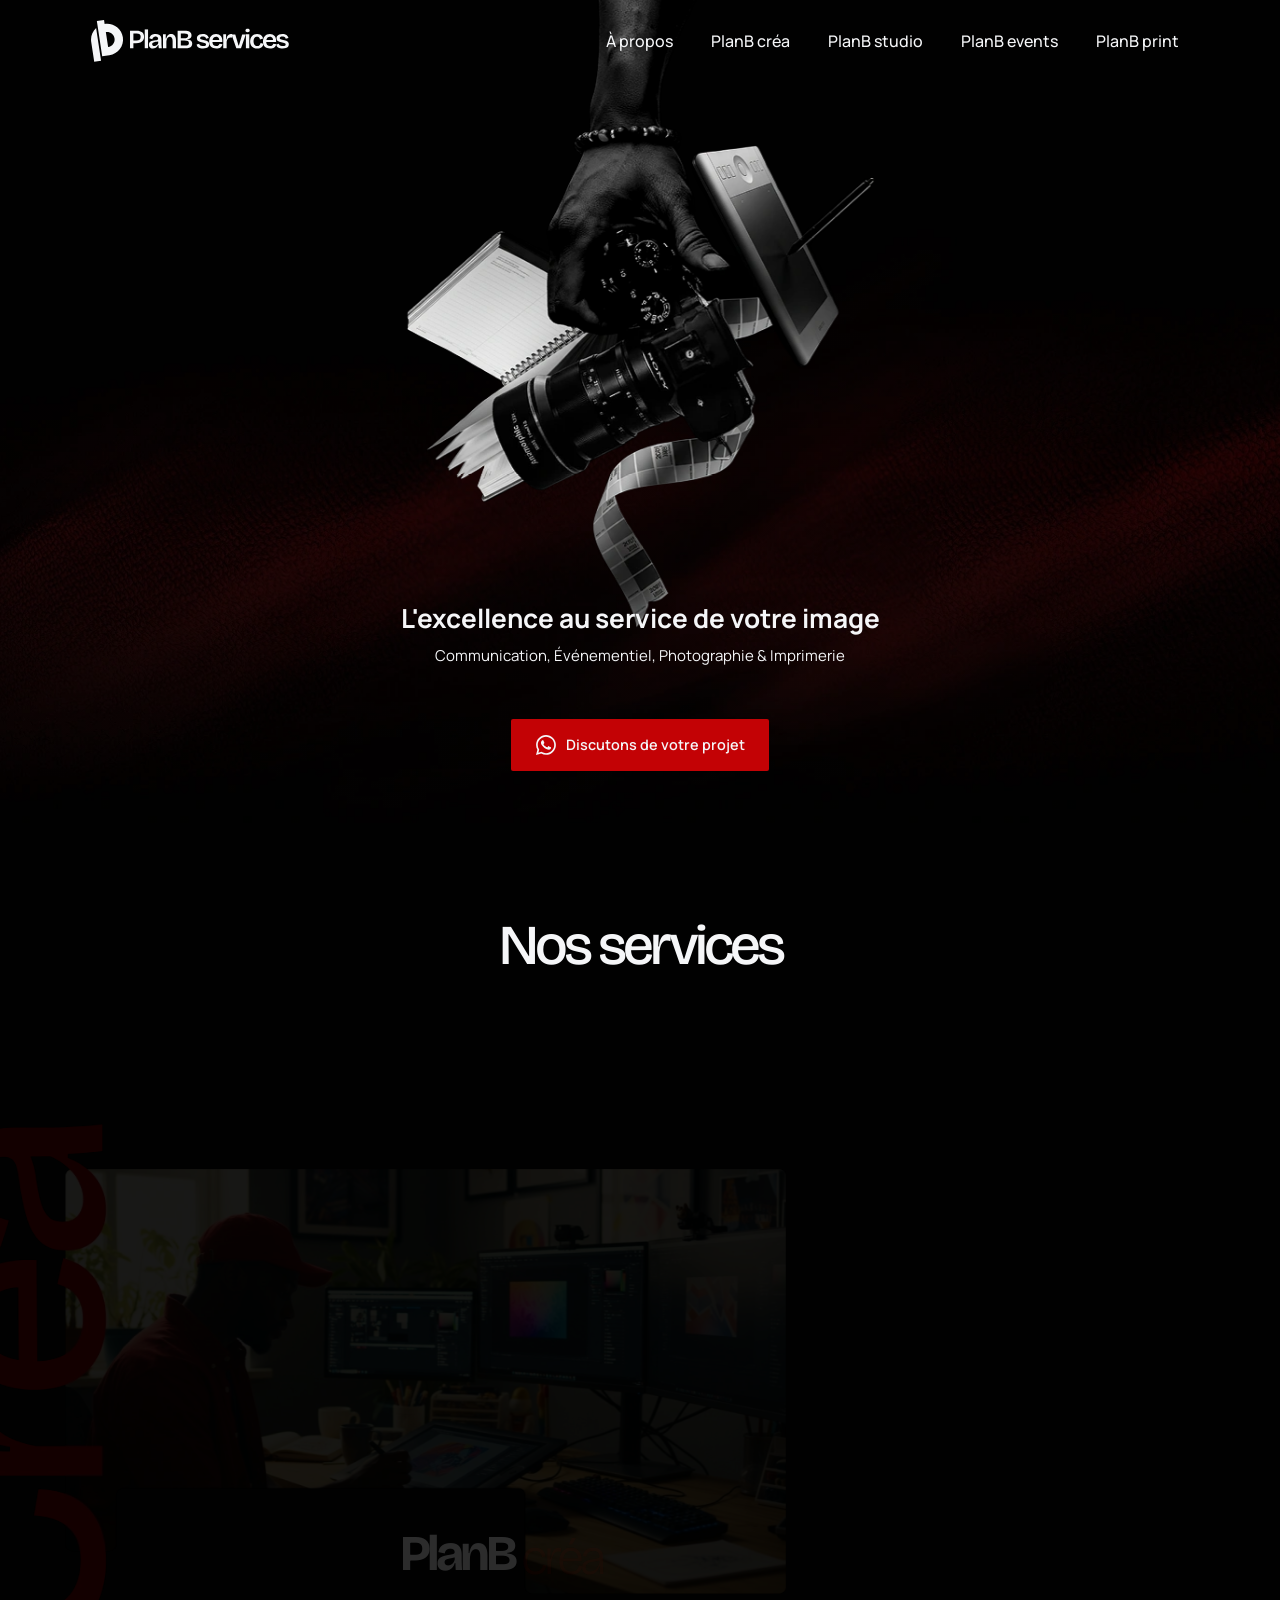
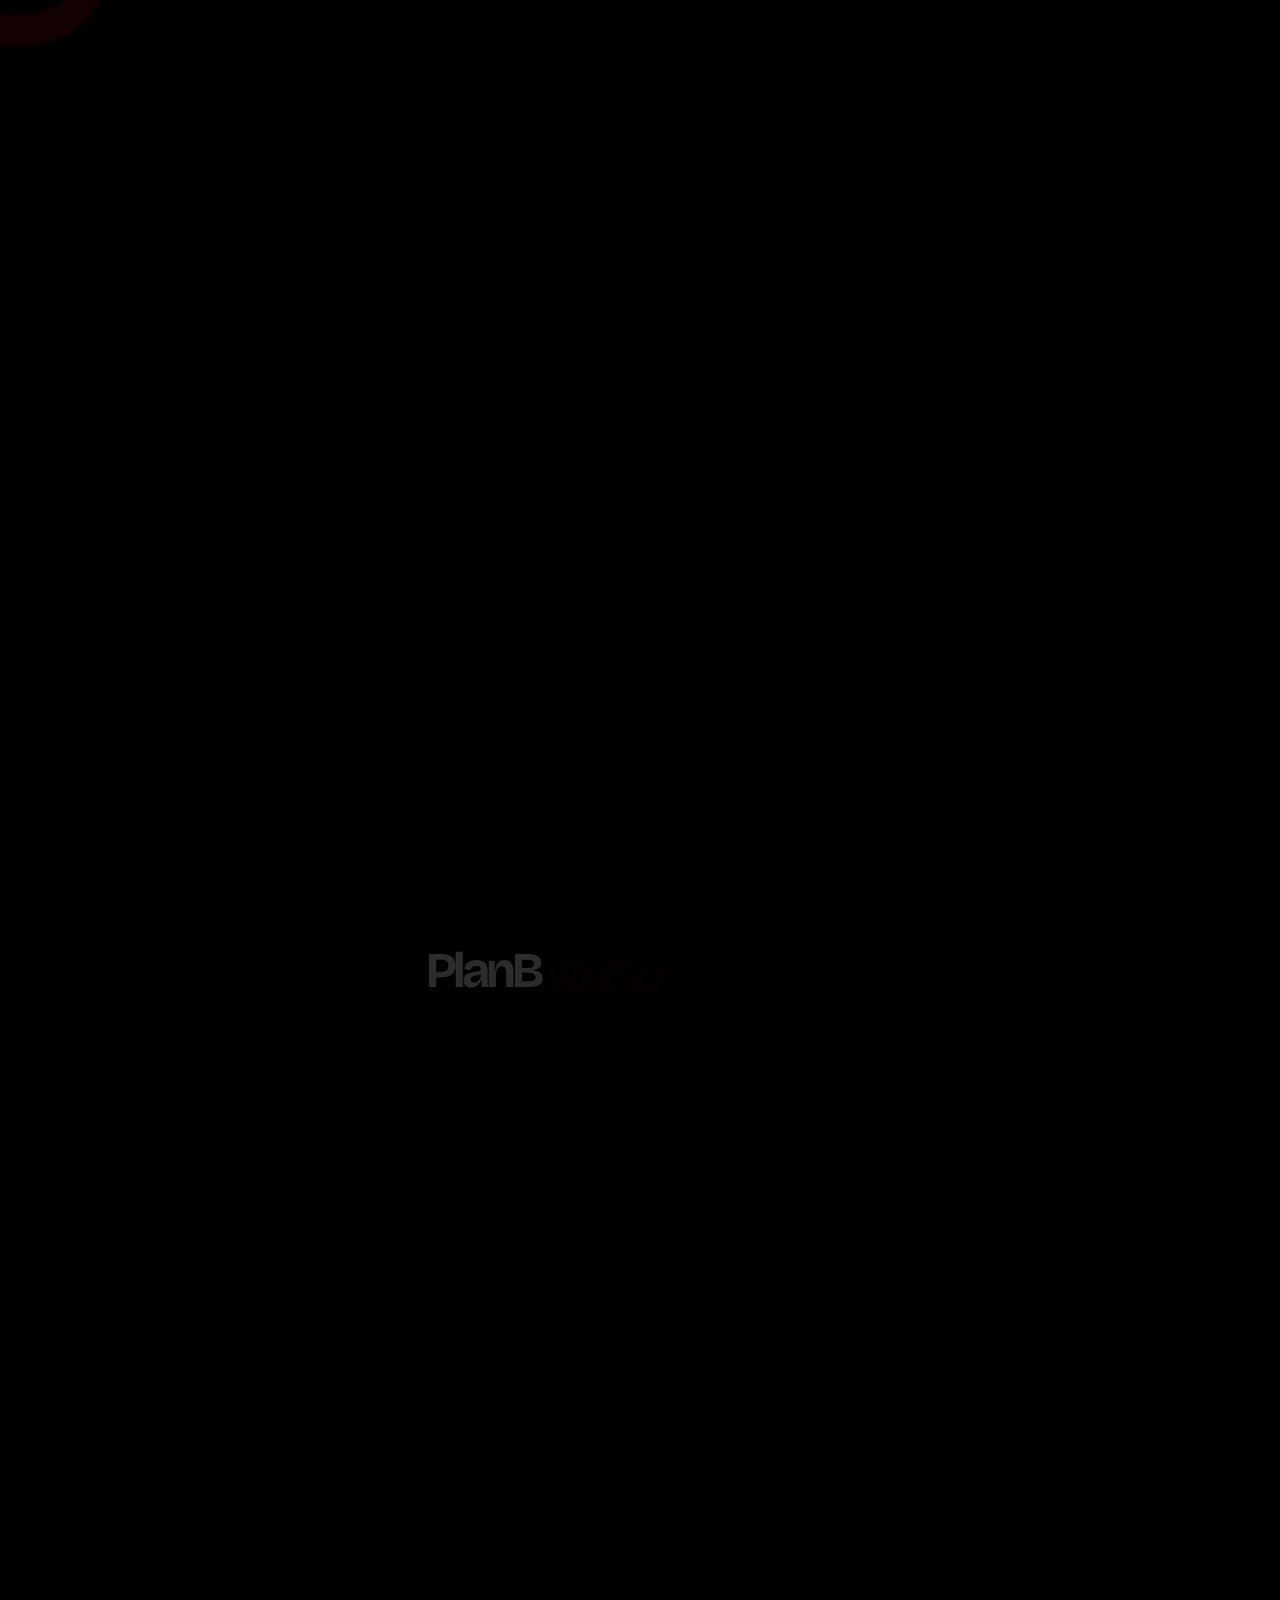
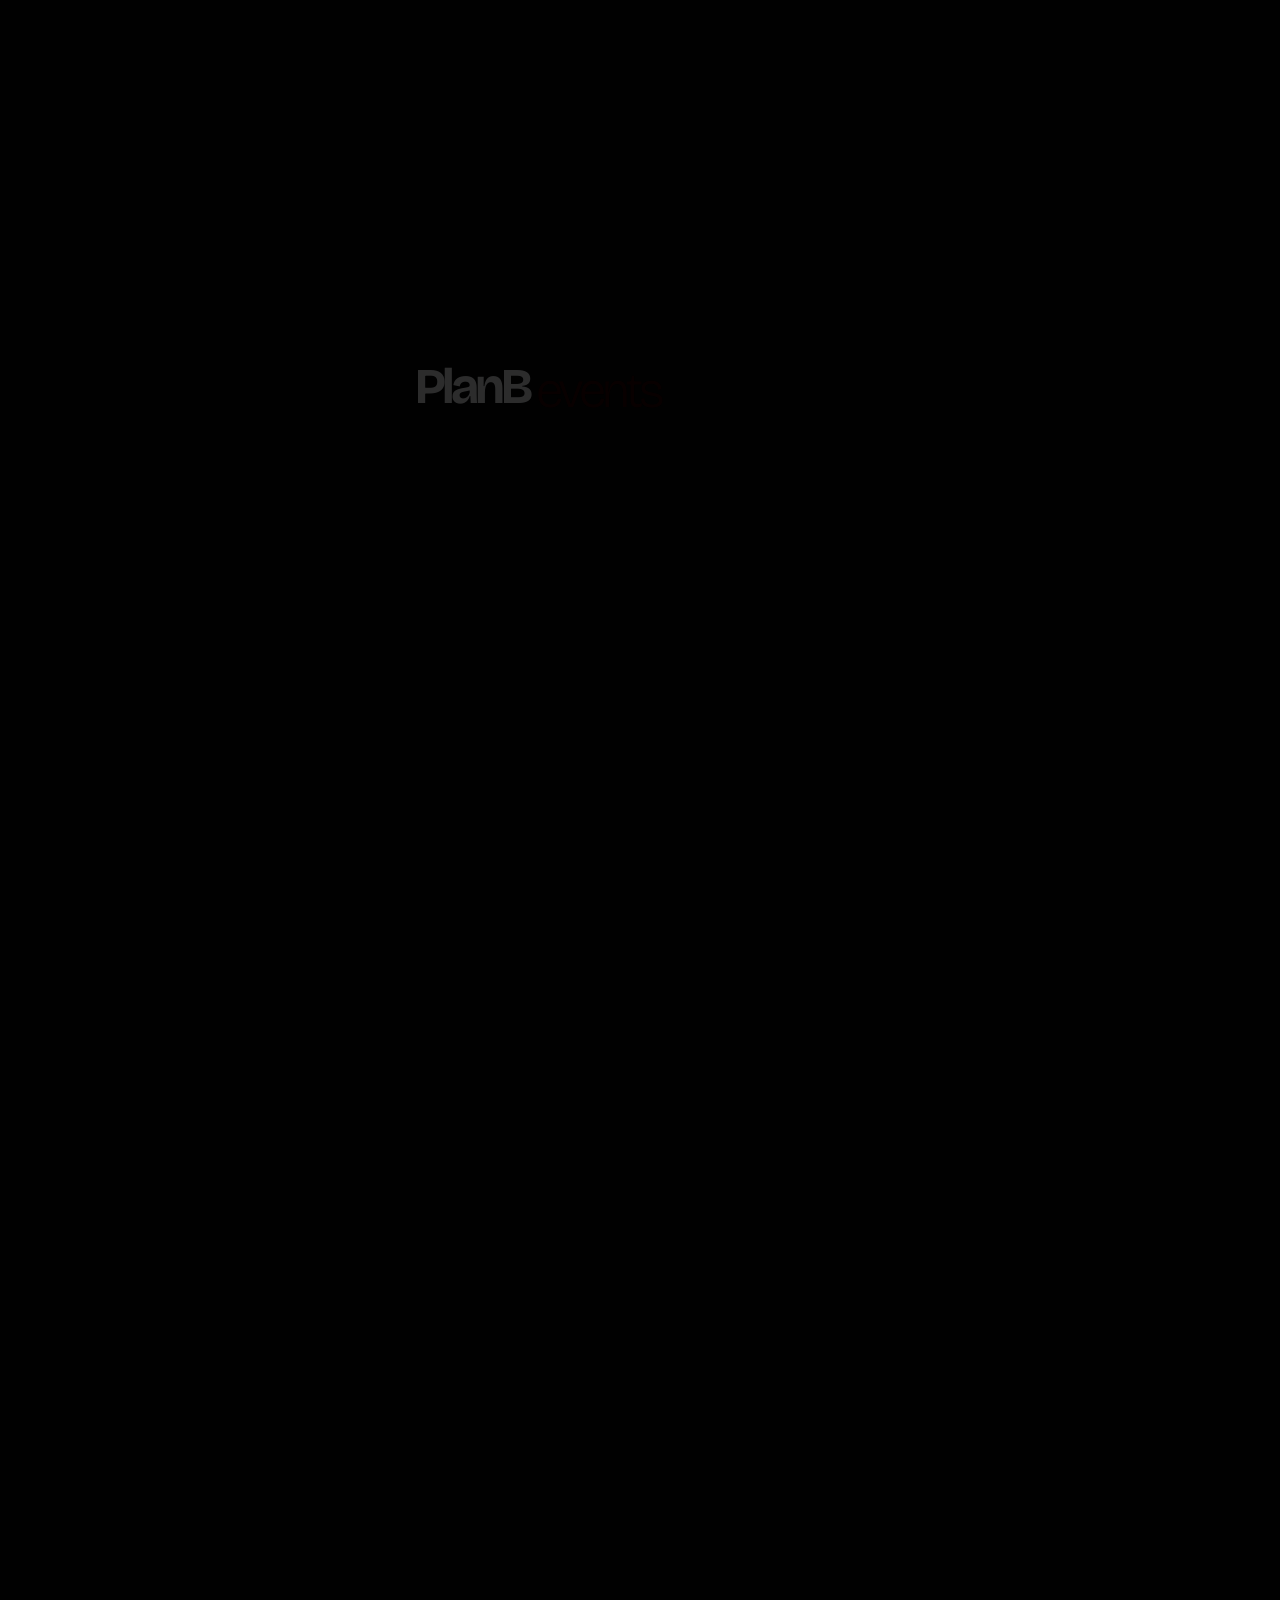
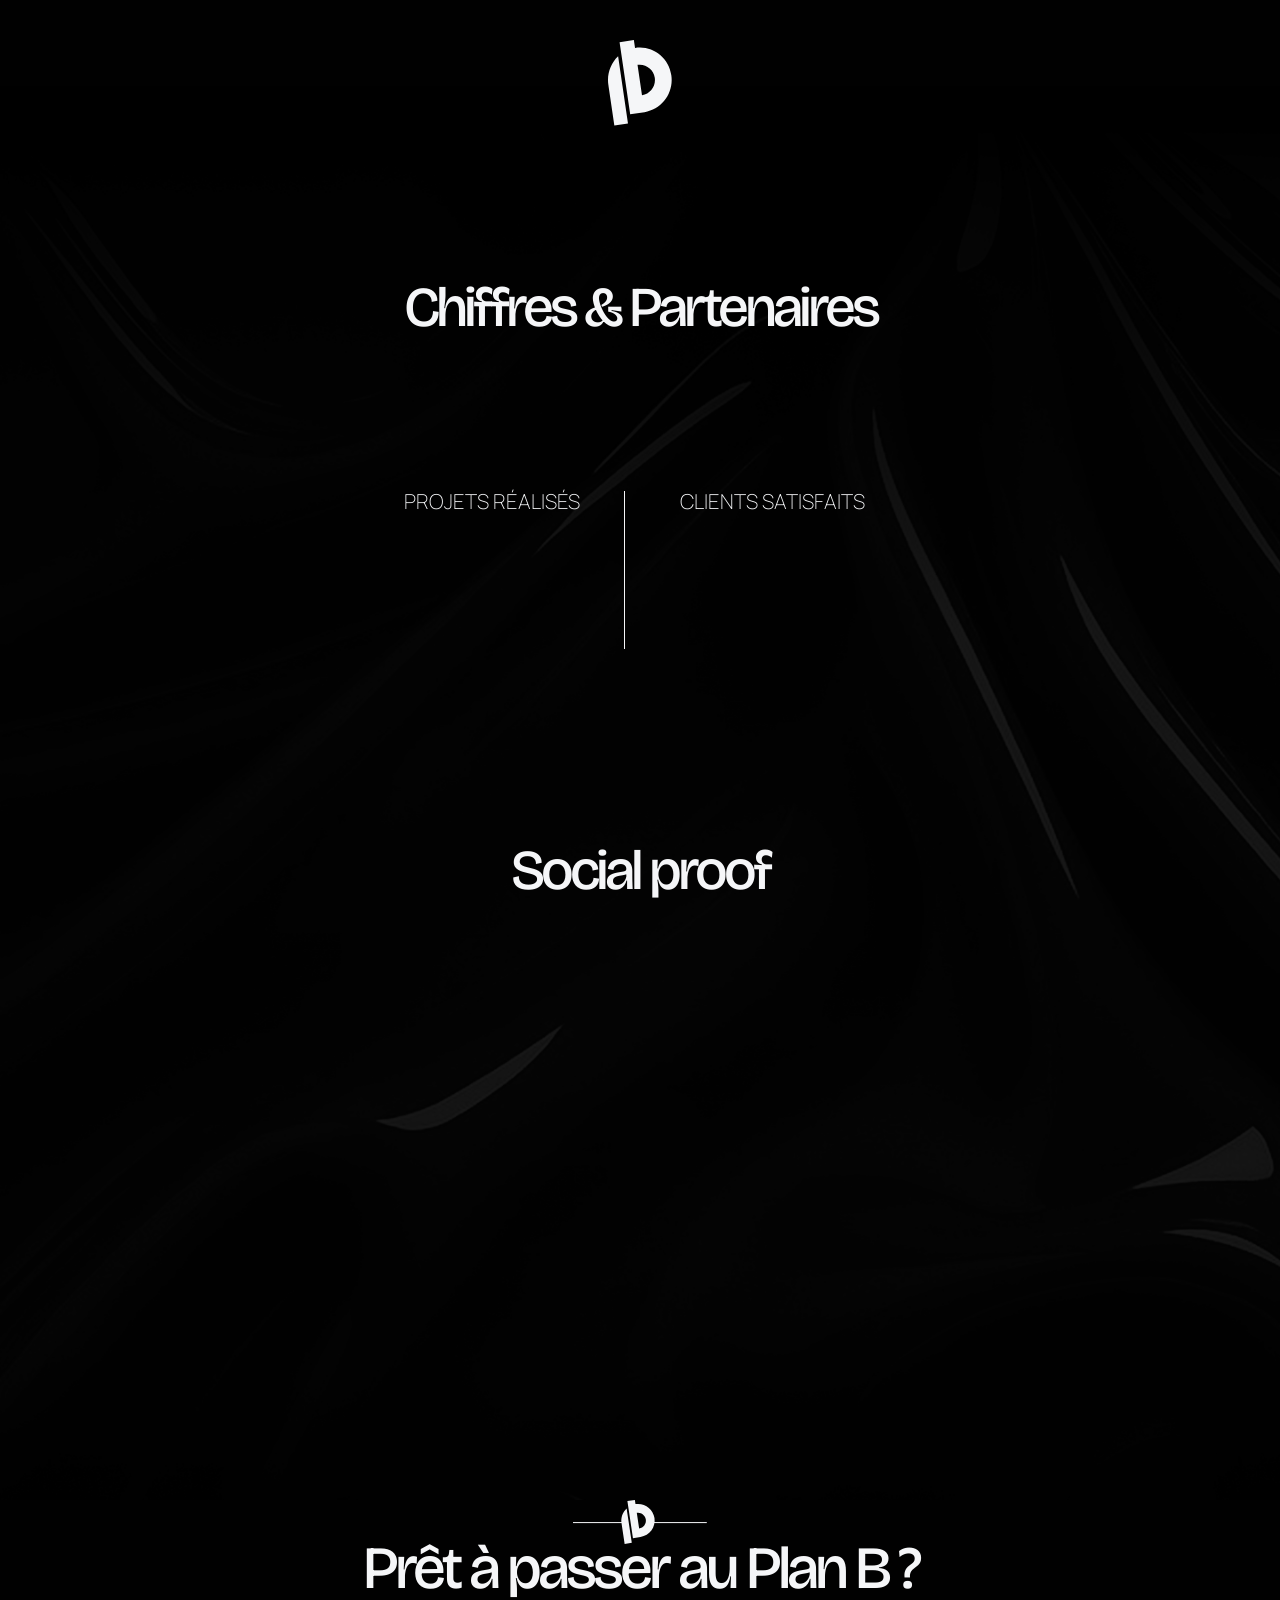
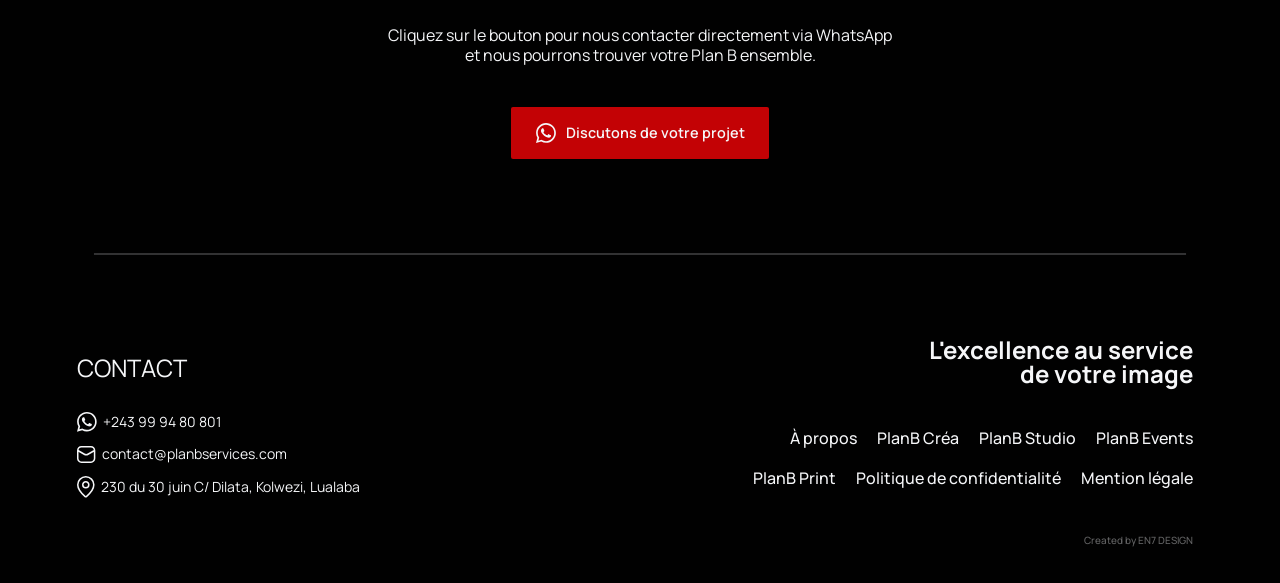
<file: index.html>
<!DOCTYPE html>
<html data-wf-domain="planbservices.webflow.io" data-wf-page="699eeb5d9260fe08b76b0c05"
    data-wf-site="699eeb5b9260fe08b76b0b2a" data-wf-status="1" lang="fr-CD">

<head>
    <meta charset="utf-8" />
    <title>PlanB services</title>
    <meta
        content="PlanB Service est une entreprise spécialisée dans la communication, l’événementiel, la photographie professionnelle, le cleaning et l’imprimerie haute qualité. Nous mettons notre créativité, notre rigueur et notre professionnalisme au service des particuliers, des entreprises et des institutions pour des prestations sur mesure et de haute valeur."
        name="description" />
    <meta content="PlanB services" property="og:title" />
    <meta
        content="PlanB Service est une entreprise spécialisée dans la communication, l’événementiel, la photographie professionnelle, le cleaning et l’imprimerie haute qualité. Nous mettons notre créativité, notre rigueur et notre professionnalisme au service des particuliers, des entreprises et des institutions pour des prestations sur mesure et de haute valeur."
        property="og:description" />
    <meta
        content="images/Open_Graph.png"
        property="og:image" />
    <meta content="PlanB services" property="twitter:title" />
    <meta
        content="PlanB Service est une entreprise spécialisée dans la communication, l’événementiel, la photographie professionnelle, le cleaning et l’imprimerie haute qualité. Nous mettons notre créativité, notre rigueur et notre professionnalisme au service des particuliers, des entreprises et des institutions pour des prestations sur mesure et de haute valeur."
        property="twitter:description" />
    <meta property="og:type" content="website" />
    <meta content="width=device-width, initial-scale=1" name="viewport" />
    <style>.w-webflow-badge { display: none !important; }</style>
    <link href="css/main.css" rel="stylesheet" type="text/css" />
    <style>
        @media (max-width:991px) and (min-width:768px) {
            html.w-mod-js:not(.w-mod-ix) [data-w-id="c74a42cc-16de-cc41-8b6f-91c18eae8322"] {
                -webkit-transform: translate3d(1000px, null, 0) scale3d(1, 1, 1) rotateX(0) rotateY(0) rotateZ(0) skew(0, 0);
                -moz-transform: translate3d(1000px, null, 0) scale3d(1, 1, 1) rotateX(0) rotateY(0) rotateZ(0) skew(0, 0);
                -ms-transform: translate3d(1000px, null, 0) scale3d(1, 1, 1) rotateX(0) rotateY(0) rotateZ(0) skew(0, 0);
                transform: translate3d(1000px, null, 0) scale3d(1, 1, 1) rotateX(0) rotateY(0) rotateZ(0) skew(0, 0);
            }

            html.w-mod-js:not(.w-mod-ix) [data-w-id="a3615e4f-4cca-b094-3f94-c602d8b2dfe6"] {
                -webkit-transform: translate3d(1000px, null, 0) scale3d(1, 1, 1) rotateX(0) rotateY(0) rotateZ(0) skew(0, 0);
                -moz-transform: translate3d(1000px, null, 0) scale3d(1, 1, 1) rotateX(0) rotateY(0) rotateZ(0) skew(0, 0);
                -ms-transform: translate3d(1000px, null, 0) scale3d(1, 1, 1) rotateX(0) rotateY(0) rotateZ(0) skew(0, 0);
                transform: translate3d(1000px, null, 0) scale3d(1, 1, 1) rotateX(0) rotateY(0) rotateZ(0) skew(0, 0);
            }
        }

        @media (max-width:767px) and (min-width:480px) {
            html.w-mod-js:not(.w-mod-ix) [data-w-id="c74a42cc-16de-cc41-8b6f-91c18eae8322"] {
                -webkit-transform: translate3d(1000px, null, 0) scale3d(1, 1, 1) rotateX(0) rotateY(0) rotateZ(0) skew(0, 0);
                -moz-transform: translate3d(1000px, null, 0) scale3d(1, 1, 1) rotateX(0) rotateY(0) rotateZ(0) skew(0, 0);
                -ms-transform: translate3d(1000px, null, 0) scale3d(1, 1, 1) rotateX(0) rotateY(0) rotateZ(0) skew(0, 0);
                transform: translate3d(1000px, null, 0) scale3d(1, 1, 1) rotateX(0) rotateY(0) rotateZ(0) skew(0, 0);
            }

            html.w-mod-js:not(.w-mod-ix) [data-w-id="a3615e4f-4cca-b094-3f94-c602d8b2dfe6"] {
                -webkit-transform: translate3d(1000px, null, 0) scale3d(1, 1, 1) rotateX(0) rotateY(0) rotateZ(0) skew(0, 0);
                -moz-transform: translate3d(1000px, null, 0) scale3d(1, 1, 1) rotateX(0) rotateY(0) rotateZ(0) skew(0, 0);
                -ms-transform: translate3d(1000px, null, 0) scale3d(1, 1, 1) rotateX(0) rotateY(0) rotateZ(0) skew(0, 0);
                transform: translate3d(1000px, null, 0) scale3d(1, 1, 1) rotateX(0) rotateY(0) rotateZ(0) skew(0, 0);
            }
        }

        @media (max-width:479px) {
            html.w-mod-js:not(.w-mod-ix) [data-w-id="c74a42cc-16de-cc41-8b6f-91c18eae8322"] {
                -webkit-transform: translate3d(1000px, null, 0) scale3d(1, 1, 1) rotateX(0) rotateY(0) rotateZ(0) skew(0, 0);
                -moz-transform: translate3d(1000px, null, 0) scale3d(1, 1, 1) rotateX(0) rotateY(0) rotateZ(0) skew(0, 0);
                -ms-transform: translate3d(1000px, null, 0) scale3d(1, 1, 1) rotateX(0) rotateY(0) rotateZ(0) skew(0, 0);
                transform: translate3d(1000px, null, 0) scale3d(1, 1, 1) rotateX(0) rotateY(0) rotateZ(0) skew(0, 0);
            }

            html.w-mod-js:not(.w-mod-ix) [data-w-id="a3615e4f-4cca-b094-3f94-c602d8b2dfe6"] {
                -webkit-transform: translate3d(1000px, null, 0) scale3d(1, 1, 1) rotateX(0) rotateY(0) rotateZ(0) skew(0, 0);
                -moz-transform: translate3d(1000px, null, 0) scale3d(1, 1, 1) rotateX(0) rotateY(0) rotateZ(0) skew(0, 0);
                -ms-transform: translate3d(1000px, null, 0) scale3d(1, 1, 1) rotateX(0) rotateY(0) rotateZ(0) skew(0, 0);
                transform: translate3d(1000px, null, 0) scale3d(1, 1, 1) rotateX(0) rotateY(0) rotateZ(0) skew(0, 0);
            }
        }
    </style>

    <link href="https://fonts.googleapis.com" rel="preconnect" />
    <link href="https://fonts.gstatic.com" rel="preconnect" crossorigin="anonymous" />
    <script src="js/webfont.js" type="text/javascript"></script>
    <script
        type="text/javascript">WebFont.load({ google: { families: ["Bricolage Grotesque:300,400,500,600,700", "Manrope:300,400,500,600,700"] } });</script>
    <script
        type="text/javascript">!function (o, c) { var n = c.documentElement, t = " w-mod-"; n.className += t + "js", ("ontouchstart" in o || o.DocumentTouch && c instanceof DocumentTouch) && (n.className += t + "touch") }(window, document);</script>
    <link href="images/Favicon_32.svg"
        rel="shortcut icon" type="image/x-icon" />
    <link href="images/Webclip.svg"
        rel="apple-touch-icon" />
</head>

<body class="body">

    <div class="navbar">
        <div class="nav_container"><a href="/" aria-current="page" class="w-inline-block w--current"><img
                    src="images/Logo.svg"
                    loading="eager" alt="Logo PlanB services" class="nav_logo" /></a><img
                src="images/Icon-Burger.svg"
                loading="lazy" alt="" class="icon-burger" /><img
                src="images/Icon-X.svg"
                loading="lazy" data-w-id="a3615e4f-4cca-b094-3f94-c602d8b2dfd8" alt="" class="icon-x" />
            <div class="nav_linkgrp">
                <a href="about.html" class="nav_link w-inline-block">
                    <p class="nav_link-p">À propos</p>
                </a><a href="folio.html?service=crea" class="nav_link w-inline-block">
                    <p class="nav_link-p">PlanB créa</p>
                </a><a href="folio.html?service=studio" class="nav_link w-inline-block">
                    <p class="nav_link-p">PlanB studio</p>
                </a><a href="folio.html?service=events" class="nav_link w-inline-block">
                    <p class="nav_link-p">PlanB events</p>
                </a><a href="folio.html?service=print" class="nav_link w-inline-block">
                    <p class="nav_link-p">PlanB print</p>
                </a></div>
        </div>
        <div data-w-id="a3615e4f-4cca-b094-3f94-c602d8b2dfe6" class="nav_link-mobile">
            <div class="nav_linkgrp-mobile">
                <a href="about.html" class="nav_link w-inline-block">
                    <p class="nav_link-p">À propos</p>
                </a><a href="folio.html?service=crea" class="nav_link w-inline-block">
                    <p class="nav_link-p">PlanB créa</p>
                </a><a href="folio.html?service=studio" class="nav_link w-inline-block">
                    <p class="nav_link-p">PlanB studio</p>
                </a><a href="folio.html?service=events" class="nav_link w-inline-block">
                    <p class="nav_link-p">PlanB events</p>
                </a><a href="folio.html?service=print" class="nav_link w-inline-block">
                    <p class="nav_link-p">PlanB print</p>
                </a></div><img
                src="images/Icon.svg"
                loading="lazy" alt="" />
        </div>
    </div>

    <div class="header">
        <img
            src="images/Tof_1.webp"
            loading="eager" data-w-id="e3d3c56b-3a02-8de1-d764-bba1843bf811"
            alt=""
            class="header_tof1" />
        <div class="header_titlegrp">
            <div class="header_titlegrp_title">
                <p class="header_p1">L&#x27;excellence au service de votre image</p>
                <h1 class="header_p2">Communication, Événementiel, Photographie &amp; Imprimerie</h1>
            </div>
            <div
                data-wf-target="[[[&quot;699eeb5d9260fe08b76b0c05&quot;,&quot;8f1b9cdf-6d12-6ef9-91c6-23f1eb458096&quot;],[]]]">
                <a href="https://wa.me/+243999480801/" class="cta w-inline-block"><img
                        src="images/Icon-WhatsApp.svg"
                        loading="lazy" alt="" />
                    <p class="cta-text">Discutons de votre projet</p>
                </a></div>
        </div>
    </div>
    <section class="servicestitle">
        <h2 class="titlesection">Nos services</h2>
    </section>

    <section data-w-id="0fa7e7b3-b538-0a51-0c16-571c35d60971" class="servicescrea">
        <div class="crea_container">
            <div class="titlegrp">
                <h2 id="Crea-Titlte" class="titlegrp_p1">PlanB <span class="accentprimary">créa</span></h2>
                <h2 id="Crea-Titlte-Mobile" class="titlegrp_p1 mobile">PlanB <span class="accentprimary">créa</span>
                </h2>
                <p id="Crea_Paragraphe" class="titlegrp_p2">Donnez vie à votre identité. De la <span
                        class="accent">stratégie marketing</span> au <span class="accent">design graphique</span>, nous
                    concevons des <span class="accent">univers visuels</span> qui captivent votre audience et renforcent
                    votre positionnement.</p>
                <p id="Crea_Paragraphe-Mobile" class="titlegrp_p2 mobile">Donnez vie à votre identité. De la <span
                        class="accent">stratégie marketing</span> au <span class="accent">design graphique</span>, nous
                    concevons des <span class="accent">univers visuels</span> qui captivent votre audience et renforcent
                    votre positionnement.</p>
            </div>
            <div id="CTA-Crea"
                data-wf-target="[[[&quot;699eeb5d9260fe08b76b0c05&quot;,&quot;906fb30f-d2c0-e6ce-91c4-baf563263d51&quot;],[]]]"
                class="cardcta-bloc"><a href="folio.html?service=crea" class="cta w-button">Voir nos réalisations Créa -&gt;</a></div><img
                src="images/Img_Crea.webp"
                loading="lazy"
                alt="PlanB crea" class="img-services" /><img
                src="images/Img_Crea-Mobile.webp"
                loading="lazy"
                alt="PlanB Crea" id="Img_Crea-Mobile" class="img_services-mobile" />
        </div>
    </section>

    <section data-w-id="b0c1cf1f-c4ae-402e-6e4e-e07260f9c871" class="servicesstudio">
        <div class="studio-container">
            <div class="titlegrp studio">
                <h2 id="Studio-Titlte" class="titlegrp_p1">PlanB <span class="accentprimary">studio</span></h2>
                <h2 id="Studio-Titlte-Mobile" class="titlegrp_p1 mobile">PlanB <span class="accentprimary">studio</span>
                </h2>
                <p id="Studio_Paragraphe" class="titlegrp_p2"><span class="accent">L&#x27;art de capturer
                        l&#x27;essentiel</span>. Nos experts en photographie et vidéographie immortalisent vos projets
                    avec une qualité cinématographique et un regard artistiqueunique.</p>
                <p id="Studio_Paragraphe-Mobile" class="titlegrp_p2 mobile"><span class="accent">L&#x27;art de capturer
                        l&#x27;essentiel</span>. Nos experts en photographie et vidéographie immortalisent vos projets
                    avec une qualité cinématographique et un regard artistique unique.</p>
            </div>
            <div id="CTA-Studio" class="cardcta-bloc"><a href="folio.html?service=studio" class="cta w-button">Voir nos réalisations Studio
                    -&gt;</a></div><img
                src="images/Img_Studio.webp"
                loading="eager"
                alt="PlanB studio" class="img-services studio" /><img
                src="images/Img_Studio-Mobile.webp"
                loading="lazy"
                alt="PlanB studio" id="Img_Studio-Mobile" class="img_services-mobile studio" />
        </div>
    </section>

    <section data-w-id="dc34fd31-a7d4-89fa-13bd-3446bd7495a3" class="servicesevents">
        <div class="events-container">
            <div class="titlegrp events">
                <h2 id="Events-Titlte" class="titlegrp_p1">PlanB <span class="accentprimary">events</span></h2>
                <h2 id="Events-Titlte-Mobile" class="titlegrp_p1 mobile">PlanB <span class="accentprimary">events</span>
                </h2>
                <p id="Events_Paragraphe" class="titlegrp_p2">Transformez vos idées en moments inoubliables. Nous
                    orchestrons vos <span class="accent">événements privés</span> et <span
                        class="accent">corporatifs</span> avec une rigueur logistique et une <span
                        class="accent">créativité sans limite</span>.</p>
                <p id="Events_Paragraphe-Mobile" class="titlegrp_p2 mobile"><span class="accent">L&#x27;art de capturer
                        l&#x27;essentiel</span>. Nos experts en photographie et vidéographie immortalisent vos projets
                    avec une qualité cinématographique et un regard artistique unique.</p>
            </div>
            <div id="CTA-Events" class="cardcta-bloc"><a href="folio.html?service=events" class="cta w-button">Voir nos réalisations Events
                    -&gt;</a></div><img
                src="images/Img_Events.webp"
                loading="lazy"
                alt="PlanB Events" class="img-services events" /><img
                src="images/Img_Events-Mobile.webp"
                loading="lazy"
                alt="PlanB Events" id="Img_Events-Mobile" class="img_services-mobile events" />
        </div>
    </section>

    <section data-w-id="2af33fd7-003f-6335-d7af-de09f0a50bcc" class="servicesprint">
        <div class="print-container">
            <div class="titlegrp print">
                <h2 id="Print-Titlte" class="titlegrp_p1">PlanB <span class="accentprimary">print</span></h2>
                <h2 id="Print-Titlte-Mobile" class="titlegrp_p1 mobile">PlanB <span class="accentprimary">print</span>
                </h2>
                <p id="Print_Paragraphe" class="titlegrp_p2">L&#x27;impression haute définition sur tous supports. Petit
                    ou grand format, nous garantissons une <span class="accent">précision technique</span> et des <span
                        class="accent">finitions premium</span> pour sublimer vos messages.</p>
                <p id="Print_Paragraphe-Mobile" class="titlegrp_p2 mobile">L&#x27;impression haute définition sur tous
                    supports. Petit ou grand format, nous garantissons une <span class="accent">précision
                        technique</span> et des <span class="accent">finitions premium</span> pour sublimer vos
                    messages.</p>
            </div>
            <div id="CTA-Print" class="cardcta-bloc">
                <a href="folio.html?service=print" class="cta w-button">Voir nos réalisations Print -&gt;</a>
            </div>
            <img src="images/Img-Print.webp" loading="lazy" alt="PlanB Print" class="img-services print" />
            <img src="images/Img-Print-Mobile.webp" loading="lazy" alt="PlanB Print" id="Img_Print-Mobile" class="img_services-mobile print" />
        </div>
    </section>

    <section class="socialproof-chiffres">
        <section class="chiffres"><img
                src="images/Logo-Icon.svg"
                loading="lazy" alt="Symbole PlanB services" class="chiffres-icon" />
            <div class="chiffres-container">
                <h2 class="titlesection">Chiffres &amp; Partenaires</h2>
                <div class="chiffres-bloc">
                    <div class="chiffres_bloc">
                        <p class="chiffres_p1">Projets réalisés</p>
                        <p id="Chiffres_01" class="chiffres_p2">150+</p>
                        <p id="Chiffres_01-Mobile" class="chiffres_p2 mobile">150+</p>
                    </div>
                    <div class="chiffres_bloc bloc2">
                        <p class="chiffres_p1">Clients satisfaits</p>
                        <p id="Chiffres_02" class="chiffres_p2">98%</p>
                        <p id="Chiffres_02-Mobile" class="chiffres_p2 mobile">98%</p>
                    </div>
                </div>
            </div>
        </section>
        <section class="socialproof">
            <div class="socialproof-container">
                <h2 class="titlesection">Social proof</h2>
                <div id="SocialProof" class="socialproof_card-wrapper">
                    <div id="SocialCard-1" class="socialproof_card"><img
                            src="images/SocialProof_Img-01.png"
                            loading="lazy" alt="" class="socialproof_img" />
                        <div class="socialproof_textgrp">
                            <p class="socialproof_p1">Une organisation sans faille pour le lancement de notre nouveau
                                produit. PlanB a su transformer une simple salle en un univers immersif qui a bluffé nos
                                partenaires.</p>
                            <p class="socialproof_p2">Marc D., Directeur Marketing</p>
                        </div>
                    </div>
                    <div id="SocialCard-2" class="socialproof_card"><img
                            src="images/SocialProof_Img-02.png"
                            loading="lazy" alt="" class="socialproof_img" />
                        <div class="socialproof_textgrp">
                            <p class="socialproof_p1">La synergie entre le studio photo et l&#x27;équipe créative est
                                incroyable. Ils ont capturé l&#x27;essence de notre marque de joaillerie avec une
                                élégance rare.</p>
                            <p class="socialproof_p2">Sarah L., Créatrice de bijoux</p>
                        </div>
                    </div>
                    <div id="SocialCard-3" class="socialproof_card"><img
                            src="images/SocialProof_Img-03.png"
                            loading="lazy" alt="" class="socialproof_img" />
                        <div class="socialproof_textgrp">
                            <p class="socialproof_p1">Réactivité et qualité de finition exemplaires. Nos catalogues de
                                luxe ont été livrés en un temps record avec une précision de couleur parfaite.</p>
                            <p class="socialproof_p2">Jean-Pierre M., Responsable Communication</p>
                        </div>
                    </div>
                    <div id="SocialCard-4" class="socialproof_card"><img
                            src="images/SocialProof_Img-04.png"
                            loading="lazy" alt="" class="socialproof_img" />
                        <div class="socialproof_textgrp">
                            <p class="socialproof_p1">Au-delà de l&#x27;exécution, c&#x27;est l&#x27;écoute et le
                                conseil qui font la force de PlanB. Ils ont su redonner une cohérence à notre image de
                                marque avec un professionnalisme exemplaire.</p>
                            <p class="socialproof_p2">Anne-Sophie R., Fondatrice de Start-up</p>
                        </div>
                    </div>
                </div>
                <div id="SocialProof-Mobile" class="socialproof_card-wrapper mobile">
                    <div id="SocialCard-1-Mobile" class="socialproof_card mobile"><img
                            src="images/SocialProof_Img-01.png"
                            loading="lazy" alt="" class="socialproof_img" />
                        <div class="socialproof_textgrp">
                            <p class="socialproof_p1">Une organisation sans faille pour le lancement de notre nouveau
                                produit. PlanB a su transformer une simple salle en un univers immersif qui a bluffé nos
                                partenaires.</p>
                            <p class="socialproof_p2">Marc D., Directeur Marketing</p>
                        </div>
                    </div>
                    <div id="SocialCard-2-Mobile" class="socialproof_card mobile"><img
                            src="images/SocialProof_Img-02.png"
                            loading="lazy" alt="" class="socialproof_img" />
                        <div class="socialproof_textgrp">
                            <p class="socialproof_p1">La synergie entre le studio photo et l&#x27;équipe créative est
                                incroyable. Ils ont capturé l&#x27;essence de notre marque de joaillerie avec une
                                élégance rare.</p>
                            <p class="socialproof_p2">Sarah L., Créatrice de bijoux</p>
                        </div>
                    </div>
                    <div id="SocialCard-3-Mobile" class="socialproof_card mobile"><img
                            src="images/SocialProof_Img-03.png"
                            loading="lazy" alt="" class="socialproof_img" />
                        <div class="socialproof_textgrp">
                            <p class="socialproof_p1">Réactivité et qualité de finition exemplaires. Nos catalogues de
                                luxe ont été livrés en un temps record avec une précision de couleur parfaite.</p>
                            <p class="socialproof_p2">Jean-Pierre M., Responsable Communication</p>
                        </div>
                    </div>
                    <div id="SocialCard-4-Mobile" class="socialproof_card mobile"><img
                            src="images/SocialProof_Img-04.png"
                            loading="lazy" alt="" class="socialproof_img" />
                        <div class="socialproof_textgrp">
                            <p class="socialproof_p1">Au-delà de l&#x27;exécution, c&#x27;est l&#x27;écoute et le
                                conseil qui font la force de PlanB. Ils ont su redonner une cohérence à notre image de
                                marque avec un professionnalisme exemplaire.</p>
                            <p class="socialproof_p2">Anne-Sophie R., Fondatrice de Start-up</p>
                        </div>
                    </div>
                </div>
            </div>
        </section>
    </section>
    <!-- CTA Section -->
    <section class="steptob">
        <img
            src="images/Icon_Line.svg"
            loading="lazy" alt="" />
        <div class="steptob-container">
            <div class="steptob_titlegrp">
                <h2 class="steptob_p1">Prêt à passer au Plan B ?</h2>
                <p class="steptob_p2">Cliquez sur le bouton pour nous contacter directement via WhatsApp et nous
                    pourrons trouver votre Plan B ensemble.</p>
            </div>
            <div><a href="https://wa.me/+243999480801/" class="cta w-inline-block"><img
                        src="images/Icon-WhatsApp.svg"
                        loading="lazy" alt="" />
                    <p class="cta-text">Discutons de votre projet</p>
                </a></div>
        </div>
    </section>
    <!-- Footer -->
    <section class="footer">
        <img src="images/Footer-Line.svg" loading="lazy" alt="" class="footer_line" />
        <div class="footer-container">
            <p class="signature">Created by EN7 DESIGN</p>
            <div class="footer_contact">
                <p class="contact-title">CONTACT</p>
                <div class="contact-listgrp">
                    <div class="contact_list"><img
                            src="images/Footer-Icon-WhatsApp.svg"
                            loading="lazy" alt="" class="footer_icon" />
                        <p class="contact-p">+243 99 94 80 801</p>
                    </div>
                    <div class="contact_list"><img
                            src="images/Footer-Icon-Mail.svg"
                            loading="lazy" alt="" class="footer_icon" />
                        <p class="contact-p">contact@planbservices.com</p>
                    </div>
                    <div class="contact_list"><img
                            src="images/Footer-Icon-Map.svg"
                            loading="lazy" alt="" class="footer_icon" />
                        <p class="contact-p">230 du 30 juin C/ Dilata, Kolwezi, Lualaba</p>
                    </div>
                </div>
            </div>
            <div class="footer_right">
                <p class="footer_right-p1">L&#x27;excellence au service de votre image</p>
                <div class="footer_right-linkgrp">
                    <a href="about.html" class="nav_link w-inline-block">
                        <p class="nav_link-p is-footer">À propos</p>
                    </a><a href="folio.html?service=crea" class="nav_link w-inline-block">
                        <p class="nav_link-p is-footer">PlanB Créa</p>
                    </a><a href="folio.html?service=studio" class="nav_link w-inline-block">
                        <p class="nav_link-p is-footer">PlanB Studio</p>
                    </a><a href="folio.html?service=events" class="nav_link w-inline-block">
                        <p class="nav_link-p is-footer">PlanB Events</p>
                    </a><a href="folio.html?service=print" class="nav_link w-inline-block">
                        <p class="nav_link-p is-footer">PlanB Print</p>
                    </a><a href="#" class="nav_link w-inline-block">
                        <p class="nav_link-p is-footer">Politique de confidentialité</p>
                    </a><a href="#" class="nav_link w-inline-block">
                        <p class="nav_link-p is-footer">Mention légale</p>
                    </a></div>
            </div>
        </div>
    </section>


    <script src="js/jquery-3.5.1.min.dc5e7f18c8.js" type="text/javascript"></script>
    <script src="js/webflow.schunk.778b1a6248836936.js" type="text/javascript"></script>
    <script src="js/webflow.schunk.cca74d891fb74670.js" type="text/javascript"></script>
    <script src="js/webflow.1ccc0ee3.d266152bd917e7a1.js" type="text/javascript"></script>
    <script src="js/gsap.min.js" type="text/javascript"></script>
    <script src="js/ScrollTrigger.min.js" type="text/javascript"></script>
    <script src="js/SplitText.min.js" type="text/javascript"></script>
    <script src="js/gsap-fix.js" type="text/javascript"></script>
    <!-- remove badge webflow  -->
    <script>
        $(document).ready(function() {
            $(".w-webflow-badge").removeClass("w-webflow-badge").empty(); 
        });
    </script>
</body>

</html>
</file>
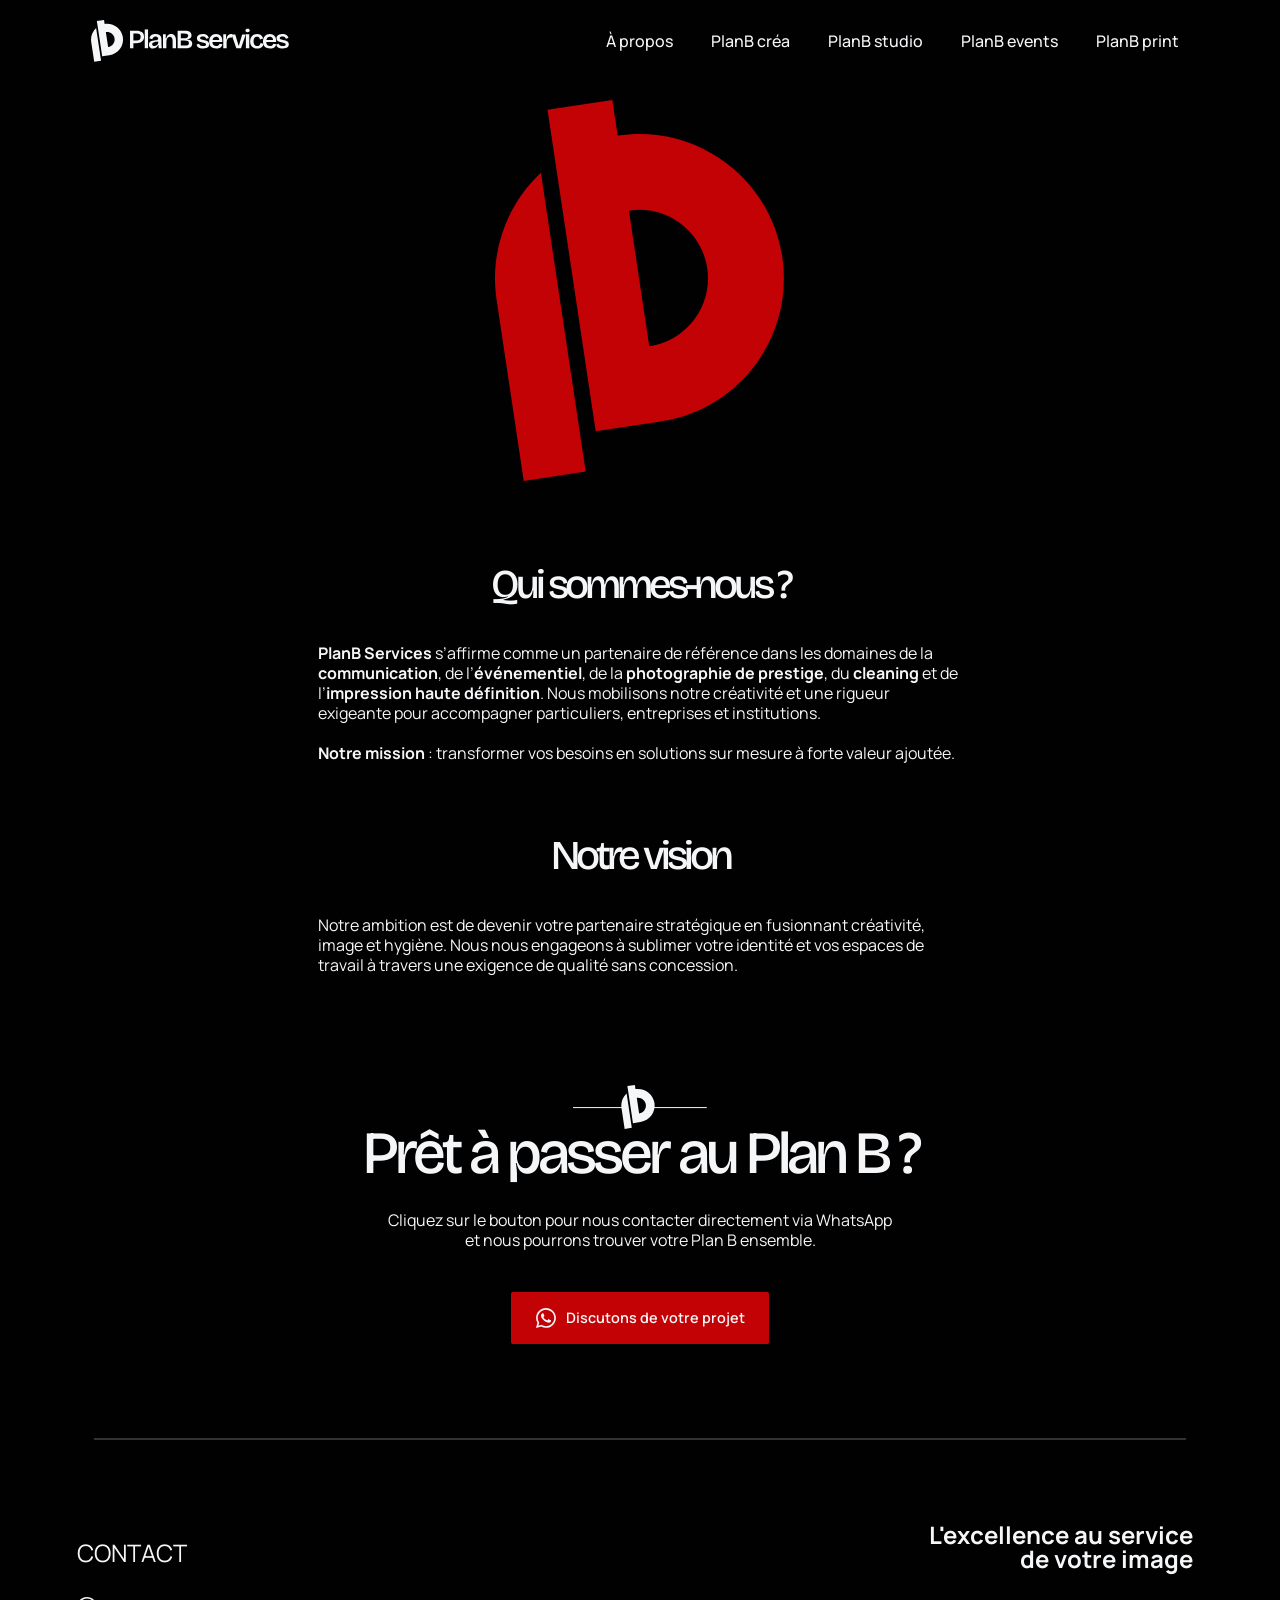
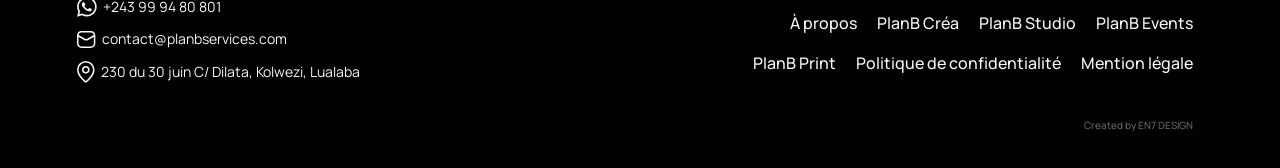
<file: about.html>
<!DOCTYPE html>
<html data-wf-domain="planbservices.webflow.io" data-wf-page="699eeb5d9260fe08b76b0c05"
    data-wf-site="699eeb5b9260fe08b76b0b2a" data-wf-status="1" lang="fr-CD">

<head>
    <meta charset="utf-8" />
    <title>À propos — PlanB services</title>
    <meta
        content="En savoir plus sur PlanB Service, votre partenaire en communication, événementiel, photographie et imprimerie."
        name="description" />
    <meta content="À propos — PlanB services" property="og:title" />
    <meta property="og:type" content="website" />
    <meta content="width=device-width, initial-scale=1" name="viewport" />
    <style>.w-webflow-badge { display: none !important; }</style>
    <link href="css/main.css" rel="stylesheet" type="text/css" />

    <link href="https://fonts.googleapis.com" rel="preconnect" />
    <link href="https://fonts.gstatic.com" rel="preconnect" crossorigin="anonymous" />
    <script src="js/webfont.js" type="text/javascript"></script>
    <script
        type="text/javascript">WebFont.load({ google: { families: ["Bricolage Grotesque:300,400,500,600,700", "Manrope:300,400,500,600,700"] } });</script>
    <script
        type="text/javascript">!function (o, c) { var n = c.documentElement, t = " w-mod-"; n.className += t + "js", ("ontouchstart" in o || o.DocumentTouch && c instanceof DocumentTouch) && (n.className += t + "touch") }(window, document);</script>
    <link href="images/Favicon_32.svg"
        rel="shortcut icon" type="image/x-icon" />
    <link href="images/Webclip.svg"
        rel="apple-touch-icon" />
</head>

<body class="body">
    <!-- Navigation -->
    <div class="navbar">
        <div class="nav_container"><a href="/" class="w-inline-block"><img
                    src="images/Logo.svg"
                    loading="eager" alt="Logo PlanB services" class="nav_logo" /></a><img
                src="images/Icon-Burger.svg"
                loading="lazy" alt="" class="icon-burger" /><img
                src="images/Icon-X.svg"
                loading="lazy" data-w-id="a3615e4f-4cca-b094-3f94-c602d8b2dfd8" alt="" class="icon-x" />
            <div class="nav_linkgrp">
                <a href="about.html" aria-current="page" class="nav_link w-inline-block w--current">
                    <p class="nav_link-p">À propos</p>
                </a><a href="folio.html?service=crea" class="nav_link w-inline-block">
                    <p class="nav_link-p">PlanB créa</p>
                </a><a href="folio.html?service=studio" class="nav_link w-inline-block">
                    <p class="nav_link-p">PlanB studio</p>
                </a><a href="folio.html?service=events" class="nav_link w-inline-block">
                    <p class="nav_link-p">PlanB events</p>
                </a><a href="folio.html?service=print" class="nav_link w-inline-block">
                    <p class="nav_link-p">PlanB print</p>
                </a>
            </div>
        </div>
        <div data-w-id="a3615e4f-4cca-b094-3f94-c602d8b2dfe6" class="nav_link-mobile">
            <div class="nav_linkgrp-mobile">
                <a href="about.html" aria-current="page" class="nav_link w-inline-block w--current">
                    <p class="nav_link-p">À propos</p>
                </a><a href="folio.html?service=crea" class="nav_link w-inline-block">
                    <p class="nav_link-p">PlanB créa</p>
                </a><a href="folio.html?service=studio" class="nav_link w-inline-block">
                    <p class="nav_link-p">PlanB studio</p>
                </a><a href="folio.html?service=events" class="nav_link w-inline-block">
                    <p class="nav_link-p">PlanB events</p>
                </a><a href="folio.html?service=print" class="nav_link w-inline-block">
                    <p class="nav_link-p">PlanB print</p>
                </a>
            </div><img
                src="images/Icon.svg"
                loading="lazy" alt="" />
        </div>
    </div>

    <!-- Main Content -->
    <main class="about-main">
        <!-- Contenu à ajouter par l'utilisateur -->
         <div class="AboutContainer">
            <div class="Wrapper">
                <img src="./images/IconRed.svg" alt="" class="AboutIcon">
                <div class="Content">
                    <div class="Bloc1">
                        <h2>Qui sommes-nous ?</h2>
                        <p>
                            <b>PlanB Services</b> s’affirme comme un partenaire de référence dans les domaines de la <b>communication</b>, 
                            de l’<b>événementiel</b>, de la <b>photographie de prestige</b>, du <b>cleaning</b> et de l’<b>impression haute définition</b>.
                            Nous mobilisons notre créativité et une rigueur exigeante pour accompagner particuliers, entreprises et institutions.<br><br> 
                            <b>Notre mission</b> : transformer vos besoins en solutions sur mesure à forte valeur ajoutée.
                        </p>
                    </div>
                    <div class="Bloc2">
                        <h2>Notre vision</h2>
                        <p>
                            Notre ambition est de devenir votre partenaire stratégique en fusionnant créativité, image et hygiène. 
                            Nous nous engageons à sublimer votre identité et vos espaces de travail à travers une exigence de qualité sans concession.
                        </p>
                    </div>
                </div>
            </div>
         </div>
        <!-- CTA Section -->
        <section class="steptob">
            <img src="images/Icon_Line.svg" loading="lazy" alt="" />
            <div class="steptob-container">
                <div class="steptob_titlegrp">
                    <h2 class="steptob_p1">Prêt à passer au Plan B ?</h2>
                    <p class="steptob_p2">
                        Cliquez sur le bouton pour nous contacter directement via WhatsApp et nous
                        pourrons trouver votre Plan B ensemble.
                    </p>
                </div>
                <div>
                    <a href="https://wa.me/+243999480801/" class="cta w-inline-block">
                        <img src="images/Icon-WhatsApp.svg" loading="lazy" alt="" />
                        <p class="cta-text">Discutons de votre projet</p>
                    </a>
                </div>
            </div>
        </section>
    </main>

    <!-- Footer -->
    <section class="footer">
        <img src="images/Footer-Line.svg" loading="lazy" alt="" class="footer_line" />
        <div class="footer-container">
            <p class="signature">Created by EN7 DESIGN</p>
            <div class="footer_contact">
                <p class="contact-title">CONTACT</p>
                <div class="contact-listgrp">
                    <div class="contact_list"><img
                            src="images/Footer-Icon-WhatsApp.svg"
                            loading="lazy" alt="" class="footer_icon" />
                        <p class="contact-p">+243 99 94 80 801</p>
                    </div>
                    <div class="contact_list"><img
                            src="images/Footer-Icon-Mail.svg"
                            loading="lazy" alt="" class="footer_icon" />
                        <p class="contact-p">contact@planbservices.com</p>
                    </div>
                    <div class="contact_list"><img
                            src="images/Footer-Icon-Map.svg"
                            loading="lazy" alt="" class="footer_icon" />
                        <p class="contact-p">230 du 30 juin C/ Dilata, Kolwezi, Lualaba</p>
                    </div>
                </div>
            </div>
            <div class="footer_right">
                <p class="footer_right-p1">L&#x27;excellence au service de votre image</p>
                <div class="footer_right-linkgrp">
                    <a href="about.html" aria-current="page" class="nav_link w-inline-block w--current">
                        <p class="nav_link-p is-footer">À propos</p>
                    </a><a href="folio.html?service=crea" class="nav_link w-inline-block">
                        <p class="nav_link-p is-footer">PlanB Créa</p>
                    </a><a href="folio.html?service=studio" class="nav_link w-inline-block">
                        <p class="nav_link-p is-footer">PlanB Studio</p>
                    </a><a href="folio.html?service=events" class="nav_link w-inline-block">
                        <p class="nav_link-p is-footer">PlanB Events</p>
                    </a><a href="folio.html?service=print" class="nav_link w-inline-block">
                        <p class="nav_link-p is-footer">PlanB Print</p>
                    </a><a href="#" class="nav_link w-inline-block">
                        <p class="nav_link-p is-footer">Politique de confidentialité</p>
                    </a><a href="#" class="nav_link w-inline-block">
                        <p class="nav_link-p is-footer">Mention légale</p>
                    </a></div>
            </div>
        </div>
    </section>

    <script src="js/jquery-3.5.1.min.dc5e7f18c8.js" type="text/javascript"></script>
    <script src="js/webflow.schunk.778b1a6248836936.js" type="text/javascript"></script>
    <script src="js/webflow.schunk.cca74d891fb74670.js" type="text/javascript"></script>
    <script src="js/webflow.1ccc0ee3.d266152bd917e7a1.js" type="text/javascript"></script>
    <script src="js/gsap.min.js" type="text/javascript"></script>
    <script src="js/ScrollTrigger.min.js" type="text/javascript"></script>
    <script src="js/gsap-fix.js" type="text/javascript"></script>
    <!-- remove badge webflow  -->
    <script>
        $(document).ready(function() {
            $(".w-webflow-badge").removeClass("w-webflow-badge").empty(); 
        });
    </script>
</body>

</html>
</file>
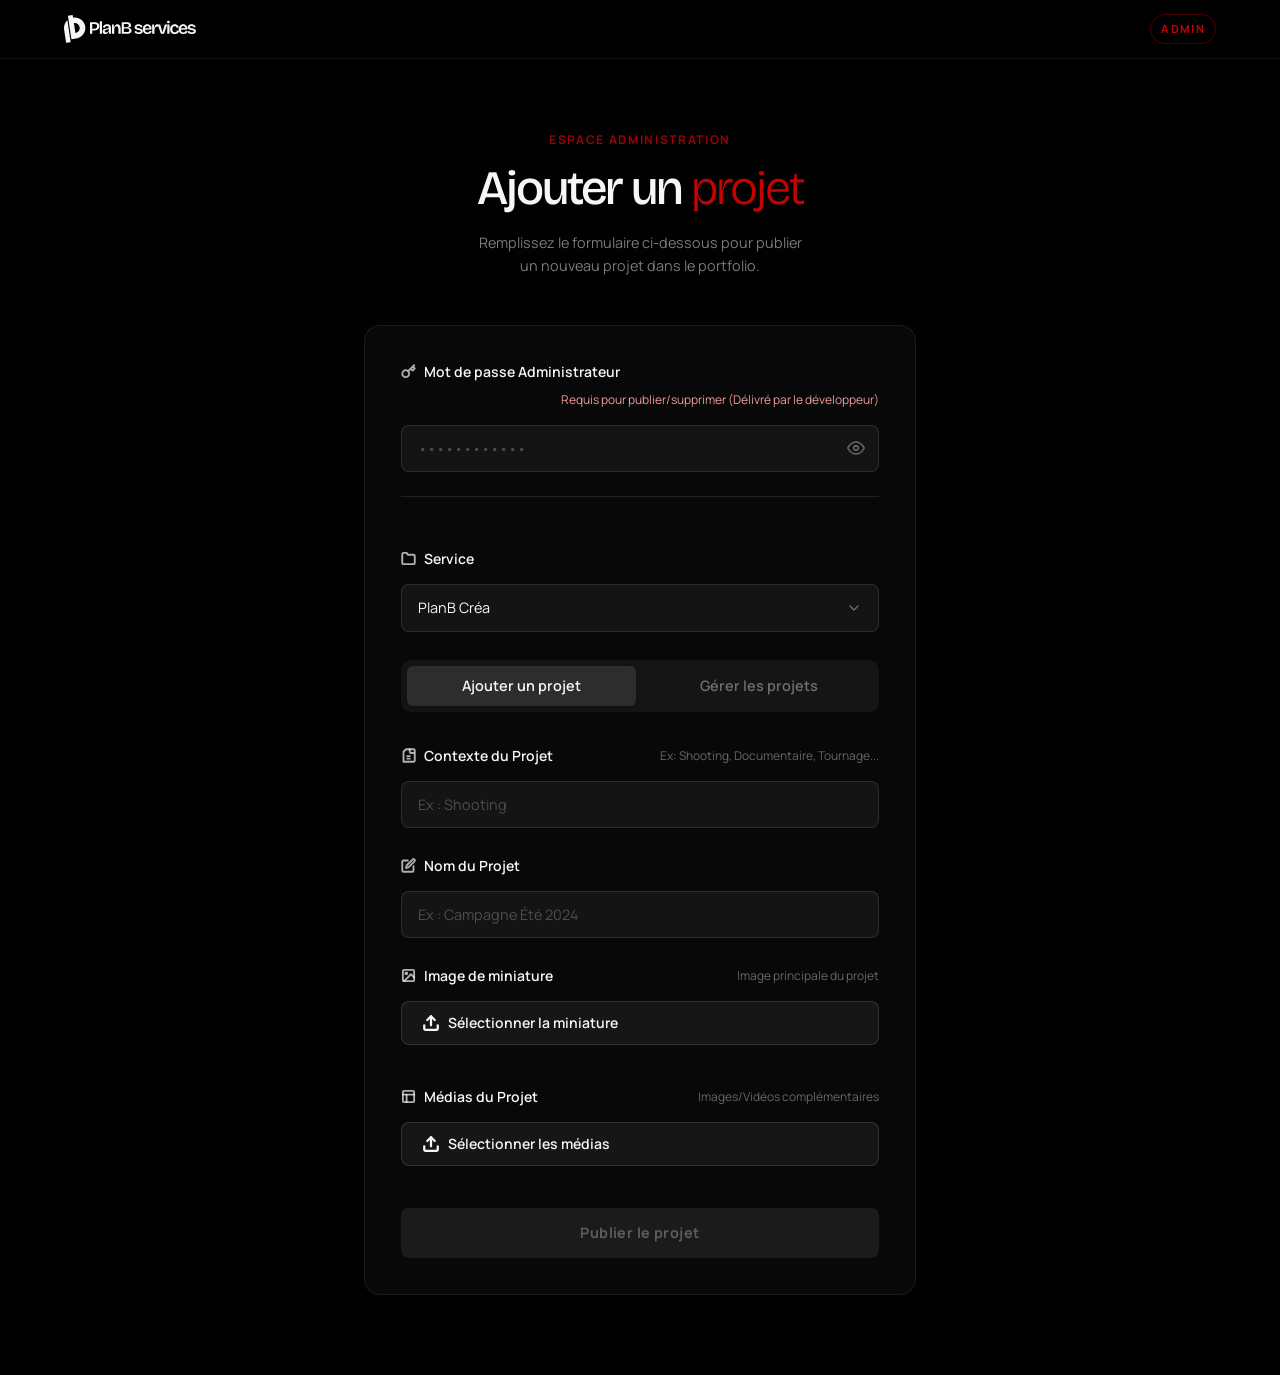
<file: admin.html>
<!DOCTYPE html>
<html lang="fr-CD">
<head>
    <meta charset="utf-8" />
    <title>Admin — PlanB services</title>
    <meta content="width=device-width, initial-scale=1" name="viewport" />

    <!-- Fonts -->
    <link href="https://fonts.googleapis.com" rel="preconnect" />
    <link href="https://fonts.gstatic.com" rel="preconnect" crossorigin="anonymous" />
    <script type="text/javascript">WebFont && WebFont.load({ google: { families: ["Bricolage Grotesque:300,400,500,600,700", "Manrope:300,400,500,600,700"] } });</script>

    <!-- Styles -->
    <link href="css/main.css" rel="stylesheet" type="text/css" />
    <link href="css/admin.css" rel="stylesheet" type="text/css" />

    <!-- Favicon -->
    <link href="images/Favicon_32.svg" rel="shortcut icon" type="image/x-icon" />

    <!-- Cloudinary Widget -->
    <script src="https://upload-widget.cloudinary.com/global/all.js" type="text/javascript"></script>
    <!-- Webfont loader -->
    <script src="js/webfont.js" type="text/javascript"></script>
    <script type="text/javascript">WebFont.load({ google: { families: ["Bricolage Grotesque:300,400,500,600,700", "Manrope:300,400,500,600,700"] } });</script>
</head>
<body class="body">

    <!-- Navbar -->
    <div class="admin-nav">
        <a href="/" class="admin-nav__logo">
            <img src="images/Logo.svg" alt="Logo PlanB services" />
        </a>
        <span class="admin-nav__badge">Admin</span>
    </div>

    <!-- Page -->
    <div class="admin-page">

        <!-- Header -->
        <div class="admin-header">
            <p class="admin-header__eyebrow">Espace administration</p>
            <h1 class="admin-header__title">Ajouter un <span class="accentprimary">projet</span></h1>
            <p class="admin-header__sub">Remplissez le formulaire ci-dessous pour publier un nouveau projet dans le portfolio.</p>
        </div>

        <!-- Form Card -->
        <form id="admin-form" class="admin-form">

            <!-- Mot de passe Administrateur -->
            <div class="form-group" style="border-bottom: 1px solid rgba(255,255,255,0.1); padding-bottom: 24px; margin-bottom: 24px;">
                <label for="admin-password">
                    <span class="form-label__icon">
                        <svg width="15" height="15" viewBox="0 0 24 24" fill="none" stroke="currentColor" stroke-width="3" stroke-linecap="round" stroke-linejoin="round"><path d="M21 2l-2 2m-7.61 7.61a5.5 5.5 0 1 1-7.778 7.778 5.5 5.5 0 0 1 7.777-7.777zm0 0L15.5 7.5m0 0l3 3L22 7l-3-3m-3.5 3.5L19 4"/></svg>
                    </span>
                    Mot de passe Administrateur
                    <span class="form-label__hint" style="color:#ef9a9a;">Requis pour publier/supprimer (Délivré par le développeur)</span>
                </label>
                <!-- <input type="password" id="admin-password" required placeholder="Mot de passe secret" /> -->
                <!-- add -->
                <div class="password-wrapper">
                    <input type="password" id="admin-password" placeholder="••••••••••••" required>
                    <button type="button" class="password-toggle" aria-label="Afficher le mot de passe">
                        <svg class="eye-icon" width="18" height="18" viewBox="0 0 24 24" fill="none" stroke="currentColor"
                            stroke-width="2">
                            <path d="M1 12s4-8 11-8 11 8 11 8-4 8-11 8-11-8-11-8z"></path>
                            <circle cx="12" cy="12" r="3"></circle>
                        </svg>
                        <svg class="eye-off-icon" width="18" height="18" viewBox="0 0 24 24" fill="none" stroke="currentColor"
                            stroke-width="2" style="display: none;">
                            <path
                                d="M17.94 17.94A10.07 10.07 0 0 1 12 20c-7 0-11-8-11-8a18.45 18.45 0 0 1 5.06-5.94M9.9 4.24A9.12 9.12 0 0 1 12 4c7 0 11 8 11 8a18.5 18.5 0 0 1-2.16 3.19m-6.72-1.07a3 3 0 1 1-4.24-4.24">
                            </path>
                            <line x1="1" y1="1" x2="23" y2="23"></line>
                        </svg>
                    </button>
                </div>
            </div>

            <!-- Service -->
            <div class="form-group">
                <label for="service-select">
                    <span class="form-label__icon">
                        <svg width="15" height="15" viewBox="0 0 24 24" fill="none" stroke="currentColor" stroke-width="3" stroke-linecap="round" stroke-linejoin="round"><path d="M22 19a2 2 0 0 1-2 2H4a2 2 0 0 1-2-2V5a2 2 0 0 1 2-2h5l2 3h9a2 2 0 0 1 2 2z"/></svg>
                    </span>
                    Service
                </label>
                <select id="service-select" required>
                    <option value="crea">PlanB Créa</option>
                    <option value="studio">PlanB Studio</option>
                    <option value="events">PlanB Events</option>
                    <option value="print">PlanB Print</option>
                </select>
            </div>

            <!-- Tabs -->
            <div class="admin-tabs">
                <button type="button" class="admin-tab active" data-tab="add">Ajouter un projet</button>
                <button type="button" class="admin-tab" data-tab="manage">Gérer les projets</button>
            </div>

            <div id="tab-add" class="admin-tab-content active">
                <!-- Contexte du projet -->
                <div class="form-group">
                    <label for="project-context">
                        <span class="form-label__icon">
                            <svg width="15" height="15" viewBox="0 0 24 24" fill="none" stroke="currentColor" stroke-width="3" stroke-linecap="round" stroke-linejoin="round"><path d="M4 22h16a2 2 0 0 0 2-2V4a2 2 0 0 0-2-2H8l-4 4Z"/><path d="M14 2v4a2 2 0 0 0 2 2h4"/><path d="M10 13h4"/><path d="M10 17h4"/></svg>
                        </span>
                        Contexte du Projet
                        <span class="form-label__hint">Ex: Shooting, Documentaire, Tournage...</span>
                    </label>
                    <input type="text" id="project-context" placeholder="Ex : Shooting" />
                </div>

                <!-- Nom du projet -->
                <div class="form-group">
                    <label for="project-name">
                        <span class="form-label__icon">
                            <svg width="15" height="15" viewBox="0 0 24 24" fill="none" stroke="currentColor" stroke-width="3" stroke-linecap="round" stroke-linejoin="round"><path d="M11 4H4a2 2 0 0 0-2 2v14a2 2 0 0 0 2 2h14a2 2 0 0 0 2-2v-7"/><path d="M18.5 2.5a2.121 2.121 0 0 1 3 3L12 15l-4 1 1-4 9.5-9.5z"/></svg>
                        </span>
                        Nom du Projet
                    </label>
                    <input type="text" id="project-name" placeholder="Ex : Campagne Été 2024" />
                </div>

                <!-- Miniature -->
                <div class="form-group">
                    <label>
                        <span class="form-label__icon">
                            <svg width="15" height="15" viewBox="0 0 24 24" fill="none" stroke="currentColor" stroke-width="3" stroke-linecap="round" stroke-linejoin="round"><rect x="3" y="3" width="18" height="18" rx="2"/><circle cx="8.5" cy="8.5" r="1.5"/><path d="m21 15-5-5L5 21"/></svg>
                        </span>
                        Image de miniature
                        <span class="form-label__hint">Image principale du projet</span>
                    </label>
                    <button type="button" id="upload-thumb-btn" class="upload-widget-btn">
                        <svg width="18" height="18" viewBox="0 0 24 24" fill="none" stroke="currentColor" stroke-width="3" stroke-linecap="round" stroke-linejoin="round"><path d="M21 15v4a2 2 0 0 1-2 2H5a2 2 0 0 1-2-2v-4"/><polyline points="17 8 12 3 7 8"/><line x1="12" y1="3" x2="12" y2="15"/></svg>
                        Sélectionner la miniature
                    </button>
                    <div id="thumb-preview" class="media-preview"></div>
                </div>

                <!-- Médias -->
                <div class="form-group">
                    <label>
                        <span class="form-label__icon">
                            <svg width="15" height="15" viewBox="0 0 24 24" fill="none" stroke="currentColor" stroke-width="3" stroke-linecap="round" stroke-linejoin="round"><rect x="3" y="3" width="18" height="18" rx="2"/><line x1="3" y1="9" x2="21" y2="9"/><line x1="9" y1="21" x2="9" y2="9"/></svg>
                        </span>
                        Médias du Projet
                        <span class="form-label__hint">Images/Vidéos complémentaires</span>
                    </label>
                    <button type="button" id="upload-media-btn" class="upload-widget-btn">
                        <svg width="18" height="18" viewBox="0 0 24 24" fill="none" stroke="currentColor" stroke-width="3" stroke-linecap="round" stroke-linejoin="round"><path d="M21 15v4a2 2 0 0 1-2 2H5a2 2 0 0 1-2-2v-4"/><polyline points="17 8 12 3 7 8"/><line x1="12" y1="3" x2="12" y2="15"/></svg>
                        Sélectionner les médias
                    </button>
                    <div id="media-preview" class="media-preview"></div>
                </div>

                <!-- Submit Add -->
                <button type="submit" id="submit-btn" class="submit-btn" disabled>
                    Publier le projet
                </button>
            </div>

            <!-- Tab: Manage -->
            <div id="tab-manage" class="admin-tab-content" style="display: none;">
                <p class="manage-info">Sélectionnez le service ci-dessus pour voir les projets associés et les supprimer si besoin.</p>
                <button type="button" id="load-projects-btn" class="upload-widget-btn" style="width: 100%; justify-content: center;">
                    Charger les projets de ce service
                </button>
                <div id="projects-list" class="projects-list"></div>
            </div>

        </form>

        <!-- Status -->
        <div id="status-message"></div>

    </div>

    <script src="js/admin.js"></script>
</body>
</html>
</file>
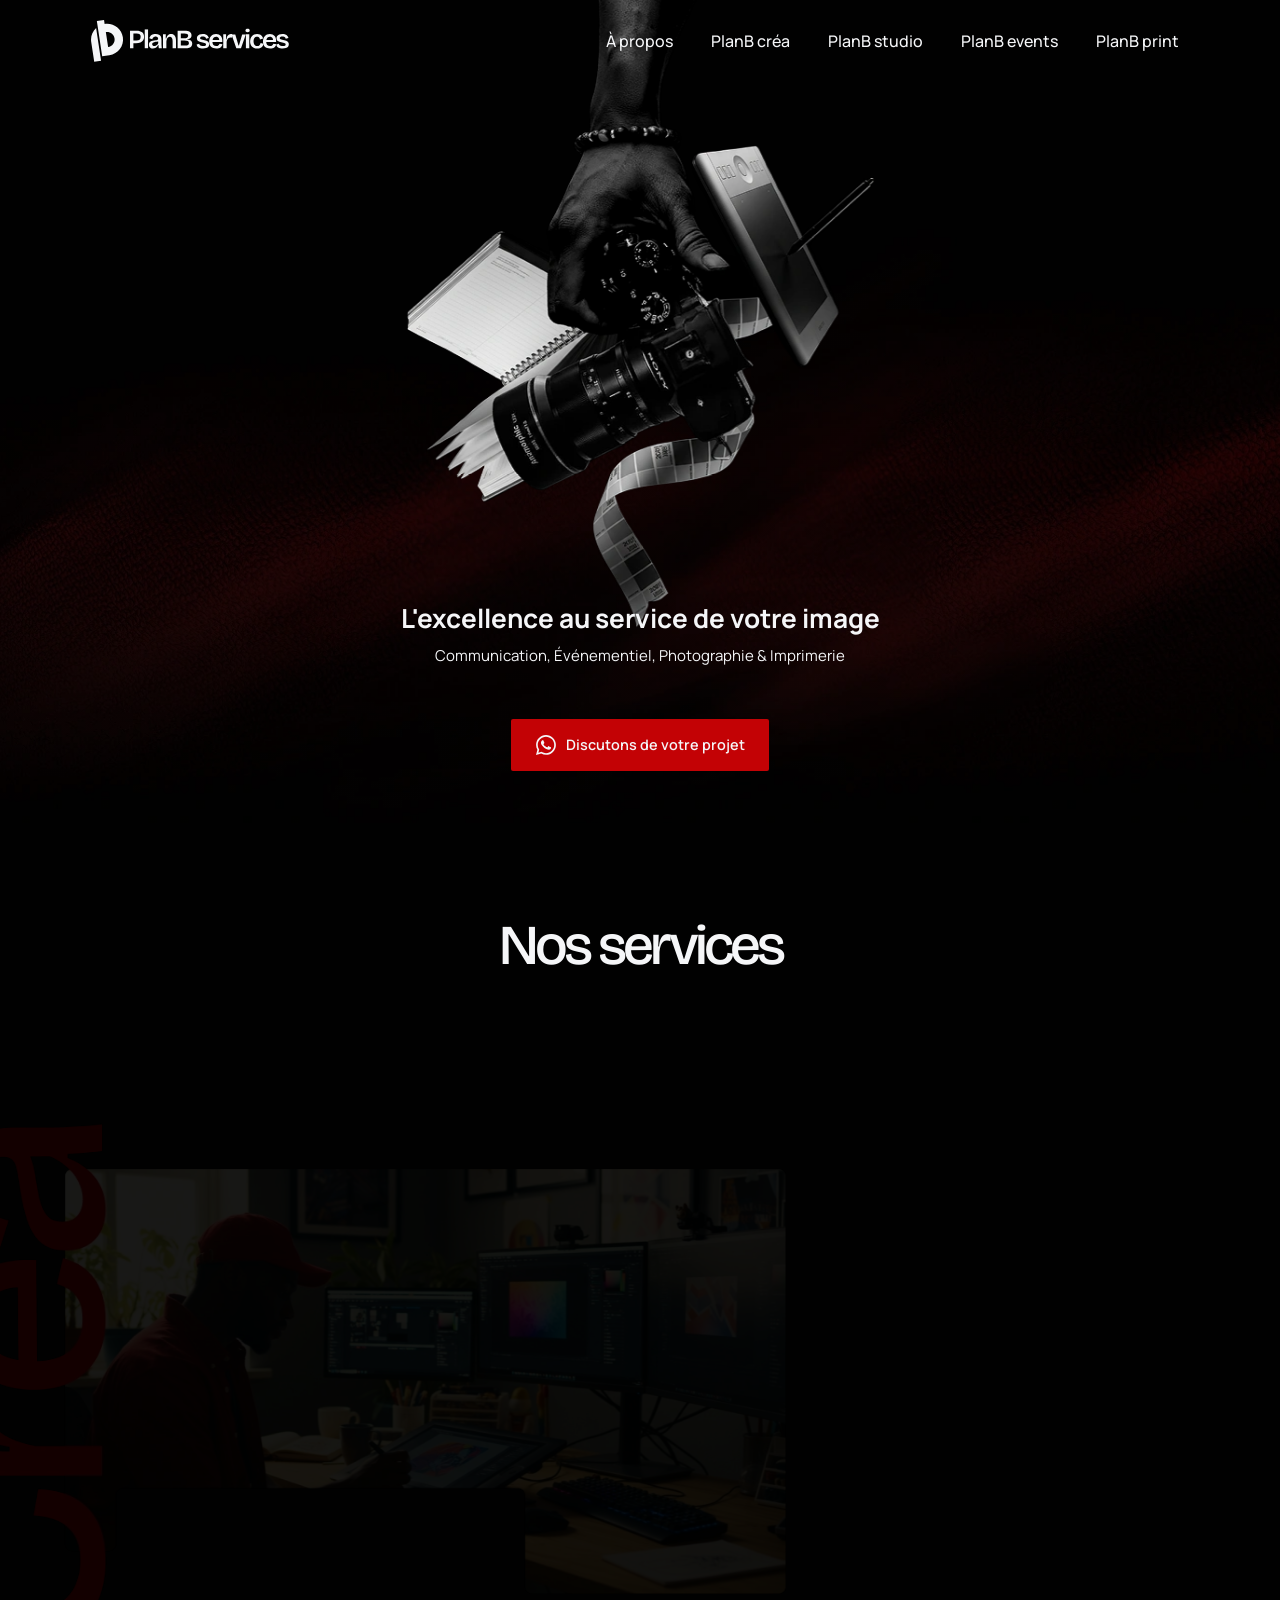
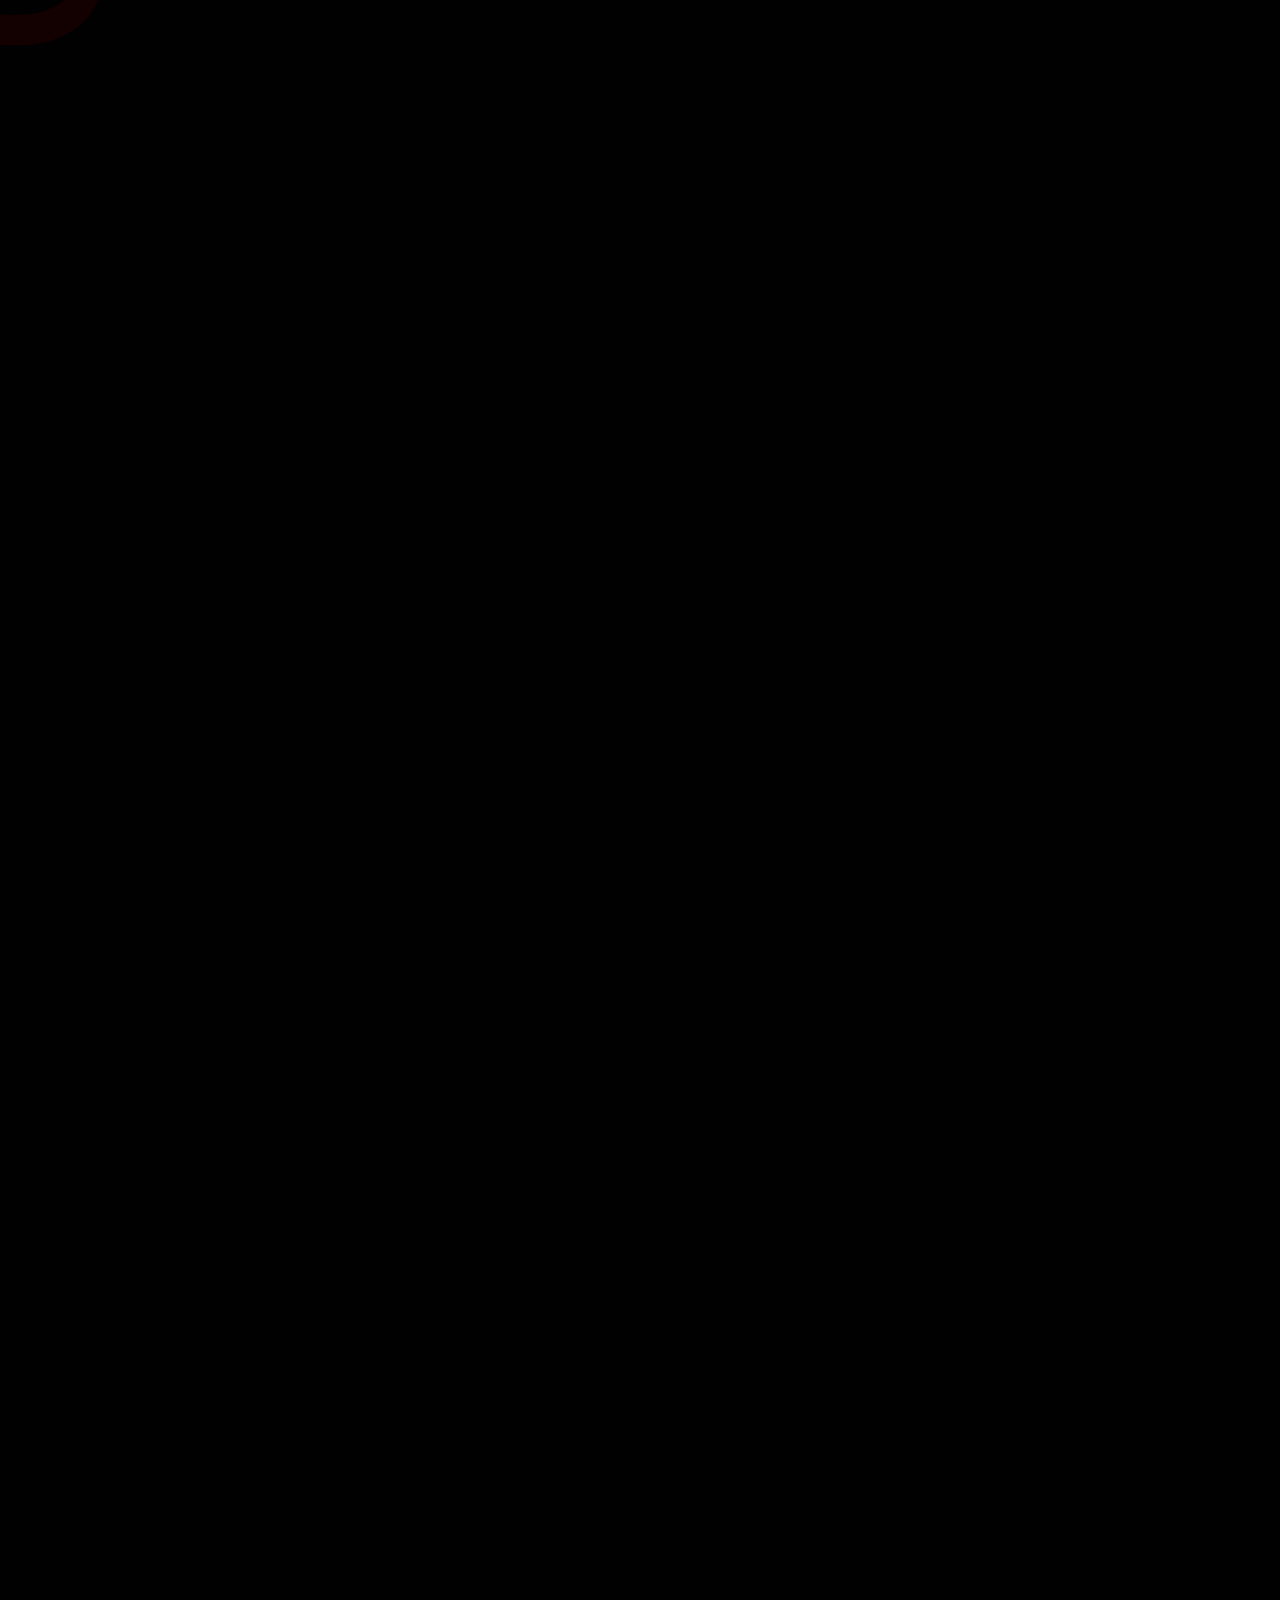
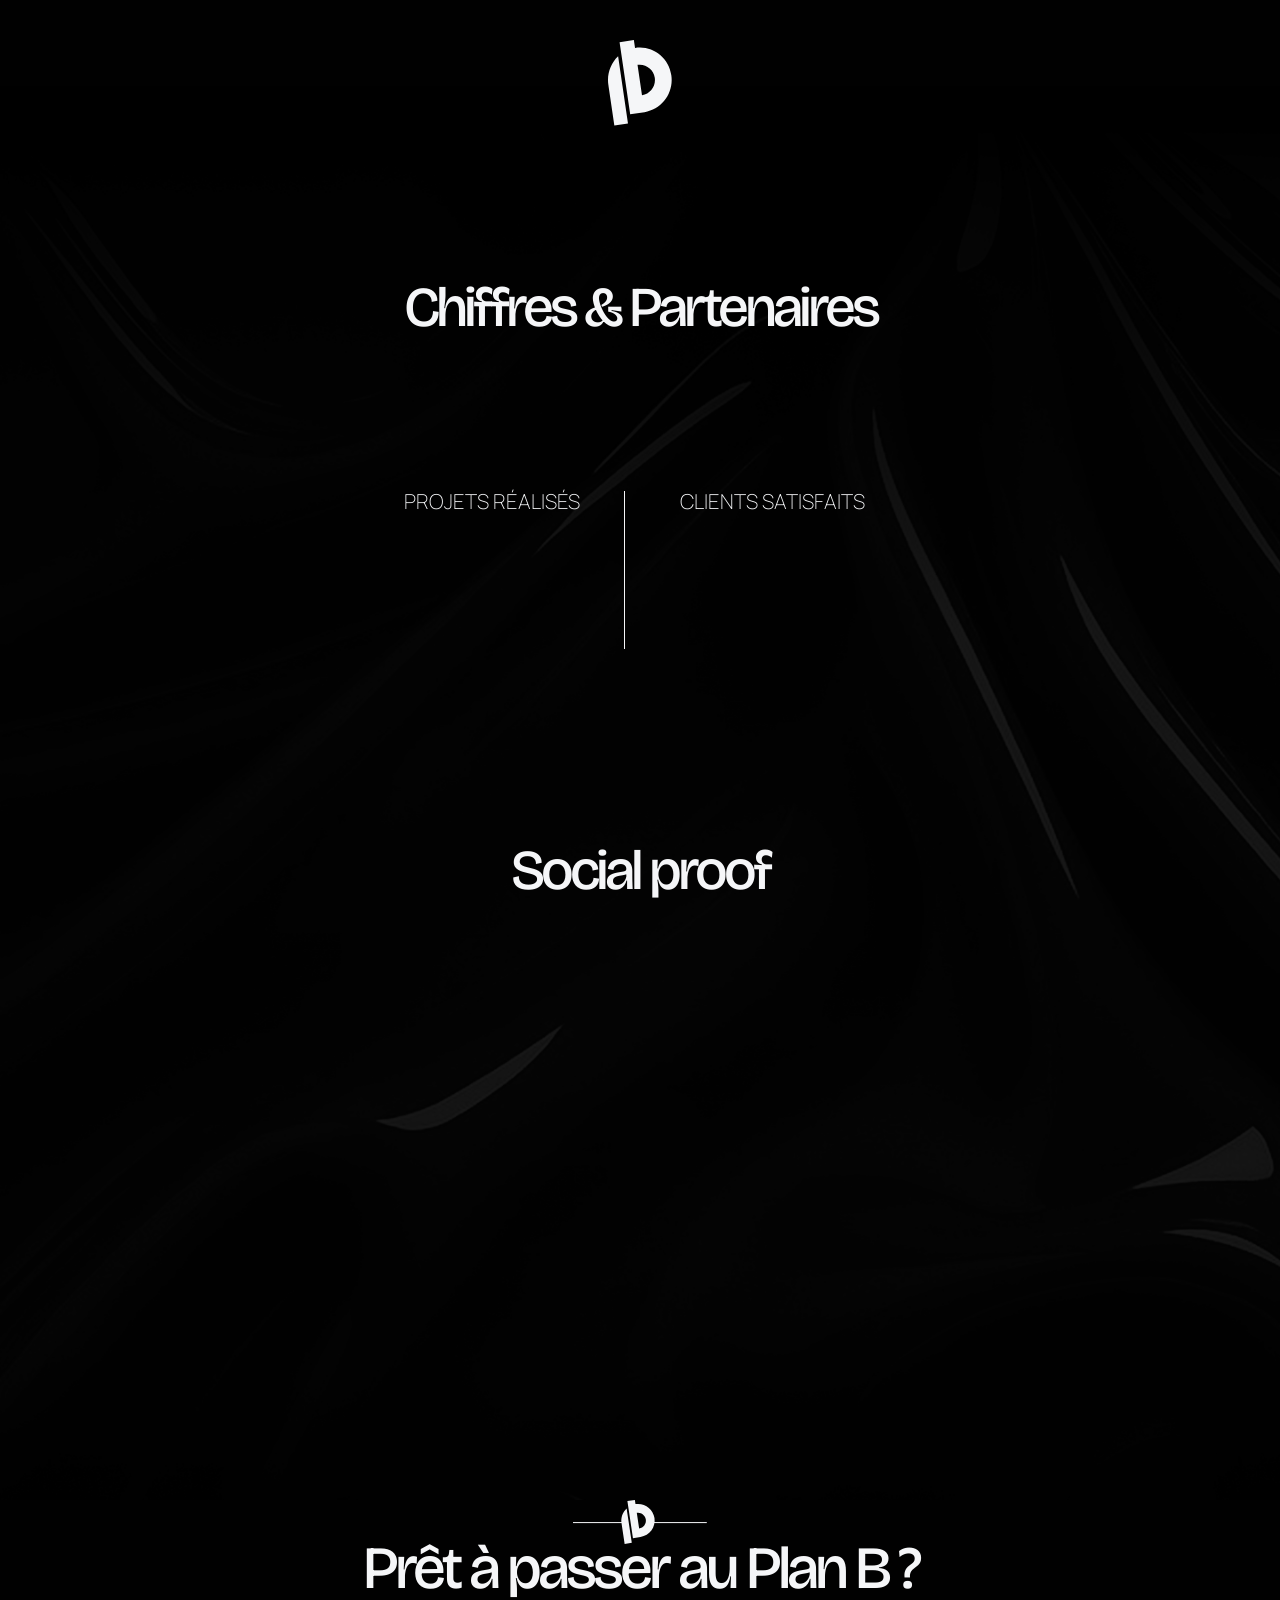
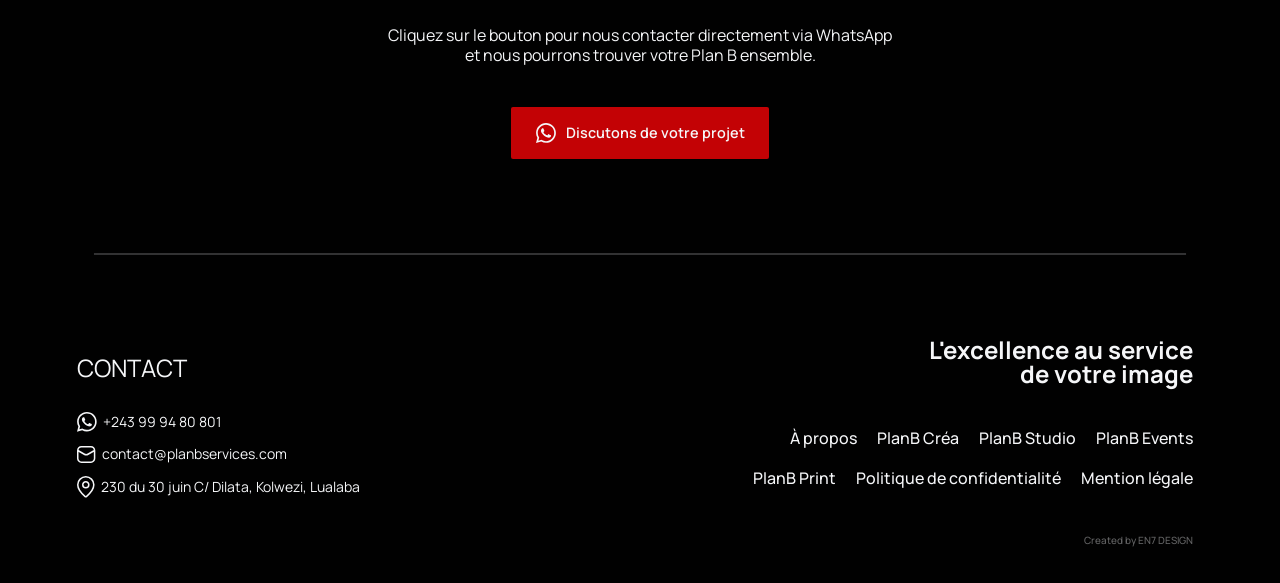
<file: details.html>
<!DOCTYPE html>
<html data-wf-domain="planbservices.webflow.io" data-wf-page="699eeb5d9260fe08b76b0c05"
    data-wf-site="699eeb5b9260fe08b76b0b2a" data-wf-status="1" lang="fr-CD">
<head>
    <meta charset="utf-8" />
    <title>Détails du Projet — PlanB services</title>
    <meta content="width=device-width, initial-scale=1" name="viewport" />
    
    <!-- Fonts -->
    <link href="https://fonts.googleapis.com" rel="preconnect" />
    <link href="https://fonts.gstatic.com" rel="preconnect" crossorigin="anonymous" />
    <script type="text/javascript">WebFont && WebFont.load({ google: { families: ["Bricolage Grotesque:300,400,500,600,700", "Manrope:300,400,500,600,700"] } });</script>

    <!-- Styles -->
    <link href="css/main.css" rel="stylesheet" type="text/css" />
    <link href="css/details.css" rel="stylesheet" type="text/css" />

    <!-- Favicon -->
    <link href="images/Favicon_32.svg" rel="shortcut icon" type="image/x-icon" />

    <!-- Webfont loader -->
    <script src="js/webfont.js" type="text/javascript"></script>
    <script type="text/javascript">WebFont.load({ google: { families: ["Bricolage Grotesque:300,400,500,600,700", "Manrope:300,400,500,600,700"] } });</script>
    <script type="text/javascript">!function (o, c) { var n = c.documentElement, t = " w-mod-"; n.className += t + "js", ("ontouchstart" in o || o.DocumentTouch && c instanceof DocumentTouch) && (n.className += t + "touch") }(window, document);</script>
</head>

<body class="body">
    <!-- Loader -->
    <div id="folio-loader">
        <div class="folio-loader__spinner"></div>
    </div>

    <!-- Navigation -->
    <div class="navbar">
        <div class="nav_container"><a href="/" aria-current="page" class="w-inline-block w--current"><img
                    src="images/Logo.svg"
                    loading="eager" alt="Logo PlanB services" class="nav_logo" /></a><img
                src="images/Icon-Burger.svg"
                loading="lazy" alt="" class="icon-burger" /><img
                src="images/Icon-X.svg"
                loading="lazy" data-w-id="a3615e4f-4cca-b094-3f94-c602d8b2dfd8" alt="" class="icon-x" />
            <div class="nav_linkgrp">
                <a href="about.html" class="nav_link w-inline-block">
                    <p class="nav_link-p">À propos</p>
                </a><a href="folio.html?service=crea" class="nav_link w-inline-block">
                    <p class="nav_link-p">PlanB créa</p>
                </a><a href="folio.html?service=studio" class="nav_link w-inline-block">
                    <p class="nav_link-p">PlanB studio</p>
                </a><a href="folio.html?service=events" class="nav_link w-inline-block">
                    <p class="nav_link-p">PlanB events</p>
                </a><a href="folio.html?service=print" class="nav_link w-inline-block">
                    <p class="nav_link-p">PlanB print</p>
                </a></div>
        </div>
        <div data-w-id="a3615e4f-4cca-b094-3f94-c602d8b2dfe6" class="nav_link-mobile">
            <div class="nav_linkgrp-mobile">
                <a href="about.html" class="nav_link w-inline-block">
                    <p class="nav_link-p">À propos</p>
                </a><a href="folio.html?service=crea" class="nav_link w-inline-block">
                    <p class="nav_link-p">PlanB créa</p>
                </a><a href="folio.html?service=studio" class="nav_link w-inline-block">
                    <p class="nav_link-p">PlanB studio</p>
                </a><a href="folio.html?service=events" class="nav_link w-inline-block">
                    <p class="nav_link-p">PlanB events</p>
                </a><a href="folio.html?service=print" class="nav_link w-inline-block">
                    <p class="nav_link-p">PlanB print</p>
                </a></div><img
                src="images/Icon.svg"
                loading="lazy" alt="" />
        </div>
    </div>

    <!-- Container -->
    <div class="details-container">
        <a href="javascript:history.back()" class="back-btn">
            <svg width="24" height="24" viewBox="0 0 24 24" fill="none" xmlns="http://www.w3.org/2000/svg">
                <path d="M19 12H5M5 12L12 19M5 12L12 5" stroke="currentColor" stroke-width="2" stroke-linecap="round" stroke-linejoin="round"/>
            </svg>
            Retour
        </a>

        <div class="project-header">
            <h1 id="project-name" class="project-title">Nom du Projet</h1>
        </div>

        <div id="media-grid" class="pinterest-grid">
            <!-- Les médias seront injectés ici -->
        </div>
    </div>

    <!-- Lightbox Plein Écran -->
    <div id="lightbox" class="lightbox">
        <span class="lightbox-close">&times;</span>
        <div class="lightbox-content-wrapper">
            <img id="lightbox-img" src="" alt="Aperçu" class="lightbox-content">
            <video id="lightbox-video" controls playsinline autoplay class="lightbox-content" style="display: none;"></video>
        </div>
    </div>

    <!-- CTA Section -->
    <section class="steptob">
        <img
            src="images/Icon_Line.svg"
            loading="lazy" alt="" />
        <div class="steptob-container">
            <div class="steptob_titlegrp">
                <h2 class="steptob_p1">Prêt à passer au Plan B ?</h2>
                <p class="steptob_p2">Cliquez sur le bouton pour nous contacter directement via WhatsApp et nous
                    pourrons trouver votre Plan B ensemble.</p>
            </div>
            <div><a href="https://wa.me/+243999480801/" class="cta w-inline-block"><img
                        src="images/Icon-WhatsApp.svg"
                        loading="lazy" alt="" />
                    <p class="cta-text">Discutons de votre projet</p>
                </a></div>
        </div>
    </section>

    <!-- Footer -->
    <section class="footer">
        <img src="images/Footer-Line.svg" loading="lazy" alt="" class="footer_line" />
        <div class="footer-container">
            <p class="signature">Created by EN7 DESIGN</p>
            <div class="footer_contact">
                <p class="contact-title">CONTACT</p>
                <div class="contact-listgrp">
                    <div class="contact_list"><img
                            src="images/Footer-Icon-WhatsApp.svg"
                            loading="lazy" alt="" class="footer_icon" />
                        <p class="contact-p">+243 99 94 80 801</p>
                    </div>
                    <div class="contact_list"><img
                            src="images/Footer-Icon-Mail.svg"
                            loading="lazy" alt="" class="footer_icon" />
                        <p class="contact-p">contact@planbservices.com</p>
                    </div>
                    <div class="contact_list"><img
                            src="images/Footer-Icon-Map.svg"
                            loading="lazy" alt="" class="footer_icon" />
                        <p class="contact-p">230 du 30 juin C/ Dilata, Kolwezi, Lualaba</p>
                    </div>
                </div>
            </div>
            <div class="footer_right">
                <p class="footer_right-p1">L&#x27;excellence au service de votre image</p>
                <div class="footer_right-linkgrp">
                    <a href="about.html" class="nav_link w-inline-block">
                        <p class="nav_link-p is-footer">À propos</p>
                    </a><a href="folio.html?service=crea" class="nav_link w-inline-block">
                        <p class="nav_link-p is-footer">PlanB Créa</p>
                    </a><a href="folio.html?service=studio" class="nav_link w-inline-block">
                        <p class="nav_link-p is-footer">PlanB Studio</p>
                    </a><a href="folio.html?service=events" class="nav_link w-inline-block">
                        <p class="nav_link-p is-footer">PlanB Events</p>
                    </a><a href="folio.html?service=print" class="nav_link w-inline-block">
                        <p class="nav_link-p is-footer">PlanB Print</p>
                    </a><a href="#" class="nav_link w-inline-block">
                        <p class="nav_link-p is-footer">Politique de confidentialité</p>
                    </a><a href="#" class="nav_link w-inline-block">
                        <p class="nav_link-p is-footer">Mention légale</p>
                    </a></div>
            </div>
        </div>
    </section>

    <script src="./js/jquery-3.5.1.min.dc5e7f18c8.js" type="text/javascript"></script>
    <script src="./js/webflow.schunk.778b1a6248836936.js" type="text/javascript"></script>
    <script src="./js/webflow.schunk.cca74d891fb74670.js" type="text/javascript"></script>
    <script src="./js/webflow.2053e3c8.ac3581154c761ee7.js" type="text/javascript"></script>
    <script src="./js/gsap.min.js" type="text/javascript"></script>
    <script src="./js/ScrollTrigger.min.js" type="text/javascript"></script>
    <script src="./js/gsap-fix.js" type="text/javascript"></script>
    
    <script src="./js/details.js"></script>

    <!-- remove badge webflow  -->
    <script>
        $(document).ready(function() {
            $(".w-webflow-badge").removeClass("w-webflow-badge").empty(); 
        });
    </script>
</body>
</html>
</file>
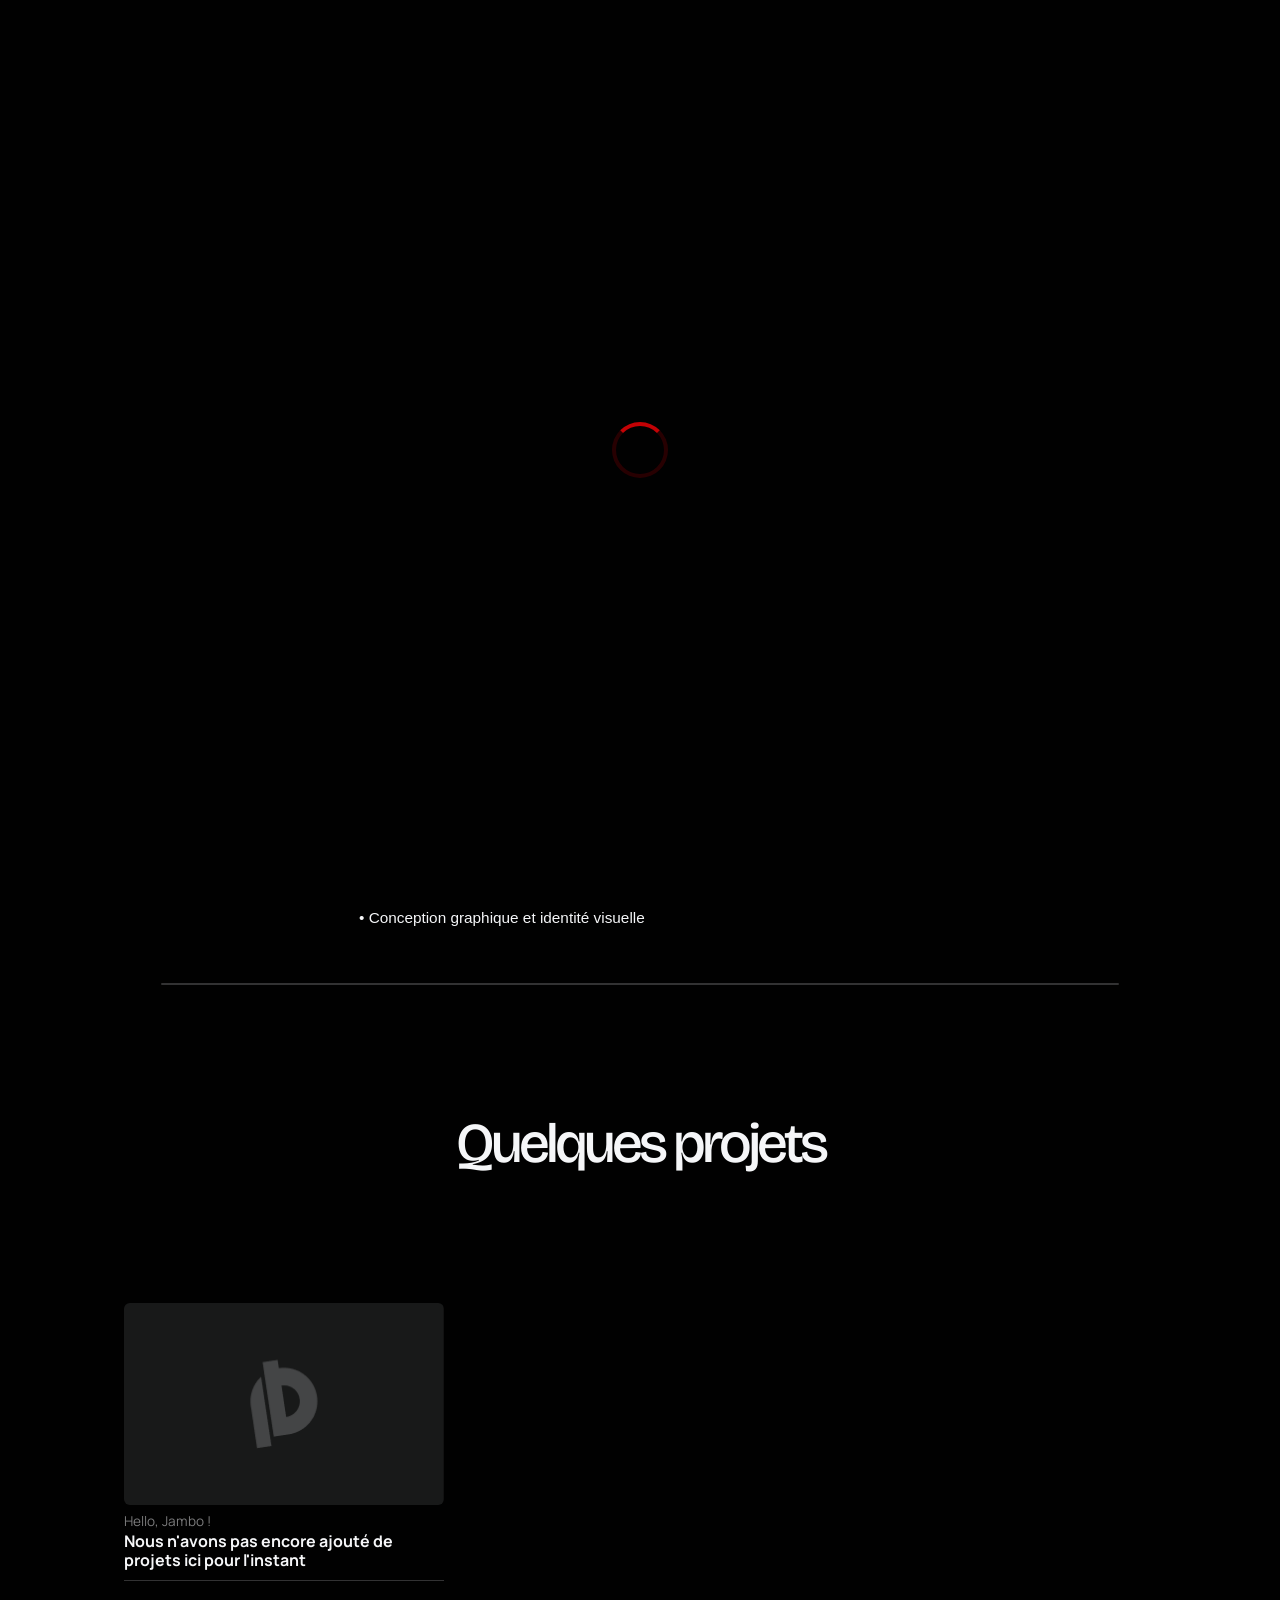
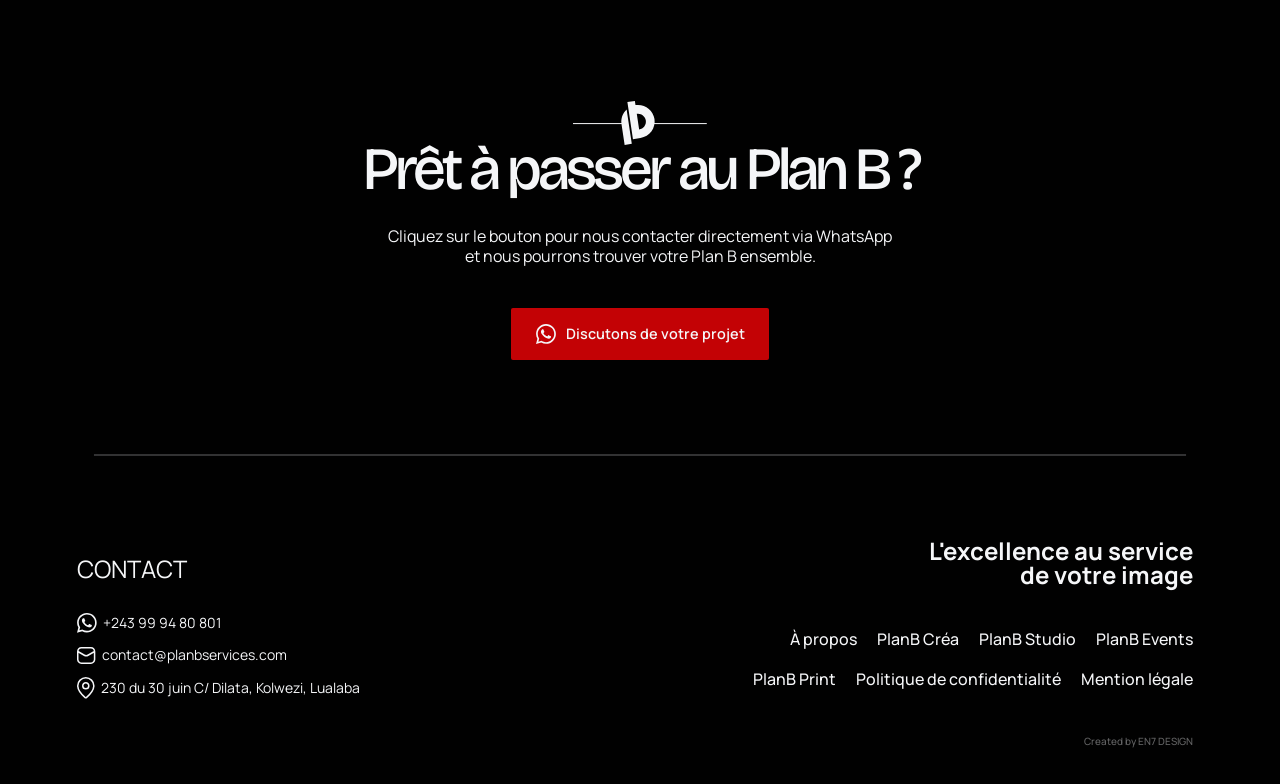
<file: folio.html>
<!DOCTYPE html>

<html data-wf-domain="planbservices.webflow.io" data-wf-page="69ad013ebaff849bf5f26493"
    data-wf-site="699eeb5b9260fe08b76b0b2a" data-wf-status="1" lang="fr-CD">
<head>
    <meta charset="utf-8" />
    <title>Folio</title>

    <meta content="PlanB services portfolio" name="description" />
    <meta content="Folio" property="og:title" />
    <meta content="PlanB services portfolio" property="og:description" />
    <meta content="images/Open_Graph.png"  property="og:image" />
    <meta content="Folio" property="twitter:title" />
    <meta content="PlanB services portfolio" property="twitter:description" />
    <meta property="og:type" content="website" />
    <meta content="width=device-width, initial-scale=1" name="viewport" />
    
    <link href="/css/main.css" rel="stylesheet" type="text/css" />
    <link href="https://fonts.googleapis.com" rel="preconnect" />
    <link href="https://fonts.gstatic.com" rel="preconnect" crossorigin="anonymous" />

    <script src="js/webfont.js" type="text/javascript"></script>
    <script type="text/javascript">WebFont.load({ google: { families: ["Bricolage Grotesque:300,400,500,600,700", "Manrope:300,400,500,600,700"] } });</script>
    <script type="text/javascript">!function (o, c) { var n = c.documentElement, t = " w-mod-"; n.className += t + "js", ("ontouchstart" in o || o.DocumentTouch && c instanceof DocumentTouch) && (n.className += t + "touch") }(window, document);</script>
    
    <link href="images/Favicon_32.svg" rel="shortcut icon" type="image/x-icon" />
    <link href="images/Webclip.svg" rel="apple-touch-icon" />
</head>

<body class="body">
    <!-- Loader -->
    <div id="folio-loader">
        <div class="folio-loader__spinner"></div>
    </div>

    <!-- Navigation -->
    <div class="navbar">
        <div class="nav_container"><a href="/" class="w-inline-block"><img
                    src="images/Logo.svg"
                    loading="eager" alt="Logo PlanB services" class="nav_logo" /></a><img
                src="images/Icon-Burger.svg"
                loading="lazy" alt="" class="icon-burger" /><img
                src="images/Icon-X.svg"
                loading="lazy" data-w-id="cae07558-e845-12bf-349f-c0216ac6882d" alt="" class="icon-x" />
            <div class="nav_linkgrp">
                <a href="about.html" class="nav_link w-inline-block">
                    <p class="nav_link-p">À propos</p>
                </a><a href="folio.html?service=crea" class="nav_link w-inline-block">
                    <p class="nav_link-p">PlanB créa</p>
                </a><a href="folio.html?service=studio" class="nav_link w-inline-block">
                    <p class="nav_link-p">PlanB studio</p>
                </a><a href="folio.html?service=events" class="nav_link w-inline-block">
                    <p class="nav_link-p">PlanB events</p>
                </a><a href="folio.html?service=print" class="nav_link w-inline-block">
                    <p class="nav_link-p">PlanB print</p>
                </a></div>
        </div>
        <div class="nav_link-mobile">
            <div class="nav_linkgrp-mobile">
                <a href="about.html" class="nav_link w-inline-block">
                    <p class="nav_link-p">À propos</p>
                </a><a href="folio.html?service=crea" class="nav_link w-inline-block">
                    <p class="nav_link-p">PlanB créa</p>
                </a><a href="folio.html?service=studio" class="nav_link w-inline-block">
                    <p class="nav_link-p">PlanB studio</p>
                </a><a href="folio.html?service=events" class="nav_link w-inline-block">
                    <p class="nav_link-p">PlanB events</p>
                </a><a href="folio.html?service=print" class="nav_link w-inline-block">
                    <p class="nav_link-p">PlanB print</p>
                </a></div><img
                src="images/Icon.svg"
                loading="lazy" alt="" />
        </div>
    </div>

    <!-- Header -->
    <section class="folio-header">
        <div class="folio-header_container">
            <img id="folio-header-img" src="images/Folio-bg_Crea.webp" loading="eager" alt="" class="folio-header-img" />
            <img id="folio-header-img-mobile" src="images/Folio-bg_Studio-Mobile.webp" loading="eager" alt="" class="folio-header-img mobile" />
            <div class="foilo-header_description">
                <h2 id="folio-title" class="folio-header_title">PlanB <span class="accentprimary">studio</span></h2>
                <p id="folio-description" class="folio-header_text">
                    Au sein de PlanB Studio, nous ne prenons pas seulement
                    des images, nous créons des actifs visuels puissants. Alliant expertise technique de pointe et
                    sensibilité artistique, notre équipe de photographes et vidéastes sublime votre identité. Portraits
                    corporate, reportages événementiels ou productions vidéo publicitaires.
                </p>
                <!-- Services proposés -->
                <div class="ServicesProposed">
                  <h2 class="ServicesTitle">Services proposés</h2>
                  <p id="folio-services-list" class="ServicesList">
                    Photographie & Vidéographie<br>
                    •	Shooting professionnel (mariage, mode, entreprise, produits…)<br>
                    •	Reportage photo et vidéo 	<br>
                    •	Montage et retouche de haute qualité.
                  </p>
                </div>
            </div>
        </div>
    </section>

    <!-- Folio wrapper -->
    <section class="folio-wrapper">
        <img src="images/Footer-Line.svg" loading="lazy" alt="" class="folio-line" />
        <h2 class="titlesection">Quelques projets</h2>
        <!-- Folio List projet -->
        <div id="projects-container" class="folio_projet">
            <!-- Les cards seront injectées ici par JS -->
        </div>
    </section>

    <!-- CTA Section -->
    <section class="steptob">
        <img loading="lazy" src="images/Icon_Line.svg" alt="" />
        <div class="steptob-container">
            <div class="steptob_titlegrp">
                <h2 class="steptob_p1">Prêt à passer au Plan B ?</h2>
                <p class="steptob_p2">Cliquez sur le bouton pour nous contacter directement via WhatsApp et nous
                    pourrons trouver votre Plan B ensemble.</p>
            </div>
            <div>
                <a href="https://wa.me/+243999480801/" class="cta w-inline-block">
                    <img loading="lazy" src="images/Icon-WhatsApp.svg" alt="" />
                    <p class="cta-text">Discutons de votre projet</p>
                </a>
            </div>
        </div>
    </section>

    <!-- Footer -->
    <section class="footer">
        <img src="images/Footer-Line.svg" loading="lazy" alt="" class="footer_line" />
        <div class="footer-container">
            <p class="signature">Created by EN7 DESIGN</p>
            <div class="footer_contact">
                <p class="contact-title">CONTACT</p>
                <div class="contact-listgrp">
                    <div class="contact_list"><img
                            src="images/Footer-Icon-WhatsApp.svg"
                            loading="lazy" alt="" class="footer_icon" />
                        <p class="contact-p">+243 99 94 80 801</p>
                    </div>
                    <div class="contact_list"><img
                            src="images/Footer-Icon-Mail.svg"
                            loading="lazy" alt="" class="footer_icon" />
                        <p class="contact-p">contact@planbservices.com</p>
                    </div>
                    <div class="contact_list"><img
                            src="images/Footer-Icon-Map.svg"
                            loading="lazy" alt="" class="footer_icon" />
                        <p class="contact-p">230 du 30 juin C/ Dilata, Kolwezi, Lualaba</p>
                    </div>
                </div>
            </div>
            <div class="footer_right">
                <p class="footer_right-p1">L&#x27;excellence au service de votre image</p>
                <div class="footer_right-linkgrp">
                    <a href="about.html" class="nav_link w-inline-block">
                        <p class="nav_link-p is-footer">À propos</p>
                    </a><a href="folio.html?service=crea" class="nav_link w-inline-block">
                        <p class="nav_link-p is-footer">PlanB Créa</p>
                    </a><a href="folio.html?service=studio" class="nav_link w-inline-block">
                        <p class="nav_link-p is-footer">PlanB Studio</p>
                    </a><a href="folio.html?service=events" class="nav_link w-inline-block">
                        <p class="nav_link-p is-footer">PlanB Events</p>
                    </a><a href="folio.html?service=print" class="nav_link w-inline-block">
                        <p class="nav_link-p is-footer">PlanB Print</p>
                    </a><a href="#" class="nav_link w-inline-block">
                        <p class="nav_link-p is-footer">Politique de confidentialité</p>
                    </a><a href="#" class="nav_link w-inline-block">
                        <p class="nav_link-p is-footer">Mention légale</p>
                    </a></div>
            </div>
        </div>
    </section>


    <script src="js/jquery-3.5.1.min.dc5e7f18c8.js" type="text/javascript"></script>
    <script src="js/webflow.schunk.778b1a6248836936.js" type="text/javascript"></script>
    <script src="js/webflow.schunk.cca74d891fb74670.js" type="text/javascript"></script>
    <script src="js/webflow.2053e3c8.ac3581154c761ee7.js" type="text/javascript"></script>
    <script src="js/gsap.min.js" type="text/javascript"></script>
    <script src="js/ScrollTrigger.min.js" type="text/javascript"></script>
    <script src="js/gsap-fix.js" type="text/javascript"></script>
    <script src="js/folio.js" type="text/javascript"></script>

    <!-- remove badge webflow  -->
    <script>
        $(document).ready(function() {
            $(".w-webflow-badge").removeClass("w-webflow-badge").empty(); 
        });
    </script>
    
</body>

</html>
</file>
<file: css/main.css>
html {
  -webkit-text-size-adjust: 100%;
  -ms-text-size-adjust: 100%;
  font-family: sans-serif;
}

body {
  margin: 0;
}

article, aside, details, figcaption, figure, footer, header, hgroup, main, menu, nav, section, summary {
  display: block;
}

audio, canvas, progress, video {
  vertical-align: baseline;
  display: inline-block;
}

audio:not([controls]) {
  height: 0;
  display: none;
}

[hidden], template {
  display: none;
}

a {
  background-color: #0000;
}

a:active, a:hover {
  outline: 0;
}

abbr[title] {
  border-bottom: 1px dotted;
}

b, strong {
  font-weight: bold;
}

dfn {
  font-style: italic;
}

h1 {
  margin: .67em 0;
  font-size: 2em;
}

mark {
  color: #000;
  background: #ff0;
}

small {
  font-size: 80%;
}

sub, sup {
  vertical-align: baseline;
  font-size: 75%;
  line-height: 0;
  position: relative;
}

sup {
  top: -.5em;
}

sub {
  bottom: -.25em;
}

img {
  border: 0;
}

svg:not(:root) {
  overflow: hidden;
}

hr {
  box-sizing: content-box;
  height: 0;
}

pre {
  overflow: auto;
}

code, kbd, pre, samp {
  font-family: monospace;
  font-size: 1em;
}

button, input, optgroup, select, textarea {
  color: inherit;
  font: inherit;
  margin: 0;
}

button {
  overflow: visible;
}

button, select {
  text-transform: none;
}

button, html input[type="button"], input[type="reset"] {
  -webkit-appearance: button;
  cursor: pointer;
}

button[disabled], html input[disabled] {
  cursor: default;
}

button::-moz-focus-inner, input::-moz-focus-inner {
  border: 0;
  padding: 0;
}

input {
  line-height: normal;
}

input[type="checkbox"], input[type="radio"] {
  box-sizing: border-box;
  padding: 0;
}

input[type="number"]::-webkit-inner-spin-button, input[type="number"]::-webkit-outer-spin-button {
  height: auto;
}

input[type="search"] {
  -webkit-appearance: none;
}

input[type="search"]::-webkit-search-cancel-button, input[type="search"]::-webkit-search-decoration {
  -webkit-appearance: none;
}

legend {
  border: 0;
  padding: 0;
}

textarea {
  overflow: auto;
}

optgroup {
  font-weight: bold;
}

table {
  border-collapse: collapse;
  border-spacing: 0;
}

td, th {
  padding: 0;
}

@font-face {
  font-family: webflow-icons;
  src: url("[data-uri]") format("truetype");
  font-weight: normal;
  font-style: normal;
}

[class^="w-icon-"], [class*=" w-icon-"] {
  speak: none;
  font-variant: normal;
  text-transform: none;
  -webkit-font-smoothing: antialiased;
  -moz-osx-font-smoothing: grayscale;
  font-style: normal;
  font-weight: normal;
  line-height: 1;
  font-family: webflow-icons !important;
}

.w-icon-slider-right:before {
  content: "";
}

.w-icon-slider-left:before {
  content: "";
}

.w-icon-nav-menu:before {
  content: "";
}

.w-icon-arrow-down:before, .w-icon-dropdown-toggle:before {
  content: "";
}

.w-icon-file-upload-remove:before {
  content: "";
}

.w-icon-file-upload-icon:before {
  content: "";
}

* {
  box-sizing: border-box;
}

html {
  height: 100%;
}

body {
  color: #333;
  background-color: #fff;
  min-height: 100%;
  margin: 0;
  font-family: Arial, sans-serif;
  font-size: 14px;
  line-height: 20px;
}

img {
  vertical-align: middle;
  max-width: 100%;
  display: inline-block;
}

html.w-mod-touch * {
  background-attachment: scroll !important;
}

.w-block {
  display: block;
}

.w-inline-block {
  max-width: 100%;
  display: inline-block;
}

.w-clearfix:before, .w-clearfix:after {
  content: " ";
  grid-area: 1 / 1 / 2 / 2;
  display: table;
}

.w-clearfix:after {
  clear: both;
}

.w-hidden {
  display: none;
}

.w-button {
  color: #fff;
  line-height: inherit;
  cursor: pointer;
  background-color: #3898ec;
  border: 0;
  border-radius: 0;
  padding: 9px 15px;
  text-decoration: none;
  display: inline-block;
}

input.w-button {
  -webkit-appearance: button;
}

html[data-w-dynpage] [data-w-cloak] {
  color: #0000 !important;
}

.w-code-block {
  margin: unset;
}

pre.w-code-block code {
  all: inherit;
}

.w-optimization {
  display: contents;
}

.w-webflow-badge, .w-webflow-badge > img {
  box-sizing: unset;
  width: unset;
  height: unset;
  max-height: unset;
  max-width: unset;
  min-height: unset;
  min-width: unset;
  margin: unset;
  padding: unset;
  float: unset;
  clear: unset;
  border: unset;
  border-radius: unset;
  background: unset;
  background-image: unset;
  background-position: unset;
  background-size: unset;
  background-repeat: unset;
  background-origin: unset;
  background-clip: unset;
  background-attachment: unset;
  background-color: unset;
  box-shadow: unset;
  transform: unset;
  direction: unset;
  font-family: unset;
  font-weight: unset;
  color: unset;
  font-size: unset;
  line-height: unset;
  font-style: unset;
  font-variant: unset;
  text-align: unset;
  letter-spacing: unset;
  -webkit-text-decoration: unset;
  text-decoration: unset;
  text-indent: unset;
  text-transform: unset;
  list-style-type: unset;
  text-shadow: unset;
  vertical-align: unset;
  cursor: unset;
  white-space: unset;
  word-break: unset;
  word-spacing: unset;
  word-wrap: unset;
  transition: unset;
}

.w-webflow-badge {
  display: none !important;
  white-space: nowrap;
  cursor: pointer;
  box-shadow: 0 0 0 1px #0000001a, 0 1px 3px #0000001a;
  visibility: visible !important;
  opacity: 1 !important;
  z-index: 2147483647 !important;
  color: #aaadb0 !important;
  overflow: unset !important;
  background-color: #fff !important;
  border-radius: 3px !important;
  width: auto !important;
  height: auto !important;
  margin: 0 !important;
  padding: 6px !important;
  font-size: 12px !important;
  line-height: 14px !important;
  text-decoration: none !important;
  display: inline-block !important;
  position: fixed !important;
  inset: auto 12px 12px auto !important;
  transform: none !important;
}

.w-webflow-badge > img {
  position: unset;
  visibility: unset !important;
  opacity: 1 !important;
  vertical-align: middle !important;
  display: inline-block !important;
}

h1, h2, h3, h4, h5, h6 {
  margin-bottom: 10px;
  font-weight: bold;
}

h1 {
  margin-top: 20px;
  font-size: 38px;
  line-height: 44px;
}

h2 {
  margin-top: 20px;
  font-size: 32px;
  line-height: 36px;
}

h3 {
  margin-top: 20px;
  font-size: 24px;
  line-height: 30px;
}

h4 {
  margin-top: 10px;
  font-size: 18px;
  line-height: 24px;
}

h5 {
  margin-top: 10px;
  font-size: 14px;
  line-height: 20px;
}

h6 {
  margin-top: 10px;
  font-size: 12px;
  line-height: 18px;
}

p {
  margin-top: 0;
  margin-bottom: 10px;
}

blockquote {
  border-left: 5px solid #e2e2e2;
  margin: 0 0 10px;
  padding: 10px 20px;
  font-size: 18px;
  line-height: 22px;
}

figure {
  margin: 0 0 10px;
}

figcaption {
  text-align: center;
  margin-top: 5px;
}

ul, ol {
  margin-top: 0;
  margin-bottom: 10px;
  padding-left: 40px;
}

.w-list-unstyled {
  padding-left: 0;
  list-style: none;
}

.w-embed:before, .w-embed:after {
  content: " ";
  grid-area: 1 / 1 / 2 / 2;
  display: table;
}

.w-embed:after {
  clear: both;
}

.w-video {
  width: 100%;
  padding: 0;
  position: relative;
}

.w-video iframe, .w-video object, .w-video embed {
  border: none;
  width: 100%;
  height: 100%;
  position: absolute;
  top: 0;
  left: 0;
}

fieldset {
  border: 0;
  margin: 0;
  padding: 0;
}

button, [type="button"], [type="reset"] {
  cursor: pointer;
  -webkit-appearance: button;
  border: 0;
}

.w-form {
  margin: 0 0 15px;
}

.w-form-done {
  text-align: center;
  background-color: #ddd;
  padding: 20px;
  display: none;
}

.w-form-fail {
  background-color: #ffdede;
  margin-top: 10px;
  padding: 10px;
  display: none;
}

label {
  margin-bottom: 5px;
  font-weight: bold;
  display: block;
}

.w-input, .w-select {
  color: #333;
  vertical-align: middle;
  background-color: #fff;
  border: 1px solid #ccc;
  width: 100%;
  height: 38px;
  margin-bottom: 10px;
  padding: 8px 12px;
  font-size: 14px;
  line-height: 1.42857;
  display: block;
}

.w-input::placeholder, .w-select::placeholder {
  color: #999;
}

.w-input:focus, .w-select:focus {
  border-color: #3898ec;
  outline: 0;
}

.w-input[disabled], .w-select[disabled], .w-input[readonly], .w-select[readonly], fieldset[disabled] .w-input, fieldset[disabled] .w-select {
  cursor: not-allowed;
}

.w-input[disabled]:not(.w-input-disabled), .w-select[disabled]:not(.w-input-disabled), .w-input[readonly], .w-select[readonly], fieldset[disabled]:not(.w-input-disabled) .w-input, fieldset[disabled]:not(.w-input-disabled) .w-select {
  background-color: #eee;
}

textarea.w-input, textarea.w-select {
  height: auto;
}

.w-select {
  background-color: #f3f3f3;
}

.w-select[multiple] {
  height: auto;
}

.w-form-label {
  cursor: pointer;
  margin-bottom: 0;
  font-weight: normal;
  display: inline-block;
}

.w-radio {
  margin-bottom: 5px;
  padding-left: 20px;
  display: block;
}

.w-radio:before, .w-radio:after {
  content: " ";
  grid-area: 1 / 1 / 2 / 2;
  display: table;
}

.w-radio:after {
  clear: both;
}

.w-radio-input {
  float: left;
  margin: 3px 0 0 -20px;
  line-height: normal;
}

.w-file-upload {
  margin-bottom: 10px;
  display: block;
}

.w-file-upload-input {
  opacity: 0;
  z-index: -100;
  width: .1px;
  height: .1px;
  position: absolute;
  overflow: hidden;
}

.w-file-upload-default, .w-file-upload-uploading, .w-file-upload-success {
  color: #333;
  display: inline-block;
}

.w-file-upload-error {
  margin-top: 10px;
  display: block;
}

.w-file-upload-default.w-hidden, .w-file-upload-uploading.w-hidden, .w-file-upload-error.w-hidden, .w-file-upload-success.w-hidden {
  display: none;
}

.w-file-upload-uploading-btn {
  cursor: pointer;
  background-color: #fafafa;
  border: 1px solid #ccc;
  margin: 0;
  padding: 8px 12px;
  font-size: 14px;
  font-weight: normal;
  display: flex;
}

.w-file-upload-file {
  background-color: #fafafa;
  border: 1px solid #ccc;
  flex-grow: 1;
  justify-content: space-between;
  margin: 0;
  padding: 8px 9px 8px 11px;
  display: flex;
}

.w-file-upload-file-name {
  font-size: 14px;
  font-weight: normal;
  display: block;
}

.w-file-remove-link {
  cursor: pointer;
  width: auto;
  height: auto;
  margin-top: 3px;
  margin-left: 10px;
  padding: 3px;
  display: block;
}

.w-icon-file-upload-remove {
  margin: auto;
  font-size: 10px;
}

.w-file-upload-error-msg {
  color: #ea384c;
  padding: 2px 0;
  display: inline-block;
}

.w-file-upload-info {
  padding: 0 12px;
  line-height: 38px;
  display: inline-block;
}

.w-file-upload-label {
  cursor: pointer;
  background-color: #fafafa;
  border: 1px solid #ccc;
  margin: 0;
  padding: 8px 12px;
  font-size: 14px;
  font-weight: normal;
  display: inline-block;
}

.w-icon-file-upload-icon, .w-icon-file-upload-uploading {
  width: 20px;
  margin-right: 8px;
  display: inline-block;
}

.w-icon-file-upload-uploading {
  height: 20px;
}

.w-container {
  max-width: 940px;
  margin-left: auto;
  margin-right: auto;
}

.w-container:before, .w-container:after {
  content: " ";
  grid-area: 1 / 1 / 2 / 2;
  display: table;
}

.w-container:after {
  clear: both;
}

.w-container .w-row {
  margin-left: -10px;
  margin-right: -10px;
}

.w-row:before, .w-row:after {
  content: " ";
  grid-area: 1 / 1 / 2 / 2;
  display: table;
}

.w-row:after {
  clear: both;
}

.w-row .w-row {
  margin-left: 0;
  margin-right: 0;
}

.w-col {
  float: left;
  width: 100%;
  min-height: 1px;
  padding-left: 10px;
  padding-right: 10px;
  position: relative;
}

.w-col .w-col {
  padding-left: 0;
  padding-right: 0;
}

.w-col-1 {
  width: 8.33333%;
}

.w-col-2 {
  width: 16.6667%;
}

.w-col-3 {
  width: 25%;
}

.w-col-4 {
  width: 33.3333%;
}

.w-col-5 {
  width: 41.6667%;
}

.w-col-6 {
  width: 50%;
}

.w-col-7 {
  width: 58.3333%;
}

.w-col-8 {
  width: 66.6667%;
}

.w-col-9 {
  width: 75%;
}

.w-col-10 {
  width: 83.3333%;
}

.w-col-11 {
  width: 91.6667%;
}

.w-col-12 {
  width: 100%;
}

.w-hidden-main {
  display: none !important;
}

@media screen and (max-width: 991px) {
  .w-container {
    max-width: 728px;
  }

  .w-hidden-main {
    display: inherit !important;
  }

  .w-hidden-medium {
    display: none !important;
  }

  .w-col-medium-1 {
    width: 8.33333%;
  }

  .w-col-medium-2 {
    width: 16.6667%;
  }

  .w-col-medium-3 {
    width: 25%;
  }

  .w-col-medium-4 {
    width: 33.3333%;
  }

  .w-col-medium-5 {
    width: 41.6667%;
  }

  .w-col-medium-6 {
    width: 50%;
  }

  .w-col-medium-7 {
    width: 58.3333%;
  }

  .w-col-medium-8 {
    width: 66.6667%;
  }

  .w-col-medium-9 {
    width: 75%;
  }

  .w-col-medium-10 {
    width: 83.3333%;
  }

  .w-col-medium-11 {
    width: 91.6667%;
  }

  .w-col-medium-12 {
    width: 100%;
  }

  .w-col-stack {
    width: 100%;
    left: auto;
    right: auto;
  }
}

@media screen and (max-width: 767px) {
  .w-hidden-main, .w-hidden-medium {
    display: inherit !important;
  }

  .w-hidden-small {
    display: none !important;
  }

  .w-row, .w-container .w-row {
    margin-left: 0;
    margin-right: 0;
  }

  .w-col {
    width: 100%;
    left: auto;
    right: auto;
  }

  .w-col-small-1 {
    width: 8.33333%;
  }

  .w-col-small-2 {
    width: 16.6667%;
  }

  .w-col-small-3 {
    width: 25%;
  }

  .w-col-small-4 {
    width: 33.3333%;
  }

  .w-col-small-5 {
    width: 41.6667%;
  }

  .w-col-small-6 {
    width: 50%;
  }

  .w-col-small-7 {
    width: 58.3333%;
  }

  .w-col-small-8 {
    width: 66.6667%;
  }

  .w-col-small-9 {
    width: 75%;
  }

  .w-col-small-10 {
    width: 83.3333%;
  }

  .w-col-small-11 {
    width: 91.6667%;
  }

  .w-col-small-12 {
    width: 100%;
  }
}

@media screen and (max-width: 479px) {
  .w-container {
    max-width: none;
  }

  .w-hidden-main, .w-hidden-medium, .w-hidden-small {
    display: inherit !important;
  }

  .w-hidden-tiny {
    display: none !important;
  }

  .w-col {
    width: 100%;
  }

  .w-col-tiny-1 {
    width: 8.33333%;
  }

  .w-col-tiny-2 {
    width: 16.6667%;
  }

  .w-col-tiny-3 {
    width: 25%;
  }

  .w-col-tiny-4 {
    width: 33.3333%;
  }

  .w-col-tiny-5 {
    width: 41.6667%;
  }

  .w-col-tiny-6 {
    width: 50%;
  }

  .w-col-tiny-7 {
    width: 58.3333%;
  }

  .w-col-tiny-8 {
    width: 66.6667%;
  }

  .w-col-tiny-9 {
    width: 75%;
  }

  .w-col-tiny-10 {
    width: 83.3333%;
  }

  .w-col-tiny-11 {
    width: 91.6667%;
  }

  .w-col-tiny-12 {
    width: 100%;
  }
}

.w-widget {
  position: relative;
}

.w-widget-map {
  width: 100%;
  height: 400px;
}

.w-widget-map label {
  width: auto;
  display: inline;
}

.w-widget-map img {
  max-width: inherit;
}

.w-widget-map .gm-style-iw {
  text-align: center;
}

.w-widget-map .gm-style-iw > button {
  display: none !important;
}

.w-widget-twitter {
  overflow: hidden;
}

.w-widget-twitter-count-shim {
  vertical-align: top;
  text-align: center;
  background: #fff;
  border: 1px solid #758696;
  border-radius: 3px;
  width: 28px;
  height: 20px;
  display: inline-block;
  position: relative;
}

.w-widget-twitter-count-shim * {
  pointer-events: none;
  -webkit-user-select: none;
  user-select: none;
}

.w-widget-twitter-count-shim .w-widget-twitter-count-inner {
  text-align: center;
  color: #999;
  font-family: serif;
  font-size: 15px;
  line-height: 12px;
  position: relative;
}

.w-widget-twitter-count-shim .w-widget-twitter-count-clear {
  display: block;
  position: relative;
}

.w-widget-twitter-count-shim.w--large {
  width: 36px;
  height: 28px;
}

.w-widget-twitter-count-shim.w--large .w-widget-twitter-count-inner {
  font-size: 18px;
  line-height: 18px;
}

.w-widget-twitter-count-shim:not(.w--vertical) {
  margin-left: 5px;
  margin-right: 8px;
}

.w-widget-twitter-count-shim:not(.w--vertical).w--large {
  margin-left: 6px;
}

.w-widget-twitter-count-shim:not(.w--vertical):before, .w-widget-twitter-count-shim:not(.w--vertical):after {
  content: " ";
  pointer-events: none;
  border: solid #0000;
  width: 0;
  height: 0;
  position: absolute;
  top: 50%;
  left: 0;
}

.w-widget-twitter-count-shim:not(.w--vertical):before {
  border-width: 4px;
  border-color: #75869600 #5d6c7b #75869600 #75869600;
  margin-top: -4px;
  margin-left: -9px;
}

.w-widget-twitter-count-shim:not(.w--vertical).w--large:before {
  border-width: 5px;
  margin-top: -5px;
  margin-left: -10px;
}

.w-widget-twitter-count-shim:not(.w--vertical):after {
  border-width: 4px;
  border-color: #fff0 #fff #fff0 #fff0;
  margin-top: -4px;
  margin-left: -8px;
}

.w-widget-twitter-count-shim:not(.w--vertical).w--large:after {
  border-width: 5px;
  margin-top: -5px;
  margin-left: -9px;
}

.w-widget-twitter-count-shim.w--vertical {
  width: 61px;
  height: 33px;
  margin-bottom: 8px;
}

.w-widget-twitter-count-shim.w--vertical:before, .w-widget-twitter-count-shim.w--vertical:after {
  content: " ";
  pointer-events: none;
  border: solid #0000;
  width: 0;
  height: 0;
  position: absolute;
  top: 100%;
  left: 50%;
}

.w-widget-twitter-count-shim.w--vertical:before {
  border-width: 5px;
  border-color: #5d6c7b #75869600 #75869600;
  margin-left: -5px;
}

.w-widget-twitter-count-shim.w--vertical:after {
  border-width: 4px;
  border-color: #fff #fff0 #fff0;
  margin-left: -4px;
}

.w-widget-twitter-count-shim.w--vertical .w-widget-twitter-count-inner {
  font-size: 18px;
  line-height: 22px;
}

.w-widget-twitter-count-shim.w--vertical.w--large {
  width: 76px;
}

.w-background-video {
  color: #fff;
  height: 500px;
  position: relative;
  overflow: hidden;
}

.w-background-video > video {
  object-fit: cover;
  z-index: -100;
  background-position: 50%;
  background-size: cover;
  width: 100%;
  height: 100%;
  margin: auto;
  position: absolute;
  inset: -100%;
}

.w-background-video > video::-webkit-media-controls-start-playback-button {
  -webkit-appearance: none;
  display: none !important;
}

.w-background-video--control {
  background-color: #0000;
  padding: 0;
  position: absolute;
  bottom: 1em;
  right: 1em;
}

.w-background-video--control > [hidden] {
  display: none !important;
}

.w-slider {
  text-align: center;
  clear: both;
  -webkit-tap-highlight-color: #0000;
  tap-highlight-color: #0000;
  background: #ddd;
  height: 300px;
  position: relative;
}

.w-slider-mask {
  z-index: 1;
  white-space: nowrap;
  height: 100%;
  display: block;
  position: relative;
  left: 0;
  right: 0;
  overflow: hidden;
}

.w-slide {
  vertical-align: top;
  white-space: normal;
  text-align: left;
  width: 100%;
  height: 100%;
  display: inline-block;
  position: relative;
}

.w-slider-nav {
  z-index: 2;
  text-align: center;
  -webkit-tap-highlight-color: #0000;
  tap-highlight-color: #0000;
  height: 40px;
  margin: auto;
  padding-top: 10px;
  position: absolute;
  inset: auto 0 0;
}

.w-slider-nav.w-round > div {
  border-radius: 100%;
}

.w-slider-nav.w-num > div {
  font-size: inherit;
  line-height: inherit;
  width: auto;
  height: auto;
  padding: .2em .5em;
}

.w-slider-nav.w-shadow > div {
  box-shadow: 0 0 3px #3336;
}

.w-slider-nav-invert {
  color: #fff;
}

.w-slider-nav-invert > div {
  background-color: #2226;
}

.w-slider-nav-invert > div.w-active {
  background-color: #222;
}

.w-slider-dot {
  cursor: pointer;
  background-color: #fff6;
  width: 1em;
  height: 1em;
  margin: 0 3px .5em;
  transition: background-color .1s, color .1s;
  display: inline-block;
  position: relative;
}

.w-slider-dot.w-active {
  background-color: #fff;
}

.w-slider-dot:focus {
  outline: none;
  box-shadow: 0 0 0 2px #fff;
}

.w-slider-dot:focus.w-active {
  box-shadow: none;
}

.w-slider-arrow-left, .w-slider-arrow-right {
  cursor: pointer;
  color: #fff;
  -webkit-tap-highlight-color: #0000;
  tap-highlight-color: #0000;
  -webkit-user-select: none;
  user-select: none;
  width: 80px;
  margin: auto;
  font-size: 40px;
  position: absolute;
  inset: 0;
  overflow: hidden;
}

.w-slider-arrow-left [class^="w-icon-"], .w-slider-arrow-right [class^="w-icon-"], .w-slider-arrow-left [class*=" w-icon-"], .w-slider-arrow-right [class*=" w-icon-"] {
  position: absolute;
}

.w-slider-arrow-left:focus, .w-slider-arrow-right:focus {
  outline: 0;
}

.w-slider-arrow-left {
  z-index: 3;
  right: auto;
}

.w-slider-arrow-right {
  z-index: 4;
  left: auto;
}

.w-icon-slider-left, .w-icon-slider-right {
  width: 1em;
  height: 1em;
  margin: auto;
  inset: 0;
}

.w-slider-aria-label {
  clip: rect(0 0 0 0);
  border: 0;
  width: 1px;
  height: 1px;
  margin: -1px;
  padding: 0;
  position: absolute;
  overflow: hidden;
}

.w-slider-force-show {
  display: block !important;
}

.w-dropdown {
  text-align: left;
  z-index: 900;
  margin-left: auto;
  margin-right: auto;
  display: inline-block;
  position: relative;
}

.w-dropdown-btn, .w-dropdown-toggle, .w-dropdown-link {
  vertical-align: top;
  color: #222;
  text-align: left;
  white-space: nowrap;
  margin-left: auto;
  margin-right: auto;
  padding: 20px;
  text-decoration: none;
  position: relative;
}

.w-dropdown-toggle {
  -webkit-user-select: none;
  user-select: none;
  cursor: pointer;
  padding-right: 40px;
  display: inline-block;
}

.w-dropdown-toggle:focus {
  outline: 0;
}

.w-icon-dropdown-toggle {
  width: 1em;
  height: 1em;
  margin: auto 20px auto auto;
  position: absolute;
  top: 0;
  bottom: 0;
  right: 0;
}

.w-dropdown-list {
  background: #ddd;
  min-width: 100%;
  display: none;
  position: absolute;
}

.w-dropdown-list.w--open {
  display: block;
}

.w-dropdown-link {
  color: #222;
  padding: 10px 20px;
  display: block;
}

.w-dropdown-link.w--current {
  color: #0082f3;
}

.w-dropdown-link:focus {
  outline: 0;
}

@media screen and (max-width: 767px) {
  .w-nav-brand {
    padding-left: 10px;
  }
}

.w-lightbox-backdrop {
  cursor: auto;
  letter-spacing: normal;
  text-indent: 0;
  text-shadow: none;
  text-transform: none;
  visibility: visible;
  white-space: normal;
  word-break: normal;
  word-spacing: normal;
  word-wrap: normal;
  color: #fff;
  text-align: center;
  z-index: 2000;
  opacity: 0;
  -webkit-user-select: none;
  -moz-user-select: none;
  -webkit-tap-highlight-color: transparent;
  background: #000000e6;
  outline: 0;
  font-family: Helvetica Neue, Helvetica, Ubuntu, Segoe UI, Verdana, sans-serif;
  font-size: 17px;
  font-style: normal;
  font-weight: 300;
  line-height: 1.2;
  list-style: disc;
  position: fixed;
  inset: 0;
  -webkit-transform: translate(0);
}

.w-lightbox-backdrop, .w-lightbox-container {
  -webkit-overflow-scrolling: touch;
  height: 100%;
  overflow: auto;
}

.w-lightbox-content {
  height: 100vh;
  position: relative;
  overflow: hidden;
}

.w-lightbox-view {
  opacity: 0;
  width: 100vw;
  height: 100vh;
  position: absolute;
}

.w-lightbox-view:before {
  content: "";
  height: 100vh;
}

.w-lightbox-group, .w-lightbox-group .w-lightbox-view, .w-lightbox-group .w-lightbox-view:before {
  height: 86vh;
}

.w-lightbox-frame, .w-lightbox-view:before {
  vertical-align: middle;
  display: inline-block;
}

.w-lightbox-figure {
  margin: 0;
  position: relative;
}

.w-lightbox-group .w-lightbox-figure {
  cursor: pointer;
}

.w-lightbox-img {
  width: auto;
  max-width: none;
  height: auto;
}

.w-lightbox-image {
  float: none;
  max-width: 100vw;
  max-height: 100vh;
  display: block;
}

.w-lightbox-group .w-lightbox-image {
  max-height: 86vh;
}

.w-lightbox-caption {
  text-align: left;
  text-overflow: ellipsis;
  white-space: nowrap;
  background: #0006;
  padding: .5em 1em;
  position: absolute;
  bottom: 0;
  left: 0;
  right: 0;
  overflow: hidden;
}

.w-lightbox-embed {
  width: 100%;
  height: 100%;
  position: absolute;
  inset: 0;
}

.w-lightbox-control {
  cursor: pointer;
  background-position: center;
  background-repeat: no-repeat;
  background-size: 24px;
  width: 4em;
  transition: all .3s;
  position: absolute;
  top: 0;
}

.w-lightbox-left {
  background-image: url("[data-uri]");
  display: none;
  bottom: 0;
  left: 0;
}

.w-lightbox-right {
  background-image: url("[data-uri]");
  display: none;
  bottom: 0;
  right: 0;
}

.w-lightbox-close {
  background-image: url("[data-uri]");
  background-size: 18px;
  height: 2.6em;
  right: 0;
}

.w-lightbox-strip {
  white-space: nowrap;
  padding: 0 1vh;
  line-height: 0;
  position: absolute;
  bottom: 0;
  left: 0;
  right: 0;
  overflow: auto hidden;
}

.w-lightbox-item {
  box-sizing: content-box;
  cursor: pointer;
  width: 10vh;
  padding: 2vh 1vh;
  display: inline-block;
  -webkit-transform: translate3d(0, 0, 0);
}

.w-lightbox-active {
  opacity: .3;
}

.w-lightbox-thumbnail {
  background: #222;
  height: 10vh;
  position: relative;
  overflow: hidden;
}

.w-lightbox-thumbnail-image {
  position: absolute;
  top: 0;
  left: 0;
}

.w-lightbox-thumbnail .w-lightbox-tall {
  width: 100%;
  top: 50%;
  transform: translate(0, -50%);
}

.w-lightbox-thumbnail .w-lightbox-wide {
  height: 100%;
  left: 50%;
  transform: translate(-50%);
}

.w-lightbox-spinner {
  box-sizing: border-box;
  border: 5px solid #0006;
  border-radius: 50%;
  width: 40px;
  height: 40px;
  margin-top: -20px;
  margin-left: -20px;
  animation: .8s linear infinite spin;
  position: absolute;
  top: 50%;
  left: 50%;
}

.w-lightbox-spinner:after {
  content: "";
  border: 3px solid #0000;
  border-bottom-color: #fff;
  border-radius: 50%;
  position: absolute;
  inset: -4px;
}

.w-lightbox-hide {
  display: none;
}

.w-lightbox-noscroll {
  overflow: hidden;
}

@media (min-width: 768px) {
  .w-lightbox-content {
    height: 96vh;
    margin-top: 2vh;
  }

  .w-lightbox-view, .w-lightbox-view:before {
    height: 96vh;
  }

  .w-lightbox-group, .w-lightbox-group .w-lightbox-view, .w-lightbox-group .w-lightbox-view:before {
    height: 84vh;
  }

  .w-lightbox-image {
    max-width: 96vw;
    max-height: 96vh;
  }

  .w-lightbox-group .w-lightbox-image {
    max-width: 82.3vw;
    max-height: 84vh;
  }

  .w-lightbox-left, .w-lightbox-right {
    opacity: .5;
    display: block;
  }

  .w-lightbox-close {
    opacity: .8;
  }

  .w-lightbox-control:hover {
    opacity: 1;
  }
}

.w-lightbox-inactive, .w-lightbox-inactive:hover {
  opacity: 0;
}

.w-richtext:before, .w-richtext:after {
  content: " ";
  grid-area: 1 / 1 / 2 / 2;
  display: table;
}

.w-richtext:after {
  clear: both;
}

.w-richtext[contenteditable="true"]:before, .w-richtext[contenteditable="true"]:after {
  white-space: initial;
}

.w-richtext ol, .w-richtext ul {
  overflow: hidden;
}

.w-richtext .w-richtext-figure-selected.w-richtext-figure-type-video div:after, .w-richtext .w-richtext-figure-selected[data-rt-type="video"] div:after, .w-richtext .w-richtext-figure-selected.w-richtext-figure-type-image div, .w-richtext .w-richtext-figure-selected[data-rt-type="image"] div {
  outline: 2px solid #2895f7;
}

.w-richtext figure.w-richtext-figure-type-video > div:after, .w-richtext figure[data-rt-type="video"] > div:after {
  content: "";
  display: none;
  position: absolute;
  inset: 0;
}

.w-richtext figure {
  max-width: 60%;
  position: relative;
}

.w-richtext figure > div:before {
  cursor: default !important;
}

.w-richtext figure img {
  width: 100%;
}

.w-richtext figure figcaption.w-richtext-figcaption-placeholder {
  opacity: .6;
}

.w-richtext figure div {
  color: #0000;
  font-size: 0;
}

.w-richtext figure.w-richtext-figure-type-image, .w-richtext figure[data-rt-type="image"] {
  display: table;
}

.w-richtext figure.w-richtext-figure-type-image > div, .w-richtext figure[data-rt-type="image"] > div {
  display: inline-block;
}

.w-richtext figure.w-richtext-figure-type-image > figcaption, .w-richtext figure[data-rt-type="image"] > figcaption {
  caption-side: bottom;
  display: table-caption;
}

.w-richtext figure.w-richtext-figure-type-video, .w-richtext figure[data-rt-type="video"] {
  width: 60%;
  height: 0;
}

.w-richtext figure.w-richtext-figure-type-video iframe, .w-richtext figure[data-rt-type="video"] iframe {
  width: 100%;
  height: 100%;
  position: absolute;
  top: 0;
  left: 0;
}

.w-richtext figure.w-richtext-figure-type-video > div, .w-richtext figure[data-rt-type="video"] > div {
  width: 100%;
}

.w-richtext figure.w-richtext-align-center {
  clear: both;
  margin-left: auto;
  margin-right: auto;
}

.w-richtext figure.w-richtext-align-center.w-richtext-figure-type-image > div, .w-richtext figure.w-richtext-align-center[data-rt-type="image"] > div {
  max-width: 100%;
}

.w-richtext figure.w-richtext-align-normal {
  clear: both;
}

.w-richtext figure.w-richtext-align-fullwidth {
  text-align: center;
  clear: both;
  width: 100%;
  max-width: 100%;
  margin-left: auto;
  margin-right: auto;
  display: block;
}

.w-richtext figure.w-richtext-align-fullwidth > div {
  padding-bottom: inherit;
  display: inline-block;
}

.w-richtext figure.w-richtext-align-fullwidth > figcaption {
  display: block;
}

.w-richtext figure.w-richtext-align-floatleft {
  float: left;
  clear: none;
  margin-right: 15px;
}

.w-richtext figure.w-richtext-align-floatright {
  float: right;
  clear: none;
  margin-left: 15px;
}

.w-nav {
  z-index: 1000;
  background: #ddd;
  position: relative;
}

.w-nav:before, .w-nav:after {
  content: " ";
  grid-area: 1 / 1 / 2 / 2;
  display: table;
}

.w-nav:after {
  clear: both;
}

.w-nav-brand {
  float: left;
  color: #333;
  text-decoration: none;
  position: relative;
}

.w-nav-link {
  vertical-align: top;
  color: #222;
  text-align: left;
  margin-left: auto;
  margin-right: auto;
  padding: 20px;
  text-decoration: none;
  display: inline-block;
  position: relative;
}

.w-nav-link.w--current {
  color: #0082f3;
}

.w-nav-menu {
  float: right;
  position: relative;
}

[data-nav-menu-open] {
  text-align: center;
  background: #c8c8c8;
  min-width: 200px;
  position: absolute;
  top: 100%;
  left: 0;
  right: 0;
  overflow: visible;
  display: block !important;
}

.w--nav-link-open {
  display: block;
  position: relative;
}

.w-nav-overlay {
  width: 100%;
  display: none;
  position: absolute;
  top: 100%;
  left: 0;
  right: 0;
  overflow: hidden;
}

.w-nav-overlay [data-nav-menu-open] {
  top: 0;
}

.w-nav[data-animation="over-left"] .w-nav-overlay {
  width: auto;
}

.w-nav[data-animation="over-left"] .w-nav-overlay, .w-nav[data-animation="over-left"] [data-nav-menu-open] {
  z-index: 1;
  top: 0;
  right: auto;
}

.w-nav[data-animation="over-right"] .w-nav-overlay {
  width: auto;
}

.w-nav[data-animation="over-right"] .w-nav-overlay, .w-nav[data-animation="over-right"] [data-nav-menu-open] {
  z-index: 1;
  top: 0;
  left: auto;
}

.w-nav-button {
  float: right;
  cursor: pointer;
  -webkit-tap-highlight-color: #0000;
  tap-highlight-color: #0000;
  -webkit-user-select: none;
  user-select: none;
  padding: 18px;
  font-size: 24px;
  display: none;
  position: relative;
}

.w-nav-button:focus {
  outline: 0;
}

.w-nav-button.w--open {
  color: #fff;
  background-color: #c8c8c8;
}

.w-nav[data-collapse="all"] .w-nav-menu {
  display: none;
}

.w-nav[data-collapse="all"] .w-nav-button, .w--nav-dropdown-open, .w--nav-dropdown-toggle-open {
  display: block;
}

.w--nav-dropdown-list-open {
  position: static;
}

@media screen and (max-width: 991px) {
  .w-nav[data-collapse="medium"] .w-nav-menu {
    display: none;
  }

  .w-nav[data-collapse="medium"] .w-nav-button {
    display: block;
  }
}

@media screen and (max-width: 767px) {
  .w-nav[data-collapse="small"] .w-nav-menu {
    display: none;
  }

  .w-nav[data-collapse="small"] .w-nav-button {
    display: block;
  }

  .w-nav-brand {
    padding-left: 10px;
  }
}

@media screen and (max-width: 479px) {
  .w-nav[data-collapse="tiny"] .w-nav-menu {
    display: none;
  }

  .w-nav[data-collapse="tiny"] .w-nav-button {
    display: block;
  }
}

.w-tabs {
  position: relative;
}

.w-tabs:before, .w-tabs:after {
  content: " ";
  grid-area: 1 / 1 / 2 / 2;
  display: table;
}

.w-tabs:after {
  clear: both;
}

.w-tab-menu {
  position: relative;
}

.w-tab-link {
  vertical-align: top;
  text-align: left;
  cursor: pointer;
  color: #222;
  background-color: #ddd;
  padding: 9px 30px;
  text-decoration: none;
  display: inline-block;
  position: relative;
}

.w-tab-link.w--current {
  background-color: #c8c8c8;
}

.w-tab-link:focus {
  outline: 0;
}

.w-tab-content {
  display: block;
  position: relative;
  overflow: hidden;
}

.w-tab-pane {
  display: none;
  position: relative;
}

.w--tab-active {
  display: block;
}

@media screen and (max-width: 479px) {
  .w-tab-link {
    display: block;
  }
}

.w-ix-emptyfix:after {
  content: "";
}

@keyframes spin {
  0% {
    transform: rotate(0);
  }

  100% {
    transform: rotate(360deg);
  }
}

.w-dyn-empty {
  background-color: #ddd;
  padding: 10px;
}

.w-dyn-hide, .w-dyn-bind-empty, .w-condition-invisible {
  display: none !important;
}

.wf-layout-layout {
  display: grid;
}
/* ........................................ ici */
:root {
  --secondary--01: #010101;
  --white--01: #f5f6f8;
  --secondary--76: #010101c2;
  --white--20: #f5f6f833;
  --secondary--87: #010101de;
  --primary--01: #c30205;
  --accent--01: #fce524;
}

.body {
  background-color: var(--secondary--01);
}

.navbar {
  z-index: 100;
  width: 100%;
  padding-top: 10px;
  padding-bottom: 10px;
  background-color: #0000;
  -webkit-backdrop-filter: blur(0px);
  backdrop-filter: blur(0px);
  transition: background-color 0.5s ease, backdrop-filter 0.5s ease, -webkit-backdrop-filter 0.5s ease;
  position: fixed;
  inset: 0% 0% auto;
}

.navbar.is-scrolled {
  background-color: var(--secondary--76);
  -webkit-backdrop-filter: blur(17px);
  backdrop-filter: blur(17px);
}

.nav_container {
  z-index: 1;
  justify-content: space-between;
  align-items: center;
  max-width: clamp(280px, 7.1429px + 85.2679vw, 1235px);
  margin-left: auto;
  margin-right: auto;
  padding-top: 10px;
  padding-bottom: 10px;
  display: flex;
  position: relative;
}

.nav_logo {
  width: clamp(120px, 59.1429px + 10.8929vw, 216px);
}

.nav_linkgrp {
  grid-column-gap: 18px;
  grid-row-gap: 18px;
  justify-content: flex-start;
  align-items: center;
  display: flex;
}

.nav_link {
  text-align: center;
  color: var(--white--01);
  justify-content: center;
  align-items: center;
  padding: 10px;
  font-family: Manrope, sans-serif;
  font-size: 1rem;
  font-weight: 500;
  text-decoration: none;
  transition-property: all;
  transition-duration: .2s;
  transition-timing-function: ease;
  display: flex;
}

.nav_link:hover {
  opacity: .76;
  color: var(--white--01);
  font-size: 1rem;
  font-weight: 500;
}

.nav_link-p {
  margin-bottom: 0;
}

.icon-burger {
  display: none;
}

.nav_link-mobile {
  /* background-color: var(--secondary--76); */
  background-color: #010101f0;
  -webkit-backdrop-filter: blur(17px);
  backdrop-filter: blur(17px);
  flex-flow: column;
  justify-content: space-between;
  align-items: center;
  height: 100dvh;
  padding-top: 160px;
  display: none;
}

.nav_linkgrp-mobile {
  grid-column-gap: 18px;
  grid-row-gap: 18px;
  flex-flow: column;
  justify-content: flex-start;
  align-items: center;
  display: flex;
}

.icon-x {
  display: none;
}

.header {
  z-index: 1;
  background-image: linear-gradient(#0006, #0006), url("../images/Header-Bg.webp");
  background-position: 0 0, 50% 0;
  background-repeat: repeat, no-repeat;
  background-size: auto, cover;
  flex-flow: column;
  justify-content: center;
  align-items: center;
  width: 100%;
  height: clamp(600px, 525.714px + 23.2143vw, 860px);
  padding-top: clamp(360px, 214.286px + 26.7857vw, 580px);
  display: flex;
  position: sticky;
  top: 0;
  overflow: hidden;
}

.header_tof1 {
  width: clamp(266px, 198px + 21.25vw, 504px);
  margin-left: auto;
  margin-right: auto;
  position: absolute;
  inset: 0% 0% auto;
}

.header_titlegrp {
  grid-column-gap: 56px;
  grid-row-gap: 56px;
  flex-flow: column;
  justify-content: flex-start;
  align-items: center;
  display: flex;
  position: relative;
}

.header_titlegrp_title {
  grid-column-gap: 20px;
  grid-row-gap: 20px;
  flex-flow: column;
  justify-content: flex-start;
  align-items: center;
  display: flex;
}

.header_p1 {
  text-align: center;
  color: var(--white--01);
  margin-bottom: 0;
  font-family: Manrope, sans-serif;
  font-size: clamp(20px, 12.5714px + 1.0714vw, 28px);
  font-weight: 700;
}

.header_p2 {
  text-align: center;
  color: var(--white--01);
  margin-top: 0;
  margin-bottom: 0;
  font-family: Manrope, sans-serif;
  font-size: clamp(11px, 7px + .625vw, 16px);
  font-weight: 400;
  line-height: 100%;
}

.cta {
  z-index: 1;
  grid-column-gap: 10px;
  grid-row-gap: 10px;
  text-align: center;
  background-color: var(--primary--01);
  color: var(--white--01);
  border-radius: 2px;
  justify-content: center;
  align-items: center;
  width: 258px;
  height: 52px;
  padding: 0;
  font-family: Manrope, sans-serif;
  font-size: .9rem;
  font-weight: 600;
  text-decoration: none;
  transition-property: all;
  transition-duration: .2s;
  transition-timing-function: ease-in-out;
  display: flex;
  position: relative;
}

.cta:hover {
  transform: scale(1.1);
}

.servicestitle {
  z-index: 6;
  background-color: var(--secondary--01);
  flex-flow: column;
  justify-content: flex-end;
  align-items: center;
  margin-bottom: -165px;
  padding-top: 100px;
  padding-bottom: 40px;
  display: flex;
  position: sticky;
  top: 0;
}

.titlesection {
  text-align: center;
  letter-spacing: -4px;
  color: var(--white--01);
  margin-top: 0;
  margin-bottom: 0;
  font-family: Bricolage Grotesque, sans-serif;
  font-size: clamp(34px, 26.5714px + 2.3214vw, 60px);
  font-weight: 500;
  line-height: 82%;
}

.servicescrea {
  z-index: 2;
  background-color: var(--secondary--01);
  flex-flow: column;
  justify-content: flex-end;
  align-items: center;
  width: 100%;
  height: 1000px;
  padding-bottom: 182px;
  display: flex;
  position: sticky;
  top: 0;
}

.crea_container {
  grid-column-gap: 20px;
  grid-row-gap: 20px;
  justify-content: flex-end;
  align-items: flex-end;
  width: 832px;
  height: 540px;
  display: flex;
  position: relative;
}

.titlegrp {
  z-index: 1;
  grid-column-gap: 6px;
  grid-row-gap: 6px;
  flex-flow: column;
  justify-content: flex-start;
  align-items: flex-start;
  width: 375px;
  padding-bottom: 34px;
  display: flex;
  position: relative;
}

.titlegrp.studio {
  width: 376px;
  padding-bottom: 35px;
}

.titlegrp.events {
  width: 376px;
  padding-bottom: 55px;
}

.titlegrp.print {
  width: 388px;
  padding-bottom: 54px;
}

.titlegrp_p1 {
  letter-spacing: -4px;
  color: var(--white--01);
  margin-top: 0;
  margin-bottom: 0;
  margin-left: -3px;
  font-family: Bricolage Grotesque, sans-serif;
  font-size: 3.125rem;
}

.titlegrp_p1.mobile {
  display: none;
}

.accentprimary {
  color: var(--primary--01);
  font-weight: 300;
}

.titlegrp_p2 {
  color: var(--white--01);
  margin-bottom: 0;
  font-family: Manrope, sans-serif;
  font-size: .9rem;
}

.titlegrp_p2.mobile {
  display: none;
}

.accent {
  color: var(--accent--01);
}

.img-services {
  width: 890px;
  max-width: 890px;
  position: absolute;
  inset: 0% 0% 0% auto;
}

.img-services.studio {
  width: 876px;
}

.img-services.events {
  width: 848px;
  max-width: 848px;
}

.img-services.print {
  width: 872px;
  max-width: 872px;
}

.img_services-mobile {
  display: none;
}

.servicesstudio {
  z-index: 3;
  background-color: var(--secondary--01);
  flex-flow: column;
  justify-content: flex-end;
  align-items: center;
  width: 100%;
  height: 1000px;
  padding-bottom: 164px;
  display: flex;
  position: sticky;
  top: 0;
}

.studio-container {
  grid-column-gap: 20px;
  grid-row-gap: 20px;
  justify-content: flex-end;
  align-items: flex-end;
  width: 886px;
  height: 628px;
  display: flex;
  position: relative;
}

.cardcta-bloc {
  z-index: 1;
  position: relative;
}

.servicesevents {
  z-index: 4;
  background-color: var(--secondary--01);
  flex-flow: column;
  justify-content: flex-end;
  align-items: center;
  width: 100%;
  height: 1122px;
  padding-bottom: 270px;
  display: flex;
  position: sticky;
  top: 0;
}

.events-container {
  grid-column-gap: 12px;
  grid-row-gap: 12px;
  justify-content: flex-end;
  align-items: flex-end;
  width: 848px;
  height: 628px;
  display: flex;
  position: relative;
}

.cta-text {
  margin-bottom: 0;
}

.servicesprint {
  z-index: 5;
  background-color: var(--secondary--01);
  flex-flow: column;
  justify-content: flex-end;
  align-items: center;
  width: 100%;
  height: 920px;
  padding-bottom: 148px;
  display: flex;
  position: sticky;
  top: 0;
}

.print-container {
  grid-column-gap: 12px;
  grid-row-gap: 12px;
  justify-content: flex-end;
  align-items: flex-end;
  width: 872px;
  height: 526px;
  display: flex;
  position: relative;
}

.chiffres {
  z-index: 6;
  flex-flow: column;
  justify-content: center;
  align-items: center;
  width: 100%;
  height: 762px;
  display: flex;
  position: relative;
}

.chiffres-icon {
  width: clamp(46px, 39.7143px + 1.9643vw, 68px);
  margin-left: auto;
  margin-right: auto;
  position: absolute;
  inset: -6% 0% auto;
}

.chiffres-container {
  grid-column-gap: 160px;
  grid-row-gap: 160px;
  flex-flow: column;
  justify-content: flex-start;
  align-items: center;
  width: 100%;
  max-width: 606px;
  display: flex;
}

.chiffres-bloc {
  justify-content: center;
  align-items: center;
  display: flex;
}

.chiffres_bloc {
  border-right-style: solid;
  border-right-width: .5px;
  border-right-color: var(--white--01);
  flex-flow: column;
  justify-content: flex-start;
  align-items: center;
  gap: clamp(18px, 16.2857px + 1.7857vw, 42px);
  width: max-content;
  padding-right: 16px;
  display: flex;
}

.chiffres_bloc.bloc2 {
  border-right-width: 0;
  padding-left: 16px;
  padding-right: 0;
}

.chiffres_p1 {
  text-align: center;
  text-transform: uppercase;
  color: var(--white--01);
  margin-bottom: 0;
  font-family: Manrope, sans-serif;
  font-size: clamp(12px, 9.1429px + .8929vw, 22px);
  font-weight: 200;
}

.chiffres_p2 {
  text-align: center;
  letter-spacing: -5px;
  color: var(--primary--01);
  margin-bottom: 0;
  font-family: Bricolage Grotesque, sans-serif;
  font-size: clamp(76px, 57.1429px + 5.8929vw, 142px);
  font-weight: 500;
  line-height: 98px;
}

.chiffres_p2.mobile {
  display: none;
}

.socialproof {
  z-index: 6;
  width: 100%;
  padding-bottom: 100px;
  position: relative;
}

.socialproof-chiffres {
  z-index: 6;
  background-image: linear-gradient(#000000ad, #000000ad), url("../images/SocialProof-Chiffres.png");
  background-position: 0 0, 50% 0;
  background-repeat: repeat, no-repeat;
  background-size: auto, cover;
  flex-flow: column;
  justify-content: flex-start;
  align-items: center;
  width: 100%;
  display: flex;
  position: relative;
}

.socialproof-container {
  grid-column-gap: 80px;
  grid-row-gap: 80px;
  flex-flow: column;
  justify-content: flex-start;
  align-items: center;
  width: 100%;
  max-width: 1020px;
  margin-left: auto;
  margin-right: auto;
  display: flex;
}

.socialproof_card-wrapper {
  z-index: 1;
  grid-column-gap: 26px;
  grid-row-gap: 26px;
  flex-flow: wrap;
  justify-content: flex-start;
  align-items: flex-start;
  width: 100%;
  max-width: 900px;
  display: flex;
  position: relative;
}

.socialproof_card-wrapper.mobile {
  display: none;
}

.socialproof_card {
  z-index: 7;
  grid-column-gap: 10px;
  grid-row-gap: 10px;
  background-color: var(--white--01);
  border-radius: 4px;
  justify-content: flex-start;
  align-items: center;
  width: 436px;
  height: 200px;
  padding: 34px 18px;
  display: flex;
  position: relative;
}

.socialproof_textgrp {
  grid-column-gap: 14px;
  grid-row-gap: 14px;
  flex-flow: column;
  justify-content: flex-start;
  align-items: flex-start;
  display: flex;
}

.socialproof_p1 {
  color: var(--secondary--01);
  margin-bottom: 0;
  font-family: Manrope, sans-serif;
  font-size: .75rem;
  font-weight: 500;
}

.socialproof_p2 {
  color: var(--secondary--01);
  margin-bottom: 0;
  font-family: Manrope, sans-serif;
  font-size: .75rem;
  font-weight: 700;
}

.steptob {
  z-index: 7;
  background-color: var(--secondary--01);
  flex-flow: column;
  justify-content: flex-start;
  align-items: center;
  width: 100%;
  padding-bottom: 94px;
  display: flex;
  position: relative;
}

.steptob-container {
  grid-column-gap: 42px;
  grid-row-gap: 42px;
  flex-flow: column;
  justify-content: flex-start;
  align-items: center;
  width: 100%;
  max-width: 620px;
  display: flex;
}

.steptob_titlegrp {
  grid-column-gap: 32px;
  grid-row-gap: 32px;
  flex-flow: column;
  justify-content: flex-start;
  align-items: center;
  display: flex;
}

.steptob_p1 {
  text-align: center;
  letter-spacing: -4px;
  color: var(--white--01);
  margin-top: 0;
  margin-bottom: 0;
  font-family: Bricolage Grotesque, sans-serif;
  font-size: 3.75rem;
  font-weight: 500;
  line-height: 82%;
}

.steptob_p2 {
  text-align: center;
  color: var(--white--01);
  width: 520px;
  margin-bottom: 0;
  font-family: Manrope, sans-serif;
  font-size: 1rem;
}

.footer {
  z-index: 8;
  background-color: var(--secondary--01);
  flex-flow: column;
  justify-content: center;
  align-items: center;
  width: 100%;
  height: 330px;
  display: flex;
  position: relative;
}

.footer_line {
  width: 86%;
  max-width: 1238px;
  margin-left: auto;
  margin-right: auto;
  position: absolute;
  inset: 0% 0% auto;
}

.footer-container {
  justify-content: space-between;
  align-items: flex-end;
  width: 88%;
  max-width: 77rem;
  display: flex;
  position: relative;
}

.footer_contact {
  grid-column-gap: 24px;
  grid-row-gap: 24px;
  flex-flow: column;
  justify-content: flex-start;
  align-items: flex-start;
  display: flex;
}

.contact-title {
  color: var(--white--01);
  font-family: Manrope, sans-serif;
  font-size: 1.5rem;
}

.contact-listgrp {
  grid-column-gap: 12px;
  grid-row-gap: 12px;
  color: var(--white--01);
  flex-flow: column;
  justify-content: flex-start;
  align-items: flex-start;
  font-family: Manrope, sans-serif;
  font-size: .875rem;
  display: flex;
}

.contact_list {
  grid-column-gap: 6px;
  grid-row-gap: 6px;
  justify-content: flex-start;
  align-items: center;
  display: flex;
}

.contact-p {
  margin-bottom: 0;
}

.footer_right {
  grid-column-gap: 32px;
  grid-row-gap: 32px;
  flex-flow: column;
  justify-content: flex-start;
  align-items: flex-end;
  width: 470px;
  display: flex;
}

.footer_right-p1 {
  text-align: right;
  color: var(--white--01);
  width: 280px;
  margin-bottom: 0;
  padding-right: 10px;
  font-family: Manrope, sans-serif;
  font-size: 1.5rem;
  font-weight: 700;
  line-height: 24px;
}

.footer_right-linkgrp {
  flex-flow: wrap;
  justify-content: flex-end;
  align-items: flex-start;
  width: 100%;
  display: flex;
}

.signature {
  opacity: .4;
  color: var(--white--01);
  margin-bottom: -52px;
  margin-right: 10px;
  font-family: Manrope, sans-serif;
  font-size: .625rem;
  font-weight: 500;
  position: absolute;
  inset: auto 0% 0% auto;
}

.folio-header {
  background-color: var(--secondary--01);
  flex-flow: column;
  justify-content: flex-end;
  align-items: center;
  width: 100%;
  height: auto;
  padding-top: 86px;
  padding-bottom: 42px;
  display: flex;
}

.folio-header_container {
  flex-flow: column;
  justify-content: flex-end;
  align-items: flex-end;
  width: 100%;
  max-width: 966px;
  height: auto;
  display: flex;
  position: relative;
}

.foilo-header_description {
  grid-column-gap: 20px;
  grid-row-gap: 20px;
  flex-flow: column;
  justify-content: flex-start;
  align-items: flex-start;
  width: 764px;
  margin-top: -138px;
  display: flex;
}

.folio-header_title {
  letter-spacing: -4px;
  color: var(--white--01);
  margin-top: 0;
  margin-bottom: 0;
  margin-left: -3px;
  font-family: Bricolage Grotesque, sans-serif;
  font-size: 5rem;
  line-height: 74%;
}

.folio-header_title.mobile {
  display: none;
}

.folio-header_text {
  color: var(--white--01);
  margin-bottom: 0;
  font-family: Manrope, sans-serif;
  font-size: .9rem;
}

.folio-header_text.mobile, .folio-header-img.mobile {
  display: none;
}

.folio-wrapper {
  grid-column-gap: 136px;
  grid-row-gap: 136px;
  background-color: var(--secondary--01);
  flex-flow: column;
  justify-content: flex-start;
  align-items: center;
  width: 100%;
  padding-bottom: 120px;
  display: flex;
}

.folio-line {
  min-width: 60rem;
  max-width: 72%;
}

.folio_projet {
  grid-column-gap: 32px;
  grid-row-gap: 32px;
  flex-flow: wrap;
  justify-content: flex-start;
  align-items: flex-start;
  width: 1032px;
  display: flex;
}

.folio_card {
  z-index: 3;
  grid-column-gap: 8px;
  grid-row-gap: 2px;
  border-bottom: .98px solid var(--white--20);
  cursor: pointer;
  flex-flow: column;
  justify-content: flex-start;
  align-items: flex-start;
  width: 320px;
  height: 278px;
  transition: transform .2s;
  display: flex;
  padding-bottom: 10px;
}

.folio_card:hover {
  transform: scale(1.03);
}

.folio_card:active {
  transform: scale(.9);
}

.folio_card-imgbloc {
  background-image: url("../images/Folio_Card-ImgBloc_bg.png");
  background-position: 50%;
  background-size: cover;
  border-radius: 6px;
  width: 100%;
  height: 224px;
  margin-bottom: 6px;
}

.folio_card-title {
  color: var(--white--01);
  margin-bottom: 0;
  font-family: Manrope, sans-serif;
  font-size: .875rem;
  line-height: 16px;
  font-weight: 700;
}

.Folio-Card_Contexte {
  margin-bottom: 0px;
  color: rgba(245, 246, 248, 0.5); /* Couleur atténuée pour le contexte */
  font-family: Manrope, sans-serif;
  font-size: .85rem;
  font-weight: 400;
  line-height: 1.2;
}

.Folio-Card_Title {
  color: var(--white--01);
  margin-bottom: 0;
  font-family: Manrope, sans-serif;
  font-size: 1rem;
  font-weight: 700;
  line-height: 1.2;
}
/* ....................................................... */
/* About page */
.AboutContainer{
  width: 100%;
  padding: 100px 0px;
  color: var(--white--01);
}
.AboutIcon{
  width: clamp(120px, 53.3333px + 18.5185vw, 320px);
}
.AboutContainer .Wrapper{
  display: flex;
  flex-direction: column;
  align-items: center;
  gap: clamp(44px, 27.3333px + 4.6296vw, 94px);
}
.AboutContainer .Content{
  display: flex;
  flex-direction: column;
  gap: 66px;
  align-items: center;
  width: 80%;
  max-width: 644px;
}
.AboutContainer .Bloc1, .Bloc2{
  display: flex;
  flex-direction: column;
  align-items: center;
  gap: 42px;
}
.AboutContainer h2 {
  text-align: center;
  letter-spacing: -4px;
  color: var(--white--01);
  margin-top: 0;
  margin-bottom: 0;
  font-family: Bricolage Grotesque, sans-serif;
  font-size: clamp(1.44rem, 1.0033rem + 1.9407vw, 2.75rem);
  font-weight: 500;
  line-height: 82%;
  letter-spacing: -8%;
}
.AboutContainer p{
  font-family: Manrope, sans-serif;
  font-size: clamp(0.875rem, 0.8214rem + 0.2679vw, 1rem);
  letter-spacing: 1%;
}
  
  



/* ....................................................... */

@media screen and (max-width: 991px) {
  .nav_linkgrp {
    display: none;
  }

  .icon-burger {
    display: block;
  }

  .nav_link-mobile {
    display: flex;
    position: fixed;
    inset: 0% 0% auto;
    transform: translate(1000px);
  }

  .nav_linkgrp-mobile {
    display: flex;
  }

  .header_titlegrp {
    grid-column-gap: 38px;
    grid-row-gap: 38px;
  }

  .header_titlegrp_title {
    grid-column-gap: 8px;
    grid-row-gap: 8px;
  }

  .header_p1 {
    width: 66%;
  }

  .header_p2 {
    order: -9999;
  }

  .servicescrea {
    height: 932px;
    padding-bottom: 70px;
  }

  .crea_container {
    grid-column-gap: 20px;
    grid-row-gap: 20px;
    flex-flow: column;
    justify-content: flex-end;
    align-items: flex-start;
    width: 640px;
    height: 652px;
    padding-left: 62px;
  }

  .titlegrp {
    width: 370px;
    padding-bottom: 0;
  }

  .titlegrp.studio, .titlegrp.events, .titlegrp.print {
    padding-bottom: 0;
  }

  .img-services {
    display: none;
  }

  .img_services-mobile {
    max-width: 640px;
    margin-left: auto;
    margin-right: auto;
    display: block;
    position: absolute;
    inset: 0% 0% auto;
  }

  .servicesstudio {
    height: 940px;
    padding-bottom: 134px;
  }

  .studio-container {
    grid-column-gap: 20px;
    grid-row-gap: 20px;
    flex-flow: column;
    justify-content: flex-end;
    align-items: flex-start;
    width: 644px;
    height: 610px;
    padding-left: 92px;
  }

  .servicesevents {
    height: 940px;
    padding-bottom: 134px;
  }

  .events-container {
    grid-column-gap: 32px;
    grid-row-gap: 32px;
    flex-flow: column;
    justify-content: flex-end;
    align-items: flex-start;
    width: 644px;
    height: 552px;
    padding-left: 88px;
  }

  .servicesprint {
    height: 1020px;
    padding-bottom: 128px;
  }

  .print-container {
    grid-column-gap: 32px;
    grid-row-gap: 32px;
    flex-flow: column;
    justify-content: flex-end;
    align-items: flex-start;
    width: 644px;
    height: 652px;
    padding-left: 70px;
  }

  .chiffres {
    height: 600px;
  }

  .chiffres-container {
    grid-column-gap: 100px;
    grid-row-gap: 100px;
  }

  .chiffres_p2 {
    display: none;
  }

  .chiffres_p2.mobile {
    display: block;
  }

  .socialproof_card-wrapper {
    justify-content: center;
    align-items: flex-start;
    display: none;
  }

  .socialproof_card-wrapper.mobile {
    display: flex;
  }

  .steptob {
    grid-column-gap: 40px;
    grid-row-gap: 40px;
    padding-bottom: 58px;
  }

  .steptob_titlegrp {
    grid-column-gap: 20px;
    grid-row-gap: 20px;
  }

  .steptob_p1 {
    font-size: 3rem;
  }

  .steptob_p2 {
    width: 410px;
    font-size: .8rem;
  }

  .footer {
    height: 510px;
  }

  .footer-container {
    grid-column-gap: 60px;
    grid-row-gap: 60px;
    flex-flow: column;
    justify-content: flex-start;
    align-items: flex-start;
  }

  .footer_contact {
    grid-column-gap: 12px;
    grid-row-gap: 12px;
    padding-left: 10px;
  }

  .footer_right {
    justify-content: flex-start;
    align-items: flex-start;
  }

  .footer_right-p1 {
    text-align: left;
    padding-left: 10px;
    padding-right: 0;
  }

  .footer_right-linkgrp {
    justify-content: flex-start;
    align-items: flex-start;
  }

  .signature {
    margin-bottom: -52px;
    margin-left: 10px;
    margin-right: 0;
    inset: auto auto 0% 0%;
  }

  .folio-header {
    overflow: clip;
  }

  .folio-header_container {
    justify-content: flex-end;
    align-items: center;
    max-width: 678px;
  }

  .foilo-header_description {
    grid-column-gap: 8px;
    grid-row-gap: 8px;
    width: 100%;
    margin-top: -44px;
    padding-left: 72px;
  }

  .folio-header_title {
    font-size: 4.1rem;
  }

  .folio-header_text {
    font-size: .8rem;
  }

  .folio-header-img {
    display: none;
  }

  .folio-header-img.mobile {
    min-width: 750px;
    display: block;
  }

  .folio-wrapper {
    grid-column-gap: 88px;
    grid-row-gap: 88px;
  }

  .folio-line {
    min-width: 44rem;
    max-width: 72%;
  }

  .folio_projet {
    width: 674px;
  }
}

@media screen and (max-width: 767px) {
  .header_titlegrp {
    grid-column-gap: 24px;
    grid-row-gap: 24px;
  }

  .header_titlegrp_title {
    grid-column-gap: 2px;
    grid-row-gap: 2px;
  }

  .header_p1 {
    width: 70%;
  }

  .servicescrea {
    height: 740px;
  }

  .crea_container {
    width: 400px;
    height: 472px;
    padding-left: 44px;
  }

  .titlegrp {
    width: 330px;
  }

  .titlegrp.studio, .titlegrp.events {
    grid-column-gap: 0px;
    grid-row-gap: 0px;
    width: 320px;
  }

  .titlegrp.print {
    grid-column-gap: 0px;
    grid-row-gap: 0px;
    width: 280px;
  }

  .titlegrp_p1 {
    font-size: 2.3rem;
  }

  .titlegrp_p2 {
    font-size: .8rem;
    line-height: 18px;
  }

  .img_services-mobile {
    max-width: 400px;
  }

  .servicesstudio {
    height: 740px;
    padding-bottom: 88px;
  }

  .studio-container {
    width: 400px;
    height: 437px;
    padding-left: 60px;
  }

  .servicesevents {
    height: 740px;
    padding-bottom: 88px;
  }

  .events-container {
    width: 400px;
    height: 418px;
    padding-left: 54px;
  }

  .servicesprint {
    height: 740px;
    padding-bottom: 88px;
  }

  .print-container {
    width: 400px;
    height: 478px;
    padding-left: 54px;
  }

  .chiffres-container {
    grid-column-gap: 72px;
    grid-row-gap: 72px;
  }

  .chiffres-bloc {
    flex-flow: column;
  }

  .chiffres_bloc {
    border-bottom-style: solid;
    border-bottom-width: .5px;
    border-right-width: 0;
    border-bottom-color: var(--white--01);
    padding-bottom: 16px;
    padding-right: 0;
  }

  .chiffres_bloc.bloc2 {
    border-bottom-width: 0;
    padding-top: 16px;
    padding-bottom: 0;
    padding-left: 0;
  }

  .chiffres_p2 {
    line-height: 66px;
  }

  .socialproof-container {
    grid-column-gap: 40px;
    grid-row-gap: 40px;
  }

  .socialproof_card-wrapper {
    grid-column-gap: 0px;
    grid-row-gap: 0px;
  }

  .socialproof_card {
    margin-bottom: -18px;
    transform: scale(.8);
  }

  .socialproof_card:hover {
    transform: scale(.88);
  }

  .steptob-container {
    grid-column-gap: 30px;
    grid-row-gap: 30px;
  }

  .steptob_titlegrp {
    grid-column-gap: 12px;
    grid-row-gap: 12px;
  }

  .steptob_p1 {
    letter-spacing: -3px;
    font-size: 2.3rem;
  }

  .steptob_p2 {
    width: 310px;
    font-size: .7rem;
    line-height: 17px;
  }

  .footer_right {
    width: 90%;
  }

  .folio-header {
    padding-top: 66px;
    padding-bottom: 30px;
    overflow: clip;
  }

  .folio-header_container {
    max-width: 480px;
  }

  .foilo-header_description {
    width: 430px;
    margin-top: -31px;
    padding-left: 36px;
  }

  .folio-header_title {
    font-size: 2.9rem;
  }

  .folio-header_text {
    font-size: .7rem;
    line-height: 16px;
  }

  .folio-header-img {
    min-width: 481px;
  }

  .folio-header-img.mobile {
    min-width: 500px;
  }

  .folio-wrapper {
    overflow: clip;
  }

  .folio-line {
    min-width: 26rem;
  }

  .folio_projet {
    width: 320px;
  }
}

@media screen and (max-width: 479px) {
  .nav_link {
    padding-top: 0;
    padding-bottom: 0;
  }

  .nav_link:hover, .nav_link-p.is-footer {
    font-size: .8rem;
  }

  .header_titlegrp_title {
    grid-column-gap: 6px;
    grid-row-gap: 6px;
  }

  .header_p1 {
    width: 66%;
  }

  .cta {
    width: 228px;
    height: 44px;
    font-size: .8rem;
  }

  .servicestitle {
    padding-bottom: 28px;
  }

  .servicescrea {
    height: 640px;
    padding-bottom: 74px;
  }

  .crea_container {
    justify-content: flex-end;
    align-items: flex-start;
    width: 338px;
    height: 410px;
    padding-left: 36px;
  }

  .titlegrp {
    grid-column-gap: 0px;
    grid-row-gap: 0px;
    width: 269px;
  }

  .titlegrp.studio, .titlegrp.events {
    width: 266px;
  }

  .titlegrp.print {
    width: 264px;
  }

  .titlegrp_p1 {
    letter-spacing: -2px;
    margin-left: 0;
    font-size: 1.6rem;
    display: none;
  }

  .titlegrp_p1.mobile {
    display: block;
  }

  .titlegrp_p2 {
    display: none;
  }

  .titlegrp_p2.mobile {
    letter-spacing: -.4px;
    display: block;
  }

  .img_services-mobile {
    max-width: 338px;
  }

  .img_services-mobile.studio {
    max-width: 350px;
  }

  .servicesstudio {
    height: 640px;
    padding-bottom: 65px;
  }

  .studio-container {
    justify-content: flex-end;
    align-items: flex-start;
    width: 355px;
    height: 392px;
    padding-left: 54px;
  }

  .servicesevents {
    height: 640px;
    padding-bottom: 86px;
  }

  .events-container {
    justify-content: flex-end;
    align-items: flex-start;
    width: 355px;
    height: 372px;
    padding-left: 54px;
  }

  .servicesprint {
    height: 640px;
    padding-bottom: 86px;
  }

  .print-container {
    justify-content: flex-end;
    align-items: flex-start;
    width: 355px;
    height: 422px;
    padding-left: 54px;
  }

  .chiffres {
    height: 480px;
  }

  .chiffres-container {
    grid-column-gap: 59px;
    grid-row-gap: 59px;
  }

  .socialproof {
    padding-bottom: 66px;
  }

  .socialproof-container {
    grid-column-gap: 28px;
    grid-row-gap: 28px;
  }

  .socialproof_card-wrapper {
    justify-content: center;
    align-items: flex-start;
  }

  .socialproof_card {
    height: 160px;
  }

  .socialproof_textgrp {
    grid-column-gap: 8px;
    grid-row-gap: 8px;
  }

  .socialproof_p1 {
    font-size: .8rem;
    line-height: 14px;
  }

  .steptob_p1 {
    letter-spacing: -2px;
    font-size: 1.8rem;
  }

  .steptob_p2 {
    width: 264px;
    line-height: 14px;
  }

  .footer {
    height: 440px;
  }

  .footer-container {
    grid-column-gap: 40px;
    grid-row-gap: 40px;
  }

  .contact-title {
    font-size: 1.3rem;
  }

  .contact-listgrp {
    font-size: .7rem;
  }

  .footer_icon {
    width: 16px;
  }

  .footer_right {
    grid-column-gap: 20px;
    grid-row-gap: 20px;
  }

  .footer_right-p1 {
    width: 220px;
    font-size: 1.2rem;
  }

  .signature {
    margin-left: 2%;
    margin-right: 0%;
    inset: auto auto 0% 0%;
  }

  .foilo-header_description {
    width: 338px;
    margin-top: -20px;
    padding-left: 32px;
  }

  .folio-header_title {
    letter-spacing: -2px;
    margin-left: 0;
    font-size: 2.1rem;
  }

  .folio-header_title.mobile {
    display: block;
  }

  .folio-header_text {
    font-size: .7rem;
  }

  .folio-header_text.mobile {
    letter-spacing: -.4px;
    display: block;
  }

  .folio-header-img {
    min-width: 400px;
  }

  .folio-header-img.mobile {
    min-width: 380px;
    max-width: 380px;
  }

  .folio-wrapper {
    grid-column-gap: 52px;
    grid-row-gap: 52px;
    padding-bottom: 78px;
  }

  .folio-line {
    min-width: 20.6rem;
  }
}

/* ============================================
   FOLIO PAGE LOADER
   ============================================ */

#folio-loader {
  position: fixed;
  inset: 0;
  z-index: 9999;
  background-color: #010101;
  display: flex;
  justify-content: center;
  align-items: center;
  transform: translateX(0);
  transition: transform 0.6s cubic-bezier(0.76, 0, 0.24, 1);
}

#folio-loader.slide-out {
  transform: translateX(100%);
}

.folio-loader__spinner {
  width: 56px;
  height: 56px;
  border: 4px solid rgba(195, 2, 5, 0.2);
  border-top-color: #c30205;
  border-radius: 50%;
  animation: folio-spin 0.85s linear infinite;
}

@keyframes folio-spin {
  to { transform: rotate(360deg); }
}

.ServicesProposed{
  color: var(--white--01);
}
.ServicesProposed .ServicesList{
  font-size: clamp(0.72rem, 0.6267rem + 0.4148vw, 1rem);
  line-height: 26px;
}
</file>
<file: css/admin.css>
/* ============================================
   ADMIN PAGE STYLES
   ============================================ */

/* ---- Nav ---- */
.admin-nav {
    position: fixed;
    top: 0;
    left: 0;
    right: 0;
    z-index: 100;
    display: flex;
    align-items: center;
    justify-content: space-between;
    padding: 14px 5%;
    background-color: rgba(1, 1, 1, 0.82);
    backdrop-filter: blur(16px);
    -webkit-backdrop-filter: blur(16px);
    border-bottom: 1px solid rgba(255, 255, 255, 0.06);
}

.admin-nav__logo img {
    height: 28px;
    display: block;
}

.admin-nav__badge {
    font-family: 'Manrope', sans-serif;
    font-size: 0.7rem;
    font-weight: 700;
    letter-spacing: 0.12em;
    text-transform: uppercase;
    color: #c30205;
    border: 1px solid rgba(195, 2, 5, 0.4);
    padding: 4px 10px;
    border-radius: 20px;
}

/* ---- Page ---- */
.admin-page {
    min-height: 100dvh;
    display: flex;
    flex-direction: column;
    align-items: center;
    padding: 130px 5% 80px;
    max-width: 680px;
    margin: 0 auto;
}

/* ---- Header ---- */
.admin-header {
    text-align: center;
    margin-bottom: 48px;
}

.admin-header__eyebrow {
    font-family: 'Manrope', sans-serif;
    font-size: 0.75rem;
    font-weight: 700;
    letter-spacing: 0.14em;
    text-transform: uppercase;
    color: rgba(195, 2, 5, 0.8);
    margin-bottom: 12px;
}

.admin-header__title {
    font-family: 'Bricolage Grotesque', sans-serif;
    font-size: clamp(2rem, 5vw, 3rem);
    font-weight: 500;
    color: #f5f6f8;
    letter-spacing: -2px;
    margin: 0 0 16px;
    line-height: 1.1;
}

.admin-header__sub {
    font-family: 'Manrope', sans-serif;
    font-size: 0.9rem;
    color: rgba(245, 246, 248, 0.5);
    line-height: 1.6;
    margin: 0;
    width: 340px;
}

/* ---- Form ---- */
.admin-form {
    width: 100%;
    background: rgba(255, 255, 255, 0.03);
    border: 1px solid rgba(255, 255, 255, 0.08);
    border-radius: 16px;
    padding: 36px;
    display: flex;
    flex-direction: column;
    gap: 28px;
}

.form-group {
    display: flex;
    flex-direction: column;
    gap: 10px;
}

label {
    display: flex;
    align-items: center;
    gap: 8px;
    font-family: 'Manrope', sans-serif;
    font-size: 0.875rem;
    font-weight: 600;
    color: #f5f6f8;
    flex-wrap: wrap;
}

.form-label__icon {
    display: inline-flex;
    align-items: center;
    color: rgba(245, 246, 248, 0.7);
    flex-shrink: 0;
}

.form-label__hint {
    font-size: 0.75rem;
    font-weight: 400;
    color: rgba(245, 246, 248, 0.4);
    margin-left: auto;
}

.form-label__hint code {
    background: rgba(255,255,255,0.08);
    padding: 1px 5px;
    border-radius: 3px;
    font-size: 0.7rem;
}

input,
select,
textarea {
    width: 100%;
    padding: 13px 16px;
    background: rgba(255, 255, 255, 0.05);
    border: 1px solid rgba(255, 255, 255, 0.1);
    color: #f5f6f8;
    border-radius: 8px;
    font-family: 'Manrope', sans-serif;
    font-size: 0.9rem;
    transition: border-color 0.2s ease, background 0.2s ease;
    outline: none;
    box-sizing: border-box;
}

input::placeholder {
    color: rgba(245, 246, 248, 0.25);
}

input:focus,
select:focus,
textarea:focus {
    border-color: rgba(195, 2, 5, 0.6);
    background: rgba(195, 2, 5, 0.04);
}

select {
    appearance: none;
    -webkit-appearance: none;
    -moz-appearance: none;
    background-image: url("data:image/svg+xml;charset=UTF-8,%3csvg xmlns='http://www.w3.org/2000/svg' viewBox='0 0 24 24' fill='none' stroke='rgba(245, 246, 248, 0.4)' stroke-width='2' stroke-linecap='round' stroke-linejoin='round'%3e%3cpolyline points='6 9 12 15 18 9'%3e%3c/polyline%3e%3c/svg%3e");
    background-repeat: no-repeat;
    background-position: right 16px center;
    background-size: 16px;
    padding-right: 48px; /* Laisse fondre la flèche */
}

select option {
    background: #1a1a1a;
}

/* ---- Upload Button ---- */
.upload-widget-btn {
    display: inline-flex;
    align-items: center;
    gap: 8px;
    background: rgba(255, 255, 255, 0.06);
    color: #f5f6f8;
    border: 1px solid rgba(255, 255, 255, 0.12);
    padding: 11px 20px;
    border-radius: 8px;
    cursor: pointer;
    font-family: 'Manrope', sans-serif;
    font-size: 0.875rem;
    font-weight: 600;
    width: auto;
    margin-top: 0;
    transition: background 0.2s ease, border-color 0.2s ease;
}

.upload-widget-btn:hover {
    background: rgba(255, 255, 255, 0.1);
    border-color: rgba(255, 255, 255, 0.2);
}

/* ---- Media Preview ---- */
.media-preview {
    display: flex;
    flex-wrap: wrap;
    gap: 10px;
    margin-top: 4px;
}

.media-preview img {
    width: 72px;
    height: 72px;
    object-fit: cover;
    border-radius: 6px;
    border: 1px solid rgba(255,255,255,0.1);
}

.media-count {
    font-family: 'Manrope', sans-serif;
    font-size: 0.78rem;
    color: rgba(245, 246, 248, 0.4);
    margin: 0;
}

/* ---- Submit Button ---- */
.submit-btn {
    background: #c30205;
    color: #f5f6f8;
    padding: 15px 30px;
    border: none;
    border-radius: 8px;
    cursor: pointer;
    font-family: 'Manrope', sans-serif;
    font-weight: 700;
    font-size: 0.9rem;
    width: 100%;
    margin-top: 0;
    letter-spacing: 0.03em;
    transition: opacity 0.2s ease, transform 0.2s ease;
}

.submit-btn:hover:not(:disabled) {
    opacity: 0.88;
    transform: scale(1.01);
}

.submit-btn:disabled {
    background: rgba(255, 255, 255, 0.08);
    color: rgba(245, 246, 248, 0.3);
    cursor: not-allowed;
    transform: none;
}

/* ---- Status ---- */
#status-message {
    width: 100%;
    margin-top: 16px;
    padding: 14px 18px;
    border-radius: 8px;
    display: none;
    font-family: 'Manrope', sans-serif;
    font-size: 0.875rem;
}

.success {
    background: rgba(46, 125, 50, 0.2);
    border: 1px solid rgba(46, 125, 50, 0.5);
    color: #81c784;
}

.error {
    background: rgba(198, 40, 40, 0.2);
    border: 1px solid rgba(198, 40, 40, 0.5);
    color: #ef9a9a;
}

/* ---- Responsive ---- */
@media (max-width: 479px) {
    .admin-form {
        padding: 24px 20px;
    }

    .admin-header__title {
        font-size: 1.8rem;
    }
}

/* ---- Tabs ---- */
.admin-tabs {
    display: flex;
    gap: 8px;
    background: rgba(255, 255, 255, 0.05);
    padding: 6px;
    border-radius: 10px;
    margin-bottom: 6px;
}

.admin-tab {
    flex: 1;
    background: transparent;
    border: none;
    color: rgba(245, 246, 248, 0.4);
    font-family: 'Manrope', sans-serif;
    font-size: 0.9rem;
    font-weight: 600;
    padding: 10px;
    border-radius: 6px;
    cursor: pointer;
    transition: background 0.2s, color 0.2s;
}

.admin-tab:hover {
    color: rgba(245, 246, 248, 0.8);
}

.admin-tab.active {
    background: rgba(255, 255, 255, 0.1);
    color: #f5f6f8;
    box-shadow: 0 2px 8px rgba(0, 0, 0, 0.2);
}

.admin-tab-content {
    display: flex;
    flex-direction: column;
    gap: 28px;
}

/* ---- Manage Projects ---- */
.manage-info {
    font-size: 0.85rem;
    color: rgba(245, 246, 248, 0.5);
    line-height: 1.5;
    margin-bottom: 0px;
    text-align: center;
}

.projects-list {
    display: flex;
    flex-direction: column;
    gap: 12px;
}

.project-item {
    display: flex;
    align-items: center;
    gap: 16px;
    background: rgba(255, 255, 255, 0.04);
    border: 1px solid rgba(255, 255, 255, 0.08);
    padding: 12px;
    border-radius: 8px;
    transition: background 0.2s;
}

.project-item:hover {
    background: rgba(255, 255, 255, 0.07);
}

.project-item__thumb {
    width: 60px;
    height: 60px;
    object-fit: cover;
    border-radius: 6px;
    background: #111;
}

.project-item__info {
    flex: 1;
    display: flex;
    flex-direction: column;
    gap: 4px;
}

.project-item__name {
    font-family: 'Manrope', sans-serif;
    font-weight: 600;
    font-size: 0.95rem;
    color: #f5f6f8;
}

.project-item__id {
    font-family: 'Manrope', sans-serif;
    font-size: 0.75rem;
    color: rgba(245, 246, 248, 0.4);
}

.delete-btn {
    background: rgba(195, 2, 5, 0.1);
    color: #ef9a9a;
    border: 1px solid rgba(195, 2, 5, 0.3);
    padding: 8px 12px;
    border-radius: 6px;
    cursor: pointer;
    font-size: 0.8rem;
    font-family: 'Manrope', sans-serif;
    transition: all 0.2s;
}

.delete-btn:hover {
    background: #c30205;
    color: #fff;
    border-color: #c30205;
}

/* add */
/* ---- Password Toggle ---- */
.password-wrapper {
    position: relative;
    display: flex;
    gap: 8px;
}

.password-toggle {
    position: absolute;
    right: 12px;
    top: 50%;
    transform: translateY(-50%);
    background: transparent;
    border: none;
    cursor: pointer;
    padding: 4px;
    display: flex;
    align-items: center;
    justify-content: center;
    color: rgba(245, 246, 248, 0.4);
    transition: color 0.2s ease;
    z-index: 10;
}

.password-toggle:hover {
    color: rgba(245, 246, 248, 0.8);
}

.password-toggle svg {
    width: 18px;
    height: 18px;
    stroke: currentColor;
    fill: none;
}

.eye-off-icon {
    display: none !important;
}

.password-toggle.active .eye-icon {
    display: none;
}

.password-toggle.active .eye-off-icon {
    display: block !important;
}

input[type="password"] + .password-toggle,
input[type="text"] + .password-toggle {
    /* Positionnement pour le cas où on ne met pas le wrapper */
    right: 10px;
}
</file>
<file: css/details.css>
/* ============================================
   DETAILS PAGE STYLES
   ============================================ */

/* ---- Container ---- */
.details-container {
    padding: 120px 5% 80px;
    max-width: 1400px;
    margin: 0 auto;
    min-height: 100dvh;
    display: flex;
    flex-direction: column;
}

/* ---- Header & Title ---- */
.project-header {
    margin-bottom: 56px;
    padding-bottom: 20px;
    position: relative;
    z-index: 10;
    border-bottom: 1px solid #f5f6f82a;
}

.project-title {
    width: 80%;
    font-family: 'Bricolage Grotesque', sans-serif;
    font-size: clamp(2.5rem, 6vw, 4.5rem);
    font-weight: 500;
    color: #f5f6f8;
    letter-spacing: -2px;
    line-height: 1;
    margin-top: 0px;
    margin-bottom: 0px;
}

/* ---- Back Button ---- */
.back-btn {
    display: inline-flex;
    align-items: center;
    color: rgba(245, 246, 248, 0.7);
    text-decoration: none;
    margin-bottom: 40px;
    font-family: 'Manrope', sans-serif;
    font-weight: 600;
    font-size: 0.95rem;
    padding: 10px 16px;
    border-radius: 8px;
    background: rgba(255, 255, 255, 0.05);
    border: 1px solid rgba(255, 255, 255, 0.08);
    transition: all 0.2s ease;
    width: fit-content;
}

.back-btn:hover {
    color: #f5f6f8;
    background: rgba(255, 255, 255, 0.1);
    border-color: rgba(255, 255, 255, 0.15);
    transform: translateX(-2px);
}

.back-btn svg {
    margin-right: 12px;
    transition: transform 0.2s ease;
}

.back-btn:hover svg {
    transform: translateX(-4px);
}

/* ---- Grid Pinterest / Masonry ---- */
.pinterest-grid {
    columns: 3;
    column-gap: 24px;
    flex: 1;
}

.grid-item {
    width: 100%;
    margin-bottom: 24px;
    display: inline-block;
    border-radius: 8px;
    overflow: hidden;
    background: rgba(25, 25, 25, 0.5); /* Placeholder très dark */
    transition: transform 0.4s cubic-bezier(0.16, 1, 0.3, 1), box-shadow 0.4s ease;
    border: 1px solid rgba(255, 255, 255, 0.04);
    cursor: pointer;
}

.grid-item:hover {
    transform: scale(1.015) translateY(-4px);
    box-shadow: 0 20px 40px rgba(0, 0, 0, 0.4);
    border-color: rgba(255, 255, 255, 0.1);
    z-index: 2;
    position: relative;
}

.grid-item img, 
.grid-item video {
    width: 100%;
    display: block;
    height: auto;
    object-fit: cover;
    transition: filter 0.3s ease;
}

/* ---- Responsive ---- */
@media (max-width: 991px) {
    .pinterest-grid {
        columns: 2;
    }
}

@media (max-width: 479px) {
    .details-container {
        padding-top: 100px;
    }
    .pinterest-grid {
        columns: 2;
        column-gap: 18px;
    }
    .back-btn {
        margin-bottom: 14px;
    }
    .grid-item{
        margin-bottom: 12px;
    }
}

/* ---- Lightbox ---- */
.lightbox {
    display: none; 
    position: fixed;
    z-index: 99999;
    left: 0;
    top: 0;
    width: 100%;
    height: 100vh;
    height: 100dvh;
    overflow: hidden;
    background-color: rgba(9, 9, 11, 0.95);
    backdrop-filter: blur(8px);
    -webkit-backdrop-filter: blur(8px);
    opacity: 0;
    transition: opacity 0.3s ease;
    align-items: center;
    justify-content: center;
}

.lightbox.active {
    display: flex;
    opacity: 1;
}

.lightbox-close {
    position: absolute;
    top: 24px;
    right: 32px;
    color: rgba(245, 246, 248, 0.5);
    font-size: 40px;
    font-weight: 300;
    transition: color 0.3s;
    cursor: pointer;
    z-index: 100000;
    line-height: 1;
}

.lightbox-close:hover,
.lightbox-close:focus {
    color: #f5f6f8;
    text-decoration: none;
}

.lightbox-content-wrapper {
    position: relative;
    width: 100%;
    height: 100%;
    display: flex;
    justify-content: center;
    align-items: center;
    padding: 40px 20px;
}

.lightbox-content {
    max-width: 100%;
    max-height: 100%;
    object-fit: contain;
    border-radius: 8px;
    box-shadow: 0 10px 40px rgba(0, 0, 0, 0.5);
    transform: scale(0.95);
    transition: transform 0.4s cubic-bezier(0.16, 1, 0.3, 1);
}

.lightbox.active .lightbox-content {
    transform: scale(1);
}

@media (max-width: 479px) {
    .lightbox-close {
        top: 16px;
        right: 20px;
        font-size: 36px;
    }
    .lightbox-content-wrapper {
        padding: 60px 10px 20px;
    }
}
</file>
